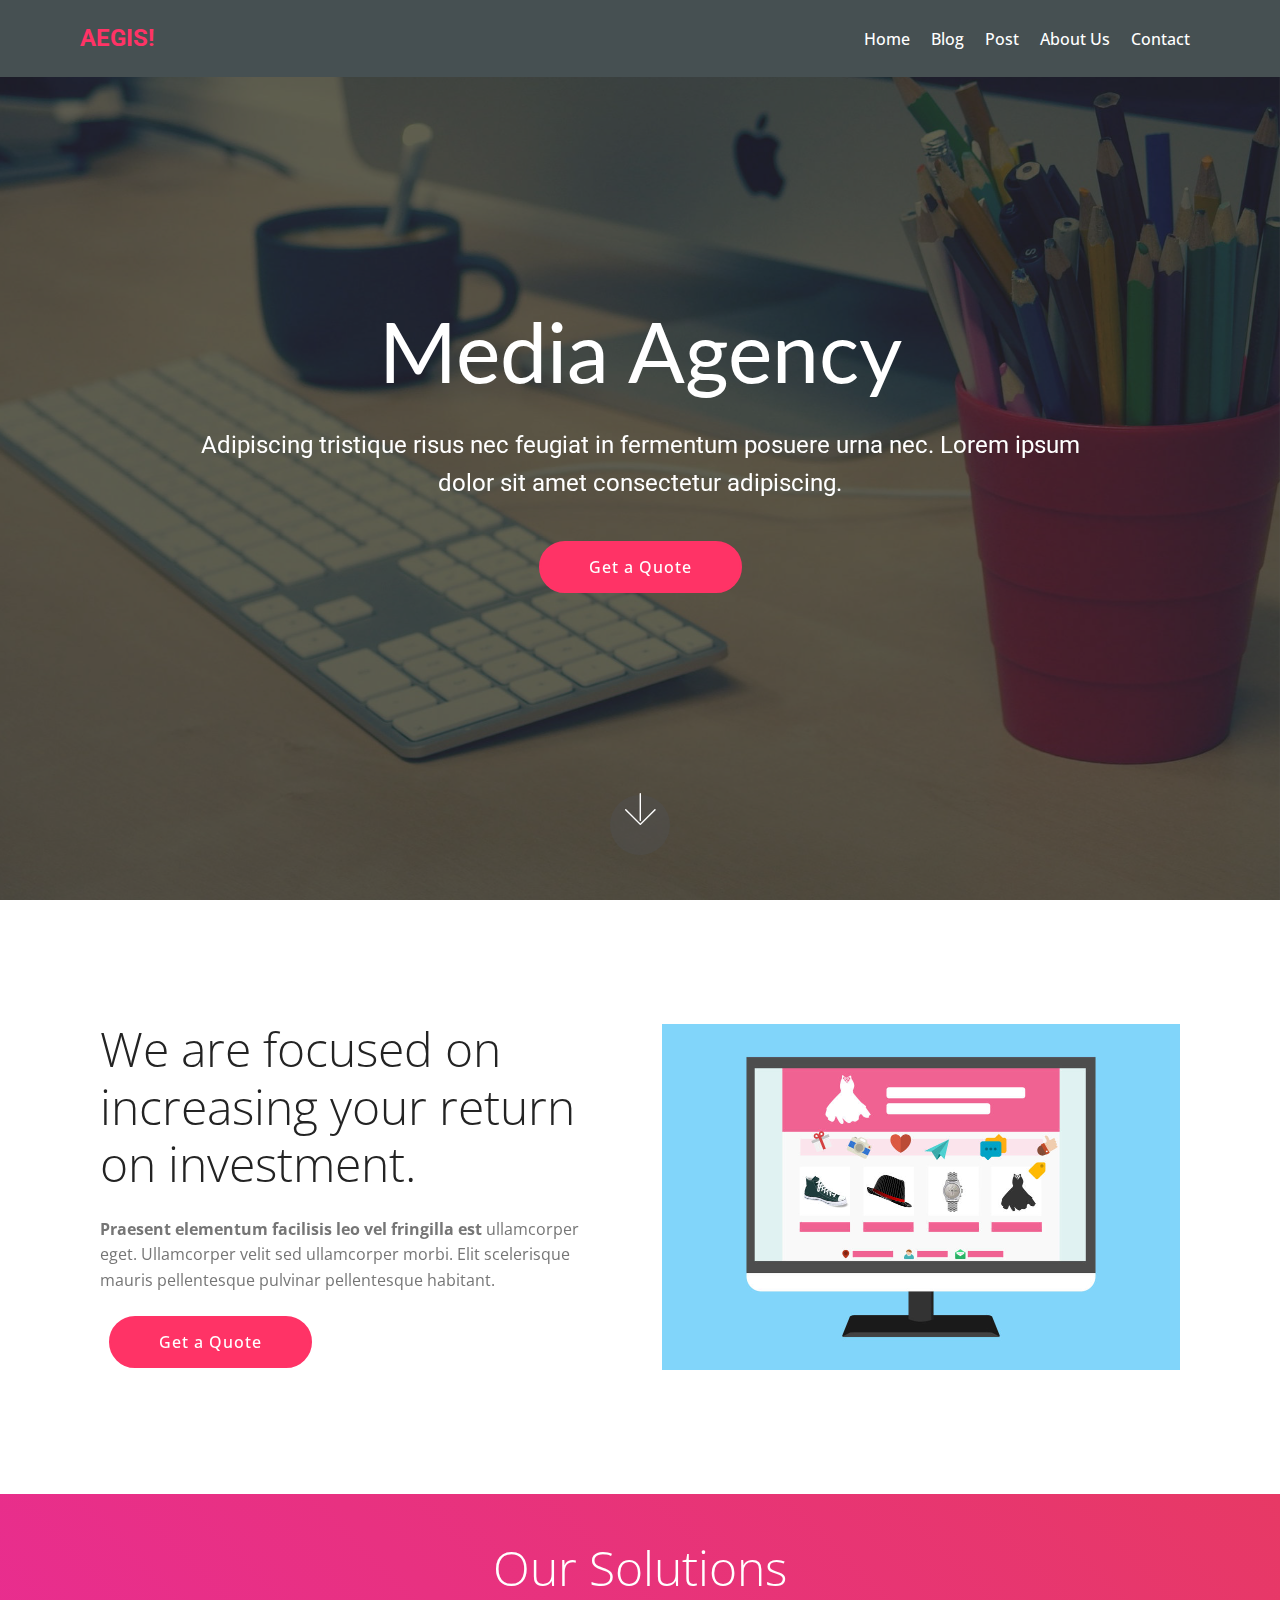
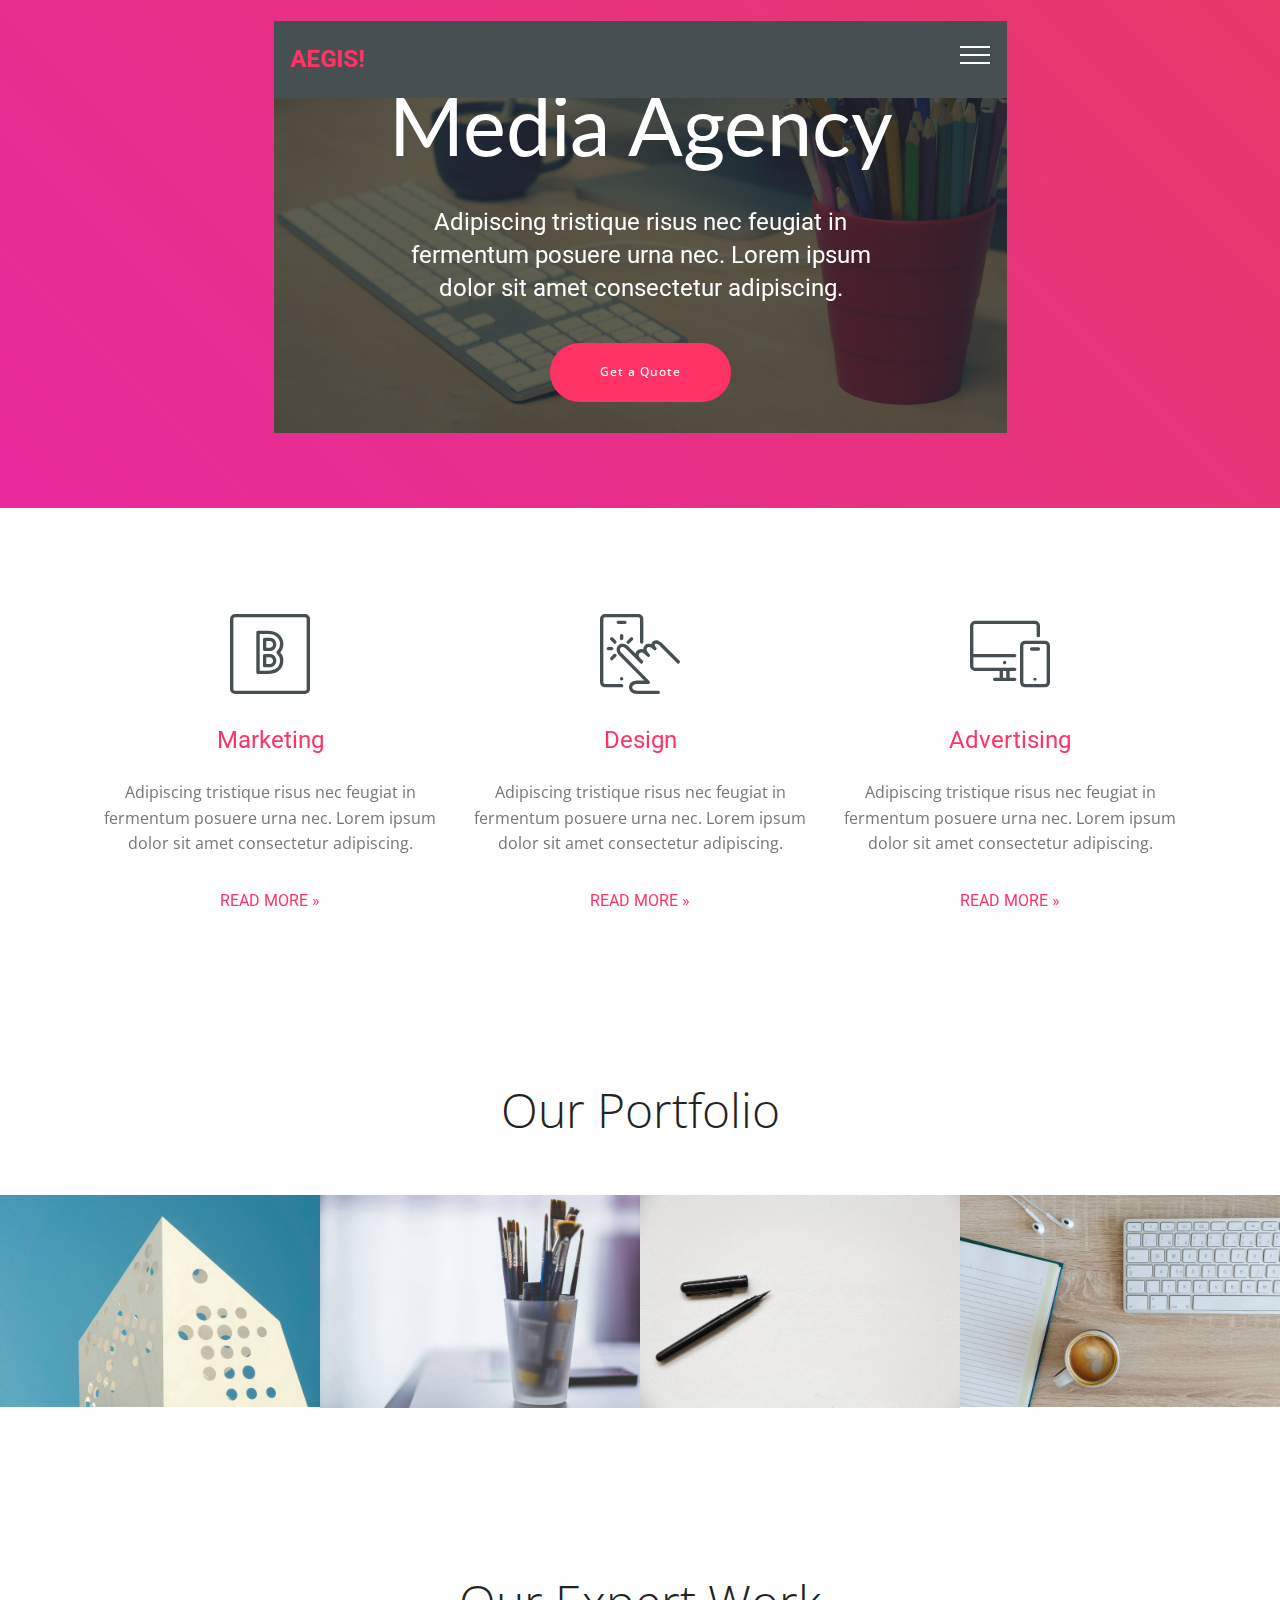
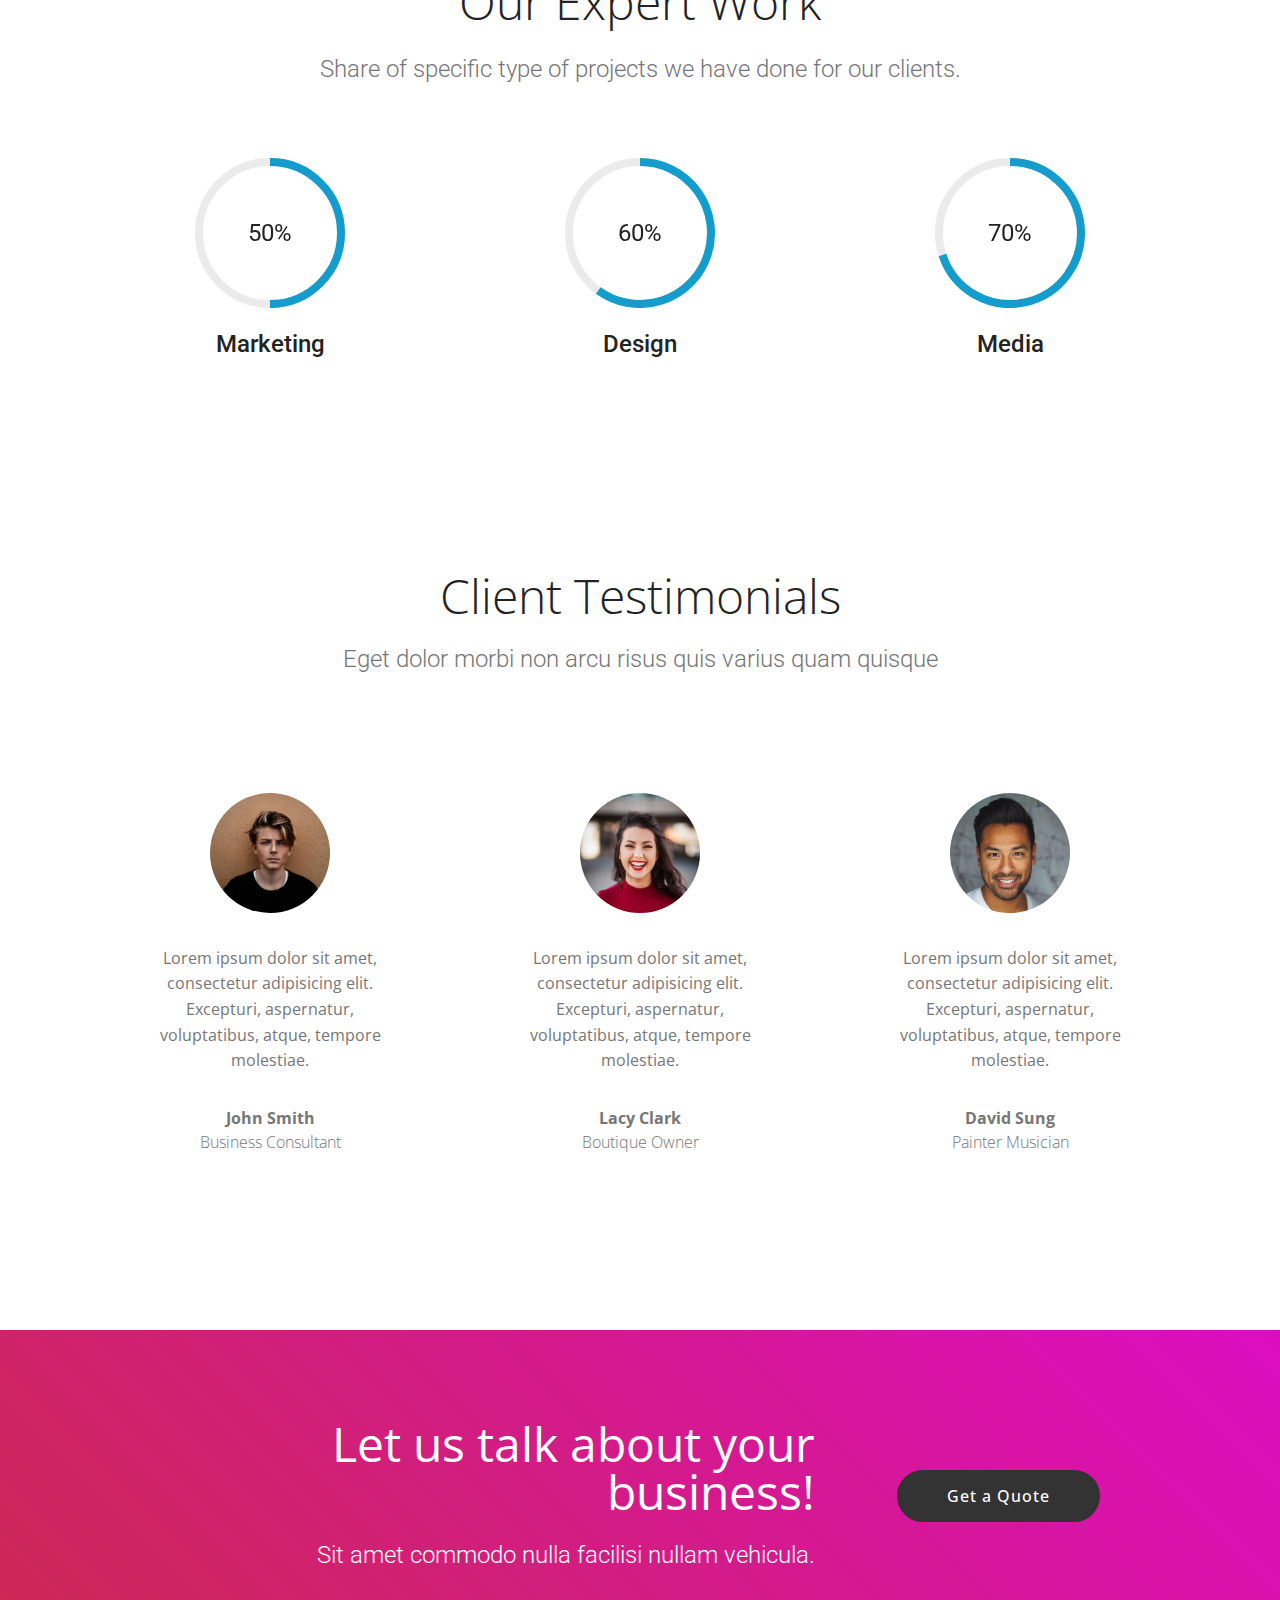
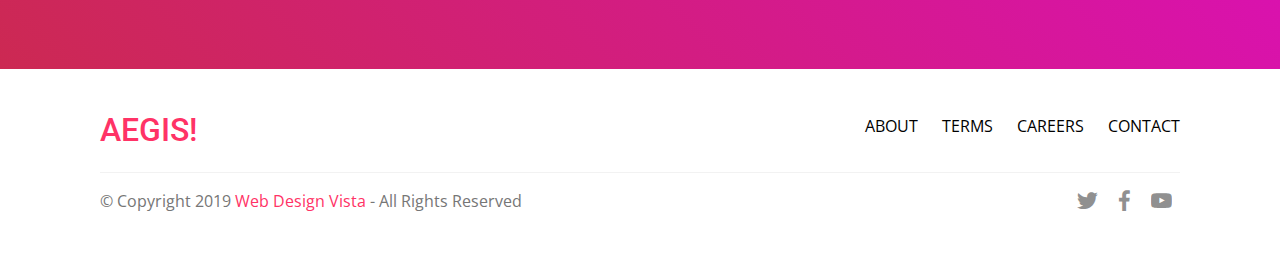
<file: index.html>
<!DOCTYPE html>
<html>
<head>
  <meta charset="UTF-8">
  <meta http-equiv="X-UA-Compatible" content="IE=edge">
  <meta name="viewport" content="width=device-width, initial-scale=1, minimum-scale=1">
  <link rel="shortcut icon" href="assets/images/logo2.png" type="image/x-icon">
  <meta name="description" content="">
  
  <title>Home</title>
  <link rel="stylesheet" href="assets/web/assets/mobirise-icons/mobirise-icons.css">
  <link rel="stylesheet" href="assets/tether/tether.min.css">
  <link rel="stylesheet" href="assets/bootstrap/css/bootstrap.min.css">
  <link rel="stylesheet" href="assets/bootstrap/css/bootstrap-grid.min.css">
  <link rel="stylesheet" href="assets/bootstrap/css/bootstrap-reboot.min.css">
  <link rel="stylesheet" href="assets/dropdown/css/style.css">
  <link rel="stylesheet" href="assets/socicon/css/styles.css">
  <link rel="stylesheet" href="assets/as-pie-progress/css/progress.min.css">
  <link rel="stylesheet" href="assets/theme/css/style.css">
  <link rel="stylesheet" href="assets/gallery/style.css">
  <link rel="stylesheet" href="assets/mobirise/css/mbr-additional.css" type="text/css">
  
  
  
</head>
<body>
  <section class="menu cid-ruNsw1yRec" once="menu" id="menu1-0">

    

    <nav class="navbar navbar-expand beta-menu navbar-dropdown align-items-center navbar-fixed-top navbar-toggleable-sm">
        <button class="navbar-toggler navbar-toggler-right" type="button" data-toggle="collapse" data-target="#navbarSupportedContent" aria-controls="navbarSupportedContent" aria-expanded="false" aria-label="Toggle navigation">
            <div class="hamburger">
                <span></span>
                <span></span>
                <span></span>
                <span></span>
            </div>
        </button>
        <div class="menu-logo">
            <div class="navbar-brand">
                
                <span class="navbar-caption-wrap"><a class="navbar-caption text-primary display-5" href="#">
                        AEGIS!</a></span>
            </div>
        </div>
        <div class="collapse navbar-collapse" id="navbarSupportedContent">
            <ul class="navbar-nav nav-dropdown nav-right" data-app-modern-menu="true"><li class="nav-item">
                    <a class="nav-link link text-white display-4" href="index.html">
                        
                        Home</a>
                </li><li class="nav-item"><a class="nav-link link text-white display-4" href="blog.html">Blog</a></li><li class="nav-item"><a class="nav-link link text-white display-4" href="post.html">Post</a></li>
                <li class="nav-item">
                    <a class="nav-link link text-white display-4" href="about.html">
                        
                        About Us
                    </a>
                </li><li class="nav-item"><a class="nav-link link text-white display-4" href="contact.html">Contact</a></li></ul>
            
        </div>
    </nav>
</section>

<section class="cid-ruNtyUeTOv mbr-fullscreen mbr-parallax-background" id="header2-1">

    

    <div class="mbr-overlay" style="opacity: 0.7; background-color: rgb(35, 35, 35);"></div>

    <div class="container align-center">
        <div class="row justify-content-md-center">
            <div class="mbr-white col-md-10">
                <h1 class="mbr-section-title mbr-bold pb-3 mbr-fonts-style display-1"><span style="font-weight: normal;">
                    Media Agency</span></h1>
                
                <p class="mbr-text pb-3 mbr-fonts-style display-5">
                    Adipiscing tristique risus nec feugiat in fermentum posuere urna nec. Lorem ipsum dolor sit amet consectetur adipiscing. </p>
                <div class="mbr-section-btn"><a class="btn btn-md btn-secondary display-4" href="#">Get a Quote</a></div>
            </div>
        </div>
    </div>
    <div class="mbr-arrow hidden-sm-down" aria-hidden="true">
        <a href="#next">
            <i class="mbri-down mbr-iconfont"></i>
        </a>
    </div>
</section>

<section class="mbr-section content7 cid-ruNvXuN71m" id="content7-2">
          
    

    <div class="container">
        <div class="media-container-row">
            <div class="col-12 col-md-12">
                <div class="media-container-row">
                    <div class="media-content">
                      
                      <h2 class="mbr-section-title pb-3 align-center mbr-fonts-style display-2">
         We are focused on increasing your return on investment.</h2>
                      
                      
                      	
                        <div class="mbr-section-text">
                            <p class="mbr-text align-right mb-0 mbr-fonts-style display-7">
                
                              <strong>Praesent elementum facilisis leo vel fringilla est </strong> ullamcorper 
                              eget. Ullamcorper velit sed ullamcorper morbi. Elit scelerisque 
                              mauris pellentesque pulvinar pellentesque habitant.
                           </p>                           
                        </div>
                      	<span class="vspacer"></span>
                      	<div class="mbr-section-btn"><a class="btn btn-md btn-secondary display-4" href="#">Get a Quote</a></div>
                    </div>
                    <div class="mbr-figure" style="width: 110%;">
                     <img src="assets/images/mbr-1036x691.jpg" alt="" title="">  
                    </div>
                </div>
            </div>
        </div>
    </div>
</section>

<section class="cid-ruNBfy09t6" id="video1-7">

    
    
    <figure class="mbr-figure align-center container">
      	<h2 class="mbr-section-title pb-3 align-center mbr-fonts-style display-2">
            Our Solutions</h2>
        <div class="video-block" style="width: 66%;">
            <div><iframe class="mbr-embedded-video" src="?loop=0&amp;autoplay=0" width="1280" height="720" frameborder="0" allowfullscreen=""></iframe></div>
        </div>
    </figure>
</section>

<section class="features1 cid-ruNBDZ0eEF" id="features1-8">
    
    

    
    <div class="container">
        <div class="media-container-row">

            <div class="card p-3 col-12 col-md-6 col-lg-4">
                <div class="card-img pb-3">
                    <span class="mbr-iconfont mbri-bootstrap" style="color: rgb(70, 80, 82); fill: rgb(70, 80, 82); font-size: 80px;"></span>
                </div>
                <div class="card-box">
                    <h4 class="card-title py-3 mbr-fonts-style display-5"><a href="#">Marketing</a></h4>
                    <p class="mbr-text mbr-fonts-style display-7">
                        Adipiscing tristique risus nec feugiat in fermentum posuere urna nec. Lorem ipsum dolor sit amet consectetur adipiscing. 
                    </p>
                  <span class="vspacer"></span>
                  <p class="py-3 mbr-fonts-style">
                    <a href="#">READ MORE » </a>
                  </p>
                </div>
            </div>

            <div class="card p-3 col-12 col-md-6 col-lg-4">
                <div class="card-img pb-3">
                    <span class="mbr-iconfont mbri-touch" style="color: rgb(70, 80, 82); fill: rgb(70, 80, 82); font-size: 80px;"></span>
                </div>
                <div class="card-box">
                    <h4 class="card-title py-3 mbr-fonts-style display-5"><a href="#">Design</a></h4>
                    <p class="mbr-text mbr-fonts-style display-7">
                        Adipiscing tristique risus nec feugiat in fermentum posuere urna nec. Lorem ipsum dolor sit amet consectetur adipiscing. 
                    </p>
                  <span class="vspacer"></span>
                  <p class="py-3 mbr-fonts-style">
                    <a href="#">READ MORE » </a>
                  </p>
                </div>
            </div>

            <div class="card p-3 col-12 col-md-6 col-lg-4">
                <div class="card-img pb-3">
                    <span class="mbr-iconfont mbri-responsive" style="color: rgb(70, 80, 82); fill: rgb(70, 80, 82); font-size: 80px;"></span>
                </div>
                <div class="card-box">
                    <h4 class="card-title py-3 mbr-fonts-style display-5"><a href="#">Advertising</a></h4>
                    <p class="mbr-text mbr-fonts-style display-7">
                        Adipiscing tristique risus nec feugiat in fermentum posuere urna nec. Lorem ipsum dolor sit amet consectetur adipiscing. 
                    </p>
                  <span class="vspacer"></span>
                  <p class="py-3 mbr-fonts-style">
                    <a href="#">READ MORE » </a>
                  </p>
                </div>
            </div>

            

        </div>

    </div>

</section>

<section class="mbr-gallery mbr-slider-carousel cid-ruNHv0xVFF" id="gallery3-9">

    

    <div>
       <h2 class="mbr-section-title pb-3 align-center mbr-fonts-style display-2">
            Our Portfolio</h2>
      <span class="vspacer"></span>
        <div><!-- Filter --><!-- Gallery --><div class="mbr-gallery-row"><div class="mbr-gallery-layout-default"><div><div><div class="mbr-gallery-item mbr-gallery-item--p0" data-video-url="false" data-tags="Creative"><div href="#lb-gallery3-9" data-slide-to="0" data-toggle="modal"><img src="assets/images/mbr-1920x1275-800x531.jpg" alt="" title=""><span class="icon-focus"></span></div></div><div class="mbr-gallery-item mbr-gallery-item--p0" data-video-url="false" data-tags="Animated"><div href="#lb-gallery3-9" data-slide-to="1" data-toggle="modal"><img src="assets/images/mbr-3-1920x1280-800x533.jpg" alt="" title=""><span class="icon-focus"></span></div></div><div class="mbr-gallery-item mbr-gallery-item--p0" data-video-url="false" data-tags="Awesome"><div href="#lb-gallery3-9" data-slide-to="2" data-toggle="modal"><img src="assets/images/mbr-4-1920x1280-800x533.jpg" alt="" title=""><span class="icon-focus"></span></div></div><div class="mbr-gallery-item mbr-gallery-item--p0" data-video-url="false" data-tags="Animated"><div href="#lb-gallery3-9" data-slide-to="3" data-toggle="modal"><img src="assets/images/mbr-1920x1271-800x530.jpg" alt="" title=""><span class="icon-focus"></span></div></div></div></div><div class="clearfix"></div></div></div><!-- Lightbox --><div data-app-prevent-settings="" class="mbr-slider modal fade carousel slide" tabindex="-1" data-keyboard="true" data-interval="false" id="lb-gallery3-9"><div class="modal-dialog"><div class="modal-content"><div class="modal-body"><div class="carousel-inner"><div class="carousel-item"><img src="assets/images/mbr-1920x1275.jpg" alt="" title=""></div><div class="carousel-item active"><img src="assets/images/mbr-3-1920x1280.jpg" alt="" title=""></div><div class="carousel-item"><img src="assets/images/mbr-4-1920x1280.jpg" alt="" title=""></div><div class="carousel-item"><img src="assets/images/mbr-1920x1271.jpg" alt="" title=""></div></div><a class="carousel-control carousel-control-prev" role="button" data-slide="prev" href="#lb-gallery3-9"><span class="mbri-left mbr-iconfont" aria-hidden="true"></span><span class="sr-only">Previous</span></a><a class="carousel-control carousel-control-next" role="button" data-slide="next" href="#lb-gallery3-9"><span class="mbri-right mbr-iconfont" aria-hidden="true"></span><span class="sr-only">Next</span></a><a class="close" href="#" role="button" data-dismiss="modal"><span class="sr-only">Close</span></a></div></div></div></div></div>
    </div>

</section>

<section class="progress-bars3 cid-ruOhs7rSPe" id="progress-bars3-b">
 
     

    
    
    <div class="container">
        <h2 class="mbr-section-title pb-3 align-center mbr-fonts-style display-2">
            Our Expert Work</h2>

        <h3 class="mbr-section-subtitle mbr-fonts-style display-5">Share of specific type of projects we have done for our clients.</h3>
    
        <div class="media-container-row pt-5 mt-2">
            <div class="card p-3 align-center">
                <div class="wrap">
                    <div class="pie_progress progress1" role="progressbar" data-goal="50">
                        <p class="pie_progress__number mbr-fonts-style display-5"></p>
                    </div>
                </div> 
                <div class="mbr-crt-title pt-3">
                    <h4 class="card-title py-2 mbr-fonts-style display-5">
                        Marketing</h4>
                </div>                 
            </div>

            <div class="card p-3 align-center">
                <div class="wrap">
                    <div class="pie_progress progress2" role="progressbar" data-goal="60">
                        <p class="pie_progress__number mbr-fonts-style display-5"></p>
                    </div>
                </div> 
                <div class="mbr-crt-title pt-3">
                    <h4 class="card-title py-2 mbr-fonts-style display-5">
                        Design</h4>
                </div>                 
            </div>

            <div class="card p-3 align-center">
                <div class="wrap">
                    <div class="pie_progress progress3" role="progressbar" data-goal="70">
                        <p class="pie_progress__number mbr-fonts-style display-5"></p>
                    </div>
                </div> 
                <div class="mbr-crt-title pt-3">
                    <h4 class="card-title py-2 mbr-fonts-style display-5">
                        Media</h4>
                </div>                 
            </div>

            

            

            
        </div>
</div></section>

<section class="testimonials1 cid-ruOjwYZkAk" id="testimonials1-c">

    

    
    <div class="container">
        <div class="media-container-row">
            <div class="title col-12 align-center">
                <h2 class="pb-3 mbr-fonts-style display-2">
                    Client Testimonials</h2>
                <h3 class="mbr-section-subtitle mbr-light pb-3 mbr-fonts-style display-5">Eget dolor morbi non arcu risus quis varius quam quisque</h3>
            </div>
        </div>
    </div>

    <div class="container pt-3 mt-2">
        <div class="media-container-row">
            <div class="mbr-testimonial p-3 align-center col-12 col-md-6 col-lg-4">
                <div class="panel-item p-3">
                    <div class="card-block">
                        <div class="testimonial-photo">
                            <img src="assets/images/face1.jpg">
                        </div>
                        <p class="mbr-text mbr-fonts-style display-7">
                           Lorem ipsum dolor sit amet, consectetur adipisicing elit. Excepturi, aspernatur, voluptatibus, atque, tempore molestiae.
                        </p>
                    </div>
                    <div class="card-footer">
                        <div class="mbr-author-name mbr-bold mbr-fonts-style display-7">
                             John Smith
                        </div>
                        <small class="mbr-author-desc mbr-italic mbr-light mbr-fonts-style display-7"><p>Business Consultant</p></small>
                    </div>
                </div>
            </div>

            <div class="mbr-testimonial p-3 align-center col-12 col-md-6 col-lg-4">
                <div class="panel-item p-3">
                    <div class="card-block">
                        <div class="testimonial-photo">
                            <img src="assets/images/face2.jpg">
                        </div>
                        <p class="mbr-text mbr-fonts-style display-7">
                           Lorem ipsum dolor sit amet, consectetur adipisicing elit. Excepturi, aspernatur, voluptatibus, atque, tempore molestiae.
                        </p>
                    </div>
                    <div class="card-footer">
                        <div class="mbr-author-name mbr-bold mbr-fonts-style display-7">Lacy Clark</div>
                        <small class="mbr-author-desc mbr-italic mbr-light mbr-fonts-style display-7">
                               Boutique Owner</small>
                    </div>
                </div>
            </div>

            <div class="mbr-testimonial p-3 align-center col-12 col-md-6 col-lg-4">
                <div class="panel-item p-3">
                    <div class="card-block">
                        <div class="testimonial-photo">
                            <img src="assets/images/face3.jpg">
                        </div>
                        <p class="mbr-text mbr-fonts-style display-7">
                           Lorem ipsum dolor sit amet, consectetur adipisicing elit. Excepturi, aspernatur, voluptatibus, atque, tempore molestiae.
                        </p>
                    </div>
                    <div class="card-footer">
                        <div class="mbr-author-name mbr-bold mbr-fonts-style display-7">
                             David Sung</div>
                        <small class="mbr-author-desc mbr-italic mbr-light mbr-fonts-style display-7">
                               Painter Musician</small>
                    </div>
                </div>
            </div>

            

            

            
        </div>
    </div>   
</section>

<section class="mbr-section info2 cid-ruOTHzyksn" id="info2-17">

    

    

    <div class="container">
        <div class="row main justify-content-center">
            <div class="media-container-column col-12 col-lg-3 col-md-4">
                <div class="mbr-section-btn align-left py-4"><a class="btn btn-black display-4" href="#">
                    Get a Quote</a></div>
            </div>
            <div class="media-container-column title col-12 col-lg-7 col-md-6">
                <h2 class="align-right mbr-bold mbr-white pb-3 mbr-fonts-style display-2"><span style="font-weight: normal;">
                    Let us talk about your business!</span></h2>
                <h3 class="mbr-section-subtitle align-right mbr-light mbr-white mbr-fonts-style display-5">Sit amet commodo nulla facilisi nullam vehicula.</h3>
            </div>
        </div>
    </div>
</section>

<section class="cid-ruOTxA2tiD" id="footer5-16">

    

    

    <div class="container">
        <div class="media-container-row">
            <div class="col-md-3">
                <div class="media-wrap">
                    <a href="#">
                      <h2>AEGIS!</h2>
                    </a>
                </div>
            </div>
            <div class="col-md-9">
                <p class="mbr-text align-right links mbr-fonts-style display-7">
                    <a href="#" class="text-black">ABOUT</a> &nbsp;&nbsp;&nbsp;&nbsp;
                    <a href="#" class="text-black">TERMS</a> &nbsp;&nbsp;&nbsp;&nbsp;
                    <a href="#" class="text-black">CAREERS</a> &nbsp;&nbsp;&nbsp;&nbsp;
                    <a href="#" class="text-black">CONTACT</a>
                </p>
            </div>
        </div>
        <div class="footer-lower">
            <div class="media-container-row">
                <div class="col-md-12">
                    <hr>
                </div>
            </div>
            <div class="media-container-row mbr-white">
                <div class="col-md-6 copyright">
                    <p class="mbr-text mbr-fonts-style display-7">
                        © Copyright 2019 <a href="https://webdesignvista.com">Web Design Vista</a> - All Rights Reserved
                    </p>
                </div>
                <div class="col-md-6">
                    <div class="social-list align-right">
                        <div class="soc-item">
                            <a href="https://webdesignvista.com/" target="_blank">
                                <span class="mbr-iconfont mbr-iconfont-social socicon-twitter socicon"></span>
                            </a>
                        </div>
                        <div class="soc-item">
                            <a href="https://webdesignvista.com/" target="_blank">
                                <span class="mbr-iconfont mbr-iconfont-social socicon-facebook socicon"></span>
                            </a>
                        </div>
                        <div class="soc-item">
                            <a href="https://webdesignvista.com/" target="_blank">
                                <span class="mbr-iconfont mbr-iconfont-social socicon-youtube socicon"></span>
                            </a>
                        </div>
                        
                        
                        
                    </div>
                </div>
            </div>
        </div>
    </div>
</section>


  <script src="assets/web/assets/jquery/jquery.min.js"></script>
  <script src="assets/popper/popper.min.js"></script>
  <script src="assets/tether/tether.min.js"></script>
  <script src="assets/bootstrap/js/bootstrap.min.js"></script>
  <script src="assets/smoothscroll/smooth-scroll.js"></script>
  <script src="assets/dropdown/js/nav-dropdown.js"></script>
  <script src="assets/dropdown/js/navbar-dropdown.js"></script>
  <script src="assets/touchswipe/jquery.touch-swipe.min.js"></script>
  <script src="assets/masonry/masonry.pkgd.min.js"></script>
  <script src="assets/imagesloaded/imagesloaded.pkgd.min.js"></script>
  <script src="assets/bootstrapcarouselswipe/bootstrap-carousel-swipe.js"></script>
  <script src="assets/as-pie-progress/jquery-as-pie-progress.min.js"></script>
  <script src="assets/vimeoplayer/jquery.mb.vimeo_player.js"></script>
  <script src="assets/parallax/jarallax.min.js"></script>
  <script src="assets/theme/js/script.js"></script>
  <script src="assets/slidervideo/script.js"></script>
  <script src="assets/gallery/player.min.js"></script>
  <script src="assets/gallery/script.js"></script>
  
  
 <div id="scrollToTop" class="scrollToTop mbr-arrow-up"><a style="text-align: center;"><i class="mbr-arrow-up-icon mbr-arrow-up-icon-cm cm-icon cm-icon-smallarrow-up"></i></a></div>
  </body>
</html>
</file>
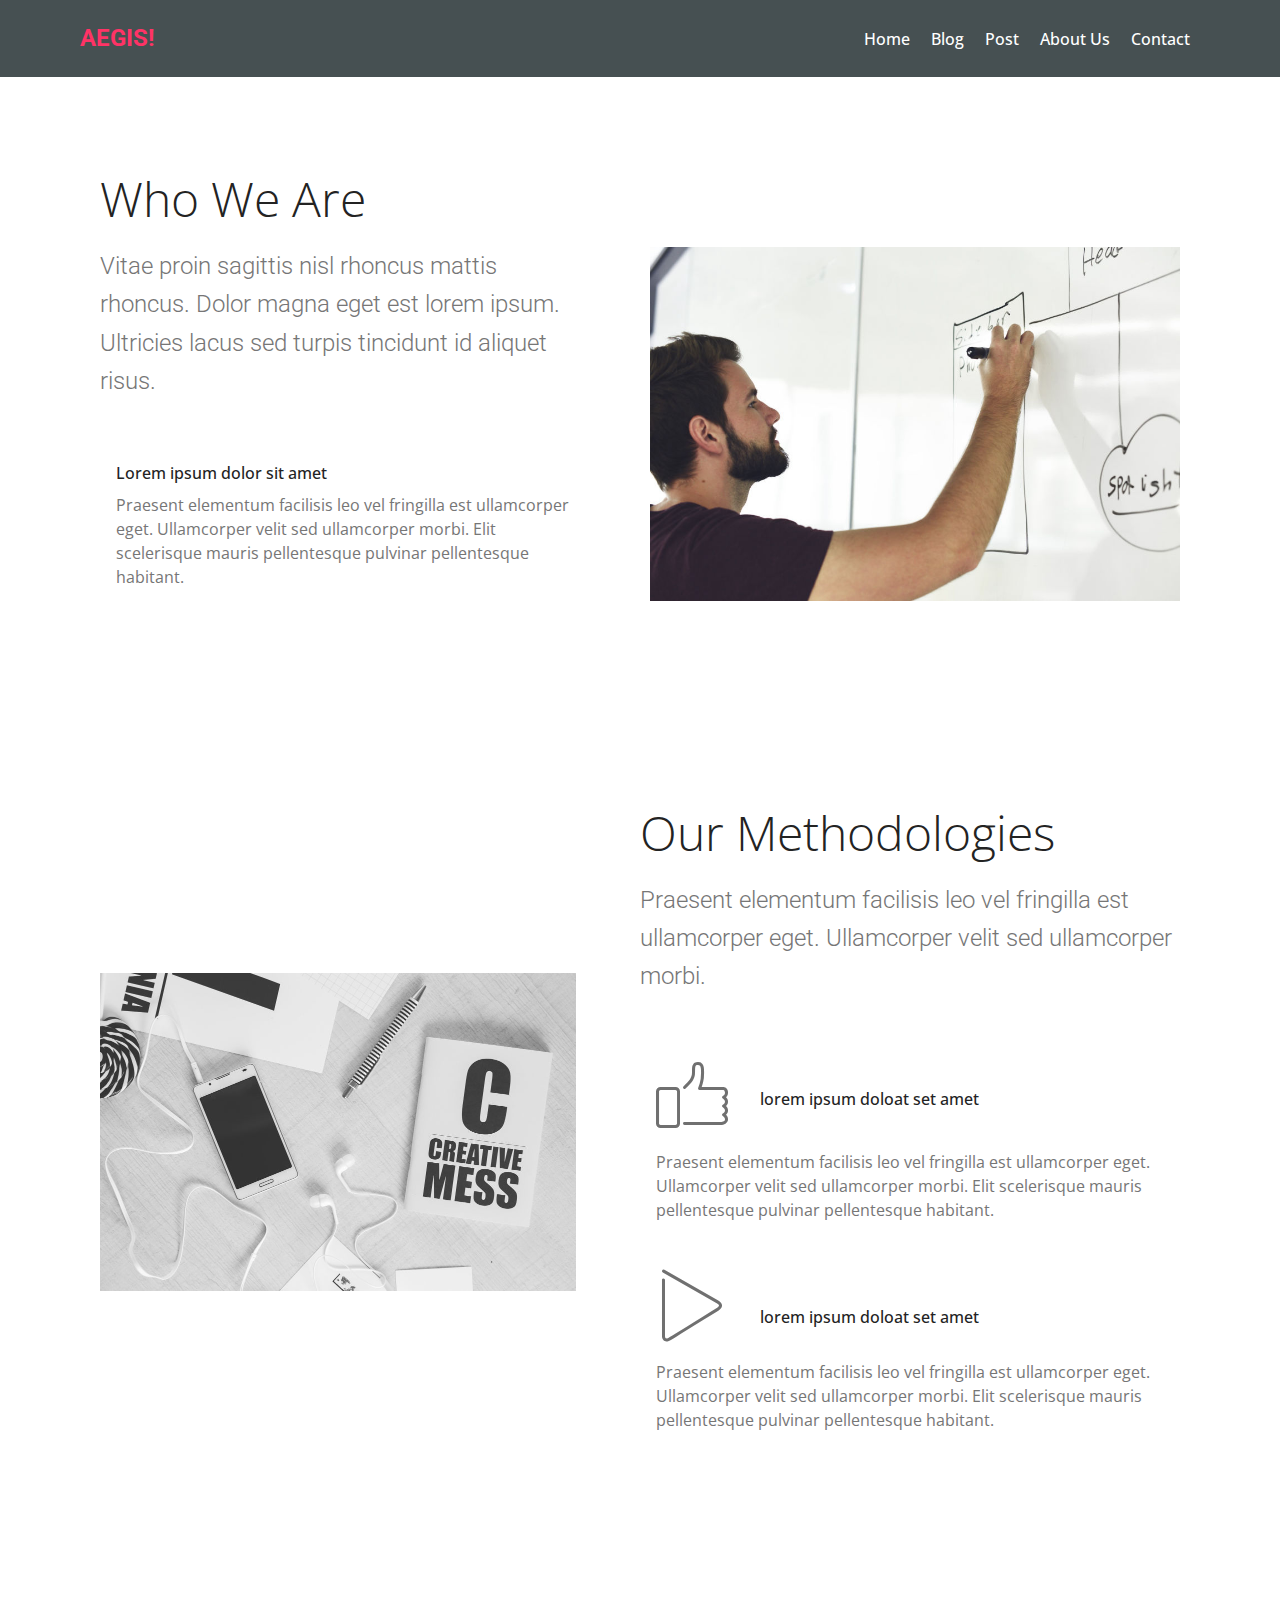
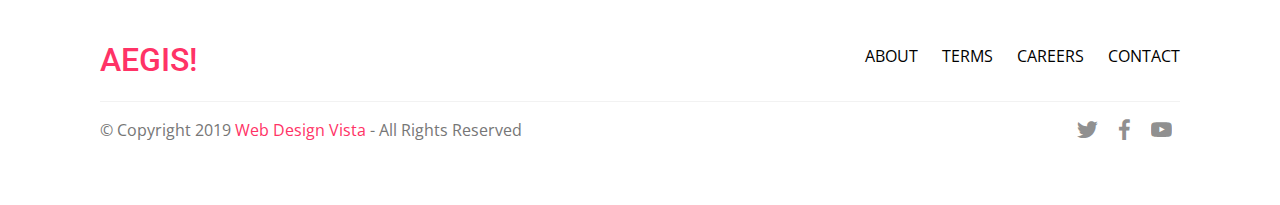
<file: about.html>
<!DOCTYPE html>
<html>
<head>
  <meta charset="UTF-8">
  <meta http-equiv="X-UA-Compatible" content="IE=edge">
  <meta name="viewport" content="width=device-width, initial-scale=1, minimum-scale=1">
  <link rel="shortcut icon" href="assets/images/logo2.png" type="image/x-icon">
  <meta name="description" content="About us page">
  
  <title>About</title>
  <link rel="stylesheet" href="assets/web/assets/mobirise-icons/mobirise-icons.css">
  <link rel="stylesheet" href="assets/tether/tether.min.css">
  <link rel="stylesheet" href="assets/bootstrap/css/bootstrap.min.css">
  <link rel="stylesheet" href="assets/bootstrap/css/bootstrap-grid.min.css">
  <link rel="stylesheet" href="assets/bootstrap/css/bootstrap-reboot.min.css">
  <link rel="stylesheet" href="assets/dropdown/css/style.css">
  <link rel="stylesheet" href="assets/socicon/css/styles.css">
  <link rel="stylesheet" href="assets/theme/css/style.css">
  <link rel="stylesheet" href="assets/mobirise/css/mbr-additional.css" type="text/css">
  
  
  
</head>
<body>
  <section class="menu cid-ruOMQmoi9r" once="menu" id="menu1-t">

    

    <nav class="navbar navbar-expand beta-menu navbar-dropdown align-items-center navbar-fixed-top navbar-toggleable-sm">
        <button class="navbar-toggler navbar-toggler-right" type="button" data-toggle="collapse" data-target="#navbarSupportedContent" aria-controls="navbarSupportedContent" aria-expanded="false" aria-label="Toggle navigation">
            <div class="hamburger">
                <span></span>
                <span></span>
                <span></span>
                <span></span>
            </div>
        </button>
        <div class="menu-logo">
            <div class="navbar-brand">
                
                <span class="navbar-caption-wrap"><a class="navbar-caption text-primary display-5" href="#">
                        AEGIS!</a></span>
            </div>
        </div>
        <div class="collapse navbar-collapse" id="navbarSupportedContent">
            <ul class="navbar-nav nav-dropdown nav-right" data-app-modern-menu="true"><li class="nav-item">
                    <a class="nav-link link text-white display-4" href="index.html">
                        
                        Home</a>
                </li><li class="nav-item"><a class="nav-link link text-white display-4" href="blog.html">Blog</a></li><li class="nav-item"><a class="nav-link link text-white display-4" href="post.html">Post</a></li>
                <li class="nav-item">
                    <a class="nav-link link text-white display-4" href="about.html">
                        
                        About Us
                    </a>
                </li><li class="nav-item"><a class="nav-link link text-white display-4" href="contact.html">Contact</a></li></ul>
            
        </div>
    </nav>
</section>

<section class="mbr-section" id="witsec-custom-html-block-15" data-rv-view="1199" style="background-color: rgb(255, 255, 255);">
 
    <div class="witsec-custom-html-container elements-content" style="padding-top: 1rem; padding-bottom: 1rem;">
        
       <div class="mbr-section__container block" style="width: 100%;"></div>
    </div>
   
   </section>

<section class="features11 cid-ruOO7pFfJD" id="features11-u">

    

    

    <div class="container">   
        <div class="col-md-12">
            <div class="media-container-row">
                <div class="mbr-figure m-auto" style="width: 55%;">
                    <img src="assets/images/mbr-3-952x635.jpg" alt="" title="">
                </div>
                <div class=" align-left aside-content">
                    <h2 class="mbr-title pt-2 mbr-fonts-style display-2">
                        Who We Are</h2>
                    <div class="mbr-section-text">
                        <p class="mbr-text mb-5 pt-3 mbr-light mbr-fonts-style display-5">
                        Vitae proin sagittis nisl rhoncus mattis rhoncus. Dolor magna eget est lorem ipsum. Ultricies lacus sed turpis tincidunt id aliquet risus.&nbsp;</p>
                    </div>

                    <div class="block-content">
                        <div class="card p-3 pr-3">
                            <div class="media">
                                     
                                <div class="media-body">
                                    <h4 class="card-title mbr-fonts-style display-7">Lorem ipsum dolor sit amet</h4>
                                </div>
                            </div>                

                            <div class="card-box">
                                <p class="block-text mbr-fonts-style display-7">
                                   Praesent elementum facilisis leo vel fringilla est ullamcorper eget. Ullamcorper velit sed ullamcorper morbi. Elit scelerisque mauris pellentesque pulvinar pellentesque habitant. 
                                </p>
                            </div>
                        </div>

                        <div class="card p-3 pr-3">
                            <div class="media">
                                     
                                <div class="media-body">
                                    <h4 class="card-title mbr-fonts-style display-7"></h4>
                                </div>
                            </div>                

                            <div class="card-box">
                                <p class="block-text mbr-fonts-style display-7"></p>
                            </div>
                        </div>
                    </div>
                </div>
            </div>
        </div> 
    </div>          
</section>

<section class="features11 cid-ruOQ8gWDfa" id="features11-v">

    

    

    <div class="container">   
        <div class="col-md-12">
            <div class="media-container-row">
                <div class="mbr-figure m-auto" style="width: 50%;">
                    <img src="assets/images/mbr-4-952x635.jpg" alt="" title="">
                </div>
                <div class=" align-left aside-content">
                    <h2 class="mbr-title pt-2 mbr-fonts-style display-2">
                        Our Methodologies</h2>
                    <div class="mbr-section-text">
                        <p class="mbr-text mb-5 pt-3 mbr-light mbr-fonts-style display-5">
                        Praesent elementum facilisis leo vel fringilla est ullamcorper eget. Ullamcorper velit sed ullamcorper morbi.&nbsp;</p>
                    </div>

                    <div class="block-content">
                        <div class="card p-3 pr-3">
                            <div class="media">
                                <div class=" align-self-center card-img pb-3">
                                    <span class="mbr-iconfont mbri-like"></span>
                                </div>     
                                <div class="media-body">
                                    <h4 class="card-title mbr-fonts-style display-7">
                                        lorem ipsum doloat set amet</h4>
                                </div>
                            </div>                

                            <div class="card-box">
                                <p class="block-text mbr-fonts-style display-7">
                                   Praesent elementum facilisis leo vel fringilla est ullamcorper eget. Ullamcorper velit sed ullamcorper morbi. Elit scelerisque mauris pellentesque pulvinar pellentesque habitant. 
                                </p>
                            </div>
                        </div>

                        <div class="card p-3 pr-3">
                            <div class="media">
                                <div class="align-self-center card-img pb-3">
                                    <span class="mbr-iconfont mbri-play"></span>
                                </div>     
                                <div class="media-body">
                                    <h4 class="card-title mbr-fonts-style display-7">
                                        
                                    <div><br></div><div>lorem ipsum doloat set amet</div></h4>
                                </div>
                            </div>                

                            <div class="card-box">
                                <p class="block-text mbr-fonts-style display-7">
                                    Praesent elementum facilisis leo vel fringilla est ullamcorper eget. Ullamcorper velit sed ullamcorper morbi. Elit scelerisque mauris pellentesque pulvinar pellentesque habitant.
                                </p>
                            </div>
                        </div>
                    </div>
                </div>
            </div>
        </div> 
    </div>          
</section>

<section class="cid-ruOQWZUvF9" id="footer5-w">

    

    

    <div class="container">
        <div class="media-container-row">
            <div class="col-md-3">
                <div class="media-wrap">
                    <a href="#">
                      <h2>AEGIS!</h2>
                    </a>
                </div>
            </div>
            <div class="col-md-9">
                <p class="mbr-text align-right links mbr-fonts-style display-7">
                    <a href="#" class="text-black">ABOUT</a> &nbsp;&nbsp;&nbsp;&nbsp;
                    <a href="#" class="text-black">TERMS</a> &nbsp;&nbsp;&nbsp;&nbsp;
                    <a href="#" class="text-black">CAREERS</a> &nbsp;&nbsp;&nbsp;&nbsp;
                    <a href="#" class="text-black">CONTACT</a>
                </p>
            </div>
        </div>
        <div class="footer-lower">
            <div class="media-container-row">
                <div class="col-md-12">
                    <hr>
                </div>
            </div>
            <div class="media-container-row mbr-white">
                <div class="col-md-6 copyright">
                    <p class="mbr-text mbr-fonts-style display-7">
                        © Copyright 2019 <a href="https://webdesignvista.com">Web Design Vista</a> - All Rights Reserved
                    </p>
                </div>
                <div class="col-md-6">
                    <div class="social-list align-right">
                        <div class="soc-item">
                            <a href="https://webdesignvista.com/" target="_blank">
                                <span class="mbr-iconfont mbr-iconfont-social socicon-twitter socicon"></span>
                            </a>
                        </div>
                        <div class="soc-item">
                            <a href="https://webdesignvista.com/" target="_blank">
                                <span class="mbr-iconfont mbr-iconfont-social socicon-facebook socicon"></span>
                            </a>
                        </div>
                        <div class="soc-item">
                            <a href="https://webdesignvista.com/" target="_blank">
                                <span class="mbr-iconfont mbr-iconfont-social socicon-youtube socicon"></span>
                            </a>
                        </div>
                        
                        
                        
                    </div>
                </div>
            </div>
        </div>
    </div>
</section>


  <script src="assets/web/assets/jquery/jquery.min.js"></script>
  <script src="assets/popper/popper.min.js"></script>
  <script src="assets/tether/tether.min.js"></script>
  <script src="assets/bootstrap/js/bootstrap.min.js"></script>
  <script src="assets/smoothscroll/smooth-scroll.js"></script>
  <script src="assets/dropdown/js/nav-dropdown.js"></script>
  <script src="assets/dropdown/js/navbar-dropdown.js"></script>
  <script src="assets/touchswipe/jquery.touch-swipe.min.js"></script>
  <script src="assets/theme/js/script.js"></script>
  
  
 <div id="scrollToTop" class="scrollToTop mbr-arrow-up"><a style="text-align: center;"><i class="mbr-arrow-up-icon mbr-arrow-up-icon-cm cm-icon cm-icon-smallarrow-up"></i></a></div>
  </body>
</html>
</file>
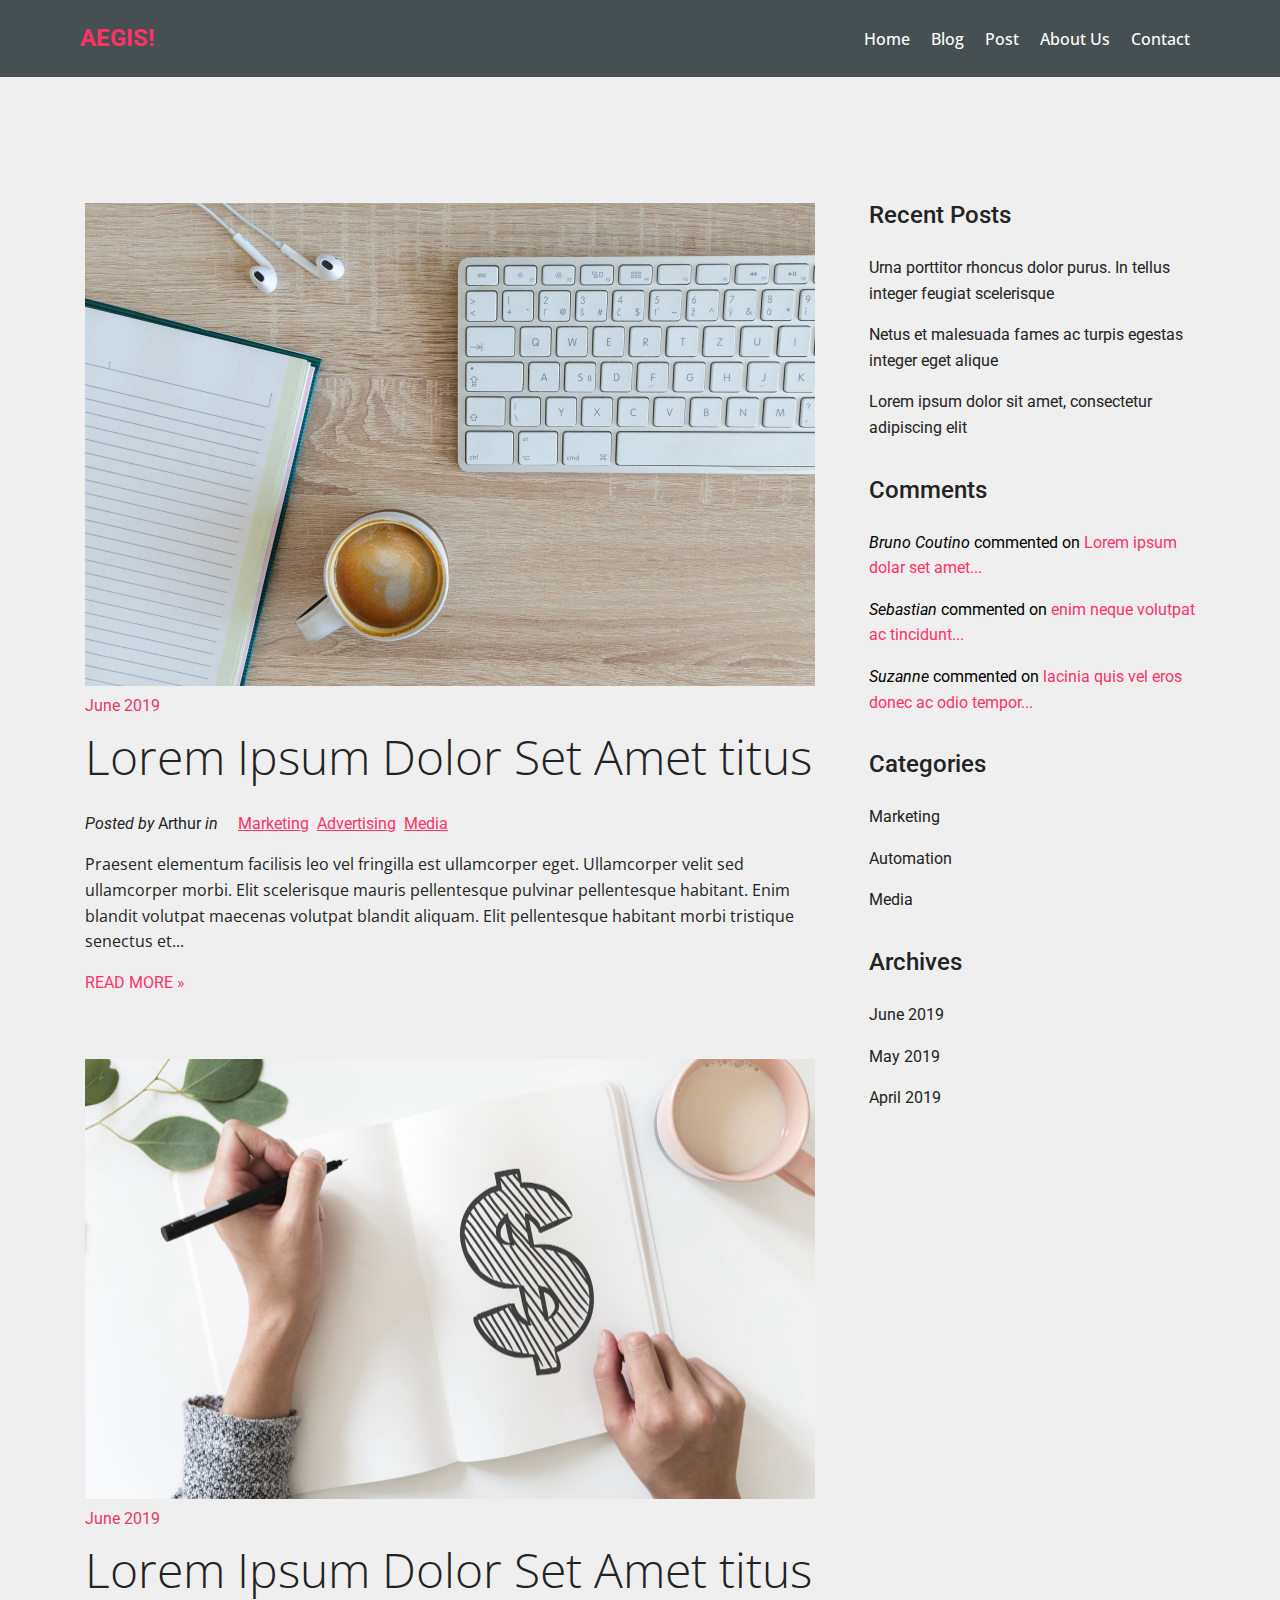
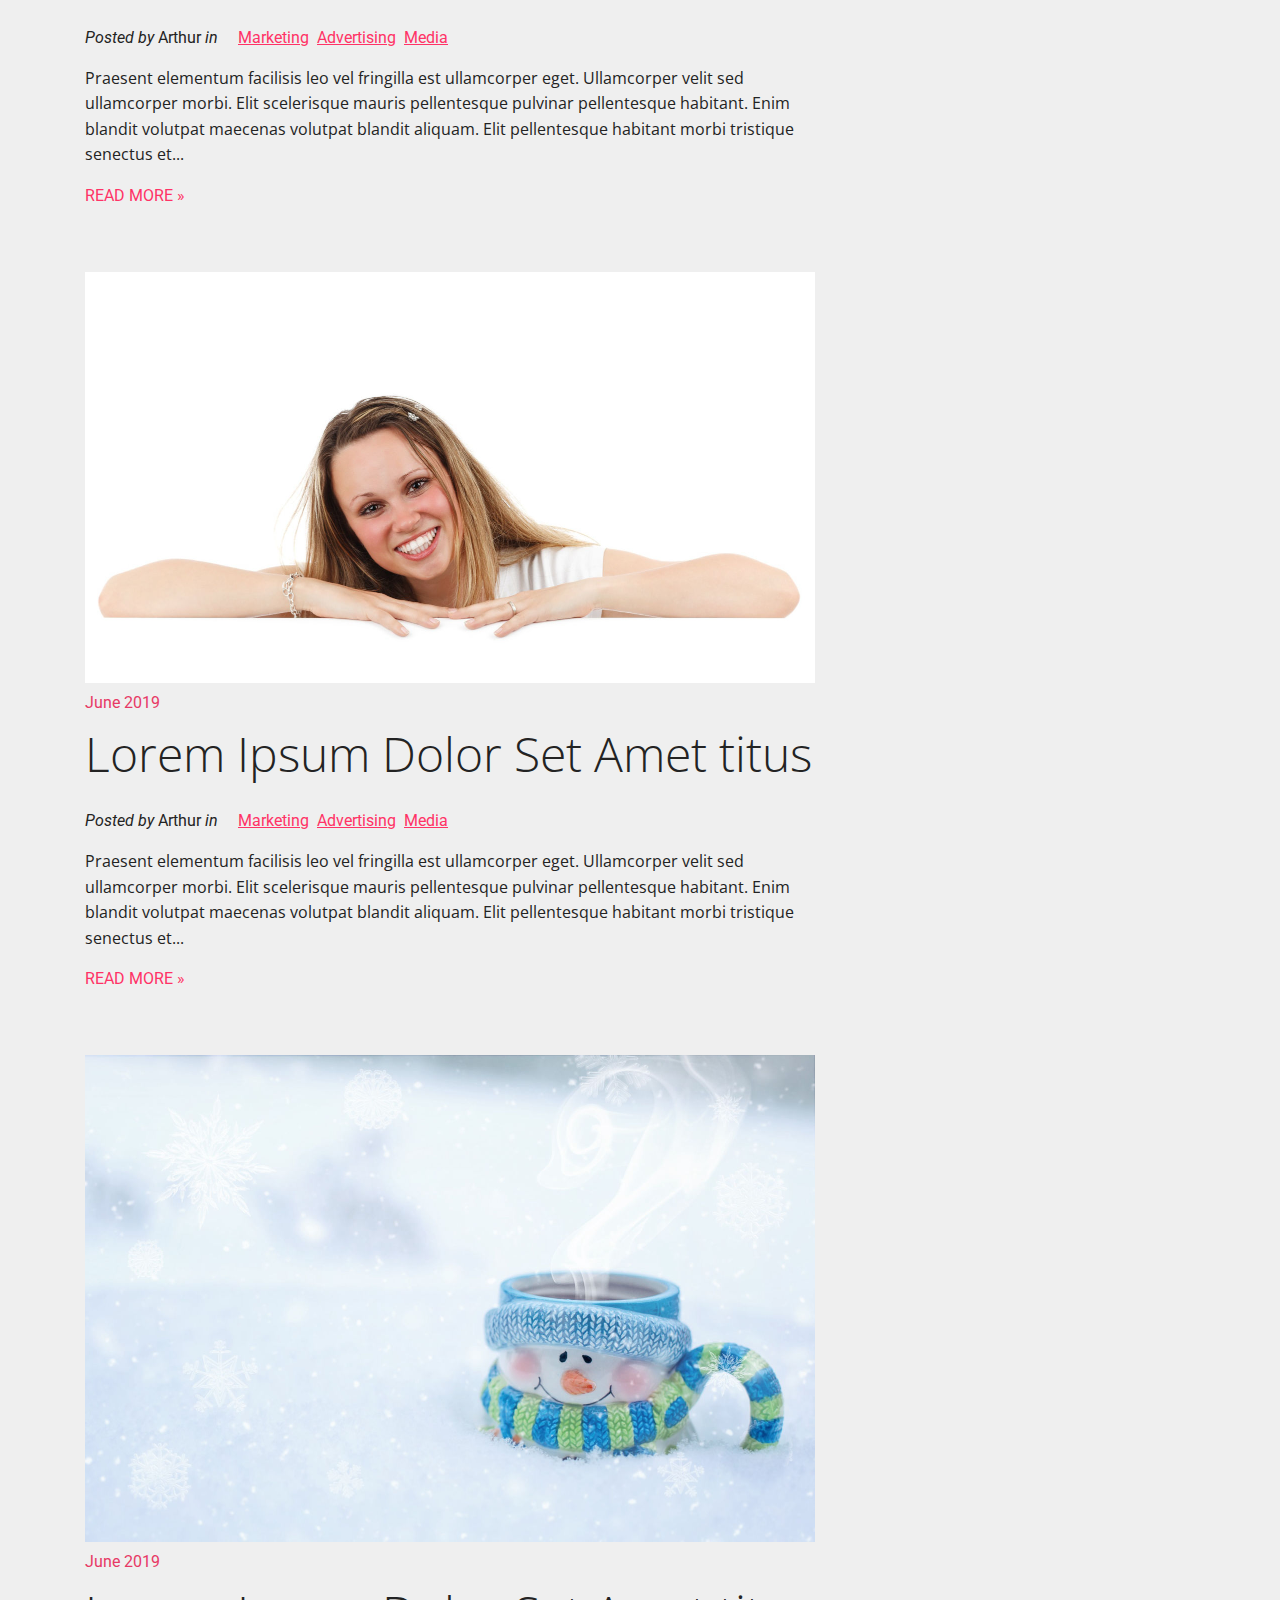
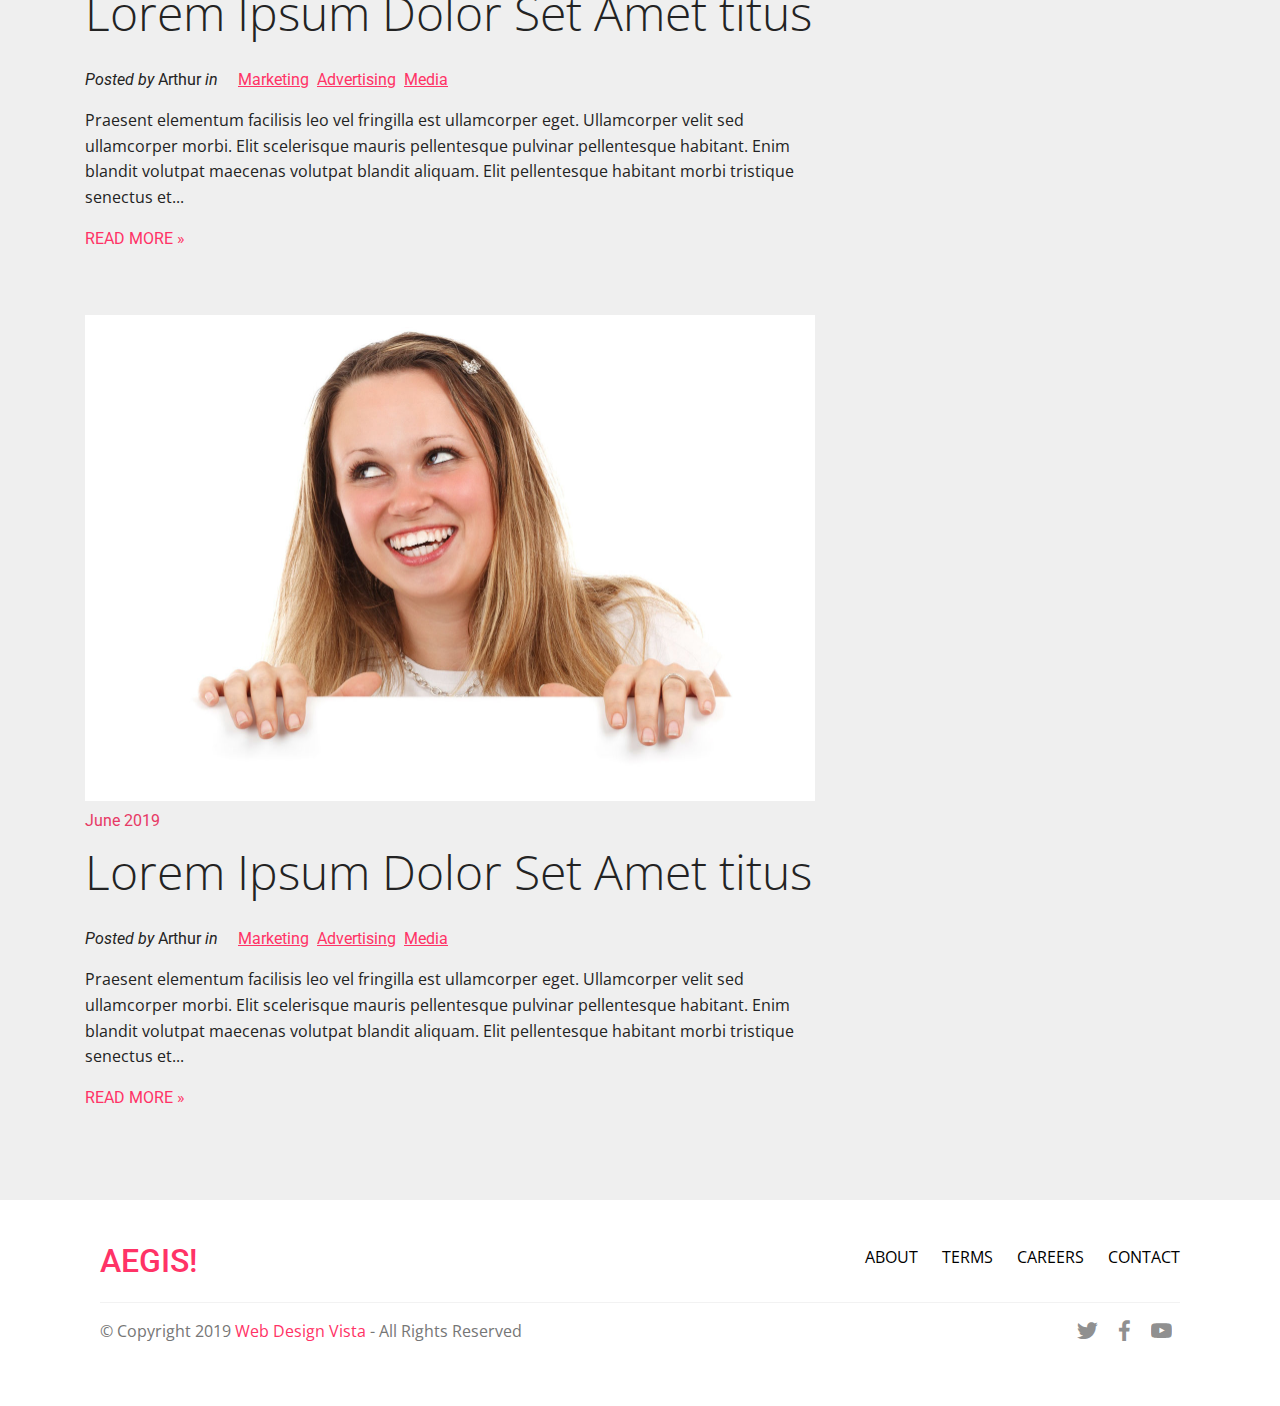
<file: blog.html>
<!DOCTYPE html>
<html>
<head>
  <meta charset="UTF-8">
  <meta http-equiv="X-UA-Compatible" content="IE=edge">
  <meta name="viewport" content="width=device-width, initial-scale=1, minimum-scale=1">
  <link rel="shortcut icon" href="assets/images/logo2.png" type="image/x-icon">
  <meta name="description" content="Blog">
  
  <title>Blog</title>
  <link rel="stylesheet" href="assets/web/assets/mobirise-icons/mobirise-icons.css">
  <link rel="stylesheet" href="assets/tether/tether.min.css">
  <link rel="stylesheet" href="assets/bootstrap/css/bootstrap.min.css">
  <link rel="stylesheet" href="assets/bootstrap/css/bootstrap-grid.min.css">
  <link rel="stylesheet" href="assets/bootstrap/css/bootstrap-reboot.min.css">
  <link rel="stylesheet" href="assets/dropdown/css/style.css">
  <link rel="stylesheet" href="assets/socicon/css/styles.css">
  <link rel="stylesheet" href="assets/theme/css/style.css">
  <link rel="stylesheet" href="assets/mobirise/css/mbr-additional.css" type="text/css">
  
  
  
</head>
<body>
  <section class="menu cid-ruNsw1yRec" once="menu" id="menu1-e">

    

    <nav class="navbar navbar-expand beta-menu navbar-dropdown align-items-center navbar-fixed-top navbar-toggleable-sm">
        <button class="navbar-toggler navbar-toggler-right" type="button" data-toggle="collapse" data-target="#navbarSupportedContent" aria-controls="navbarSupportedContent" aria-expanded="false" aria-label="Toggle navigation">
            <div class="hamburger">
                <span></span>
                <span></span>
                <span></span>
                <span></span>
            </div>
        </button>
        <div class="menu-logo">
            <div class="navbar-brand">
                
                <span class="navbar-caption-wrap"><a class="navbar-caption text-primary display-5" href="#">
                        AEGIS!</a></span>
            </div>
        </div>
        <div class="collapse navbar-collapse" id="navbarSupportedContent">
            <ul class="navbar-nav nav-dropdown nav-right" data-app-modern-menu="true"><li class="nav-item">
                    <a class="nav-link link text-white display-4" href="index.html">
                        
                        Home</a>
                </li><li class="nav-item"><a class="nav-link link text-white display-4" href="blog.html">Blog</a></li><li class="nav-item"><a class="nav-link link text-white display-4" href="post.html">Post</a></li>
                <li class="nav-item">
                    <a class="nav-link link text-white display-4" href="about.html">
                        
                        About Us
                    </a>
                </li><li class="nav-item"><a class="nav-link link text-white display-4" href="contact.html">Contact</a></li></ul>
            
        </div>
    </nav>
</section>


<section class="mbr-section" id="witsec-custom-html-block-15" data-rv-view="1199" style="background-color: rgb(255, 255, 255);">
 
  <div class="witsec-custom-html-container elements-content" style="padding-top: 2rem; padding-bottom: 2rem;">
      
     <div class="mbr-section__container block" style="width: 100%;"></div>
  </div>
 
 </section>

<section class="header1 cid-ruOlZGAdii" id="header16-f">

    

    

    <div class="container">
        <div class="row ">
          
            <div class="col-md-8">
              
              <div class="content-column">
                
                <div class="blog-entry">
                  <div class="card-img">
                     <img src="assets/images/mbr-1460x966.jpg" alt="" title="">
                  </div>
                  <span class="post-meta-date">June 2019</span>
                  <h3 class="mbr-section-subtitle mbr-light pb-3 mbr-fonts-style display-2">
                      Lorem Ipsum Dolor Set Amet titus</h3>
                  <div class="post-meta">
                    <span class="meta-sub author-card">
                      <em>Posted by</em> 
                      Arthur <em>in</em> 
                    </span>
                    <span class="meta-sub">
                      <ul class="ul-post-meta">
                        <li><a href="#">Marketing</a></li>
                        <li><a href="#">Advertising</a></li>
                        <li><a href="#">Media</a></li>
                      </ul>
                    </span>
                    <span class="clear-all"></span>
                  </div> 
                  <p class="mbr-text pb-3 mbr-fonts-style display-7">
                      Praesent elementum facilisis leo vel fringilla est ullamcorper eget. Ullamcorper velit sed ullamcorper morbi. Elit scelerisque mauris pellentesque pulvinar pellentesque habitant. Enim blandit volutpat maecenas volutpat blandit aliquam. Elit pellentesque habitant morbi tristique senectus et...</p>
                  <span class="read-more"><a href="#">READ MORE »</a></span>
                </div>
                
                <div class="blog-entry">
                  <div class="card-img">
                     <img src="assets/images/mbr-1460x881.jpg" alt="" title="">
                  </div>
                  <span class="post-meta-date">June 2019</span>
                  <h3 class="mbr-section-subtitle mbr-light pb-3 mbr-fonts-style display-2">
                      Lorem Ipsum Dolor Set Amet titus</h3>
                  <div class="post-meta">
                    <span class="meta-sub author-card">
                      <em>Posted by</em> 
                      Arthur <em>in</em> 
                    </span>
                    <span class="meta-sub">
                      <ul class="ul-post-meta">
                        <li><a href="#">Marketing</a></li>
                        <li><a href="#">Advertising</a></li>
                        <li><a href="#">Media</a></li>
                      </ul>
                    </span>
                    <span class="clear-all"></span>
                  </div> 
                  <p class="mbr-text pb-3 mbr-fonts-style display-7">
                      Praesent elementum facilisis leo vel fringilla est ullamcorper eget. Ullamcorper velit sed ullamcorper morbi. Elit scelerisque mauris pellentesque pulvinar pellentesque habitant. Enim blandit volutpat maecenas volutpat blandit aliquam. Elit pellentesque habitant morbi tristique senectus et...</p>
                  <span class="read-more"><a href="#">READ MORE »</a></span>
                </div>
                
                <div class="blog-entry">
                  <div class="card-img">
                     <img src="assets/images/mbr-1460x821.jpg" alt="" title="">
                  </div>
                  <span class="post-meta-date">June 2019</span>
                  <h3 class="mbr-section-subtitle mbr-light pb-3 mbr-fonts-style display-2">
                      Lorem Ipsum Dolor Set Amet titus</h3>
                  <div class="post-meta">
                    <span class="meta-sub author-card">
                      <em>Posted by</em> 
                      Arthur <em>in</em> 
                    </span>
                    <span class="meta-sub">
                      <ul class="ul-post-meta">
                        <li><a href="#">Marketing</a></li>
                        <li><a href="#">Advertising</a></li>
                        <li><a href="#">Media</a></li>
                      </ul>
                    </span>
                    <span class="clear-all"></span>
                  </div> 
                  <p class="mbr-text pb-3 mbr-fonts-style display-7">
                      Praesent elementum facilisis leo vel fringilla est ullamcorper eget. Ullamcorper velit sed ullamcorper morbi. Elit scelerisque mauris pellentesque pulvinar pellentesque habitant. Enim blandit volutpat maecenas volutpat blandit aliquam. Elit pellentesque habitant morbi tristique senectus et...</p>
                  <span class="read-more"><a href="#">READ MORE »</a></span>
                </div>
                
                <div class="blog-entry">
                  <div class="card-img">
                     <img src="assets/images/mbr-1-1460x973.jpg" alt="" title="">
                  </div>
                  <span class="post-meta-date">June 2019</span>
                  <h3 class="mbr-section-subtitle mbr-light pb-3 mbr-fonts-style display-2">
                      Lorem Ipsum Dolor Set Amet titus</h3>
                  <div class="post-meta">
                    <span class="meta-sub author-card">
                      <em>Posted by</em> 
                      Arthur <em>in</em> 
                    </span>
                    <span class="meta-sub">
                      <ul class="ul-post-meta">
                        <li><a href="#">Marketing</a></li>
                        <li><a href="#">Advertising</a></li>
                        <li><a href="#">Media</a></li>
                      </ul>
                    </span>
                    <span class="clear-all"></span>
                  </div> 
                  <p class="mbr-text pb-3 mbr-fonts-style display-7">
                      Praesent elementum facilisis leo vel fringilla est ullamcorper eget. Ullamcorper velit sed ullamcorper morbi. Elit scelerisque mauris pellentesque pulvinar pellentesque habitant. Enim blandit volutpat maecenas volutpat blandit aliquam. Elit pellentesque habitant morbi tristique senectus et...</p>
                  <span class="read-more"><a href="#">READ MORE »</a></span>
                </div>
                
                <div class="blog-entry">
                  <div class="card-img">
                     <img src="assets/images/mbr-2-1460x973.jpg" alt="" title="">
                  </div>
                  <span class="post-meta-date">June 2019</span>
                  <h3 class="mbr-section-subtitle mbr-light pb-3 mbr-fonts-style display-2">
                      Lorem Ipsum Dolor Set Amet titus</h3>
                  <div class="post-meta">
                    <span class="meta-sub author-card">
                      <em>Posted by</em> 
                      Arthur <em>in</em> 
                    </span>
                    <span class="meta-sub">
                      <ul class="ul-post-meta">
                        <li><a href="#">Marketing</a></li>
                        <li><a href="#">Advertising</a></li>
                        <li><a href="#">Media</a></li>
                      </ul>
                    </span>
                    <span class="clear-all"></span>
                  </div> 
                  <p class="mbr-text pb-3 mbr-fonts-style display-7">
                      Praesent elementum facilisis leo vel fringilla est ullamcorper eget. Ullamcorper velit sed ullamcorper morbi. Elit scelerisque mauris pellentesque pulvinar pellentesque habitant. Enim blandit volutpat maecenas volutpat blandit aliquam. Elit pellentesque habitant morbi tristique senectus et...</p>
                  <span class="read-more"><a href="#">READ MORE »</a></span>
                </div>
                
                
              </div>
              
              
            </div>
          
          	<!-- Right Column -->
             <div class="col-md-4">
               <span class="sidebar-top"></span>
                <div class="sidebar">
                  
                  <div class="sidebar-block">
                  	<h3 class="card-title pb-3 mbr-fonts-style display-5">
                      Recent Posts
                  	</h3>
                 	<ul>
                     <li>
                       <a href="#">
                         <p class="mbr-text">
                       		Urna porttitor rhoncus dolor purus. In tellus integer feugiat scelerisque
                       	 </p>
                       </a>
                      </li>
                    
                     <li>
                       <a href="#">
                         <p class="mbr-text">
                       		Netus et malesuada fames ac turpis egestas integer eget alique</p>
                       </a>
                      </li>
                     <li>
                       <a href="#">
                         <p class="mbr-text">
                       		Lorem ipsum dolor sit amet, consectetur adipiscing elit
                       	 </p>
                       </a>
                      </li>
                   </ul>  
                  </div>
                  
                                    <div class="sidebar-block">
                  	<h3 class="card-title pb-3 mbr-fonts-style display-5">
                      Comments</h3>
                 	<ul>
                     <li>
                       <a href="#">
                         </a><p class="mbr-text"><a href="#" class="text-black"><em>
                       		Bruno Coutino</em> commented on </a><a href="#">Lorem ipsum dolar set amet...</a></p>
                       
                      </li>
                     <li>
                       <a href="#">
                         </a><p class="mbr-text"><a href="#" class="text-black"><em>
                       		Sebastian</em><strong> </strong>commented on </a><a href="#">enim neque volutpat ac tincidunt...</a></p>
                       
                      </li>
                     <li>
                       <a href="#">
                         </a><p class="mbr-text"><a href="#" class="text-black"><em>
                       		Suzanne</em><strong> </strong>commented on </a><a href="#">lacinia quis vel eros donec ac odio tempor...</a></p>
                       
                      </li>
                    
                   </ul>  
                  </div>
                  
                  <div class="sidebar-block">
                  	<h3 class="card-title pb-3 mbr-fonts-style display-5">
                      Categories</h3>
                 	<ul>
                     <li>
                       <a href="#">
                         <p class="mbr-text">
                       		Marketing</p>
                       </a>
                      </li>
                     <li>
                       <a href="#">
                         <p class="mbr-text">
                       		Automation</p>
                       </a>
                      </li>
                     <li>
                       <a href="#">
                         <p class="mbr-text">
                       		Media</p>
                       </a>
                      </li>
                     
                   </ul>  
                  </div>
                  
                                    <div class="sidebar-block">
                  	<h3 class="card-title pb-3 mbr-fonts-style display-5">
                      Archives</h3>
                 	<ul>
                     <li>
                       <a href="#">
                         <p class="mbr-text">
                       		June 2019</p>
                       </a>
                      </li>
                     <li>
                       <a href="#">
                         <p class="mbr-text">
                       		May 2019</p>
                       </a>
                      </li>
                     <li>
                       <a href="#">
                         <p class="mbr-text">
                       		April 2019</p>
                       </a>
                      </li>
                    
                   </ul>  
                  </div>
                  
                  
               </div>
            </div>
          <!-- end of right column -->
        </div>
    </div>

</section>

<section class="cid-ruOL3ZXM6Q" id="footer5-o">

    

    

    <div class="container">
        <div class="media-container-row">
            <div class="col-md-3">
                <div class="media-wrap">
                    <a href="#">
                      <h2>AEGIS!</h2>
                    </a>
                </div>
            </div>
            <div class="col-md-9">
                <p class="mbr-text align-right links mbr-fonts-style display-7">
                    <a href="#" class="text-black">ABOUT</a> &nbsp;&nbsp;&nbsp;&nbsp;
                    <a href="#" class="text-black">TERMS</a> &nbsp;&nbsp;&nbsp;&nbsp;
                    <a href="#" class="text-black">CAREERS</a> &nbsp;&nbsp;&nbsp;&nbsp;
                    <a href="#" class="text-black">CONTACT</a>
                </p>
            </div>
        </div>
        <div class="footer-lower">
            <div class="media-container-row">
                <div class="col-md-12">
                    <hr>
                </div>
            </div>
            <div class="media-container-row mbr-white">
                <div class="col-md-6 copyright">
                    <p class="mbr-text mbr-fonts-style display-7">
                        © Copyright 2019 <a href="https://webdesignvista.com">Web Design Vista</a> - All Rights Reserved
                    </p>
                </div>
                <div class="col-md-6">
                    <div class="social-list align-right">
                        <div class="soc-item">
                            <a href="https://webdesignvista.com/" target="_blank">
                                <span class="mbr-iconfont mbr-iconfont-social socicon-twitter socicon"></span>
                            </a>
                        </div>
                        <div class="soc-item">
                            <a href="https://webdesignvista.com/" target="_blank">
                                <span class="mbr-iconfont mbr-iconfont-social socicon-facebook socicon"></span>
                            </a>
                        </div>
                        <div class="soc-item">
                            <a href="https://webdesignvista.com/" target="_blank">
                                <span class="mbr-iconfont mbr-iconfont-social socicon-youtube socicon"></span>
                            </a>
                        </div>
                        
                        
                        
                    </div>
                </div>
            </div>
        </div>
    </div>
</section>


  <script src="assets/web/assets/jquery/jquery.min.js"></script>
  <script src="assets/popper/popper.min.js"></script>
  <script src="assets/tether/tether.min.js"></script>
  <script src="assets/bootstrap/js/bootstrap.min.js"></script>
  <script src="assets/smoothscroll/smooth-scroll.js"></script>
  <script src="assets/dropdown/js/nav-dropdown.js"></script>
  <script src="assets/dropdown/js/navbar-dropdown.js"></script>
  <script src="assets/touchswipe/jquery.touch-swipe.min.js"></script>
  <script src="assets/theme/js/script.js"></script>
  
  
 <div id="scrollToTop" class="scrollToTop mbr-arrow-up"><a style="text-align: center;"><i class="mbr-arrow-up-icon mbr-arrow-up-icon-cm cm-icon cm-icon-smallarrow-up"></i></a></div>
  </body>
</html>
</file>
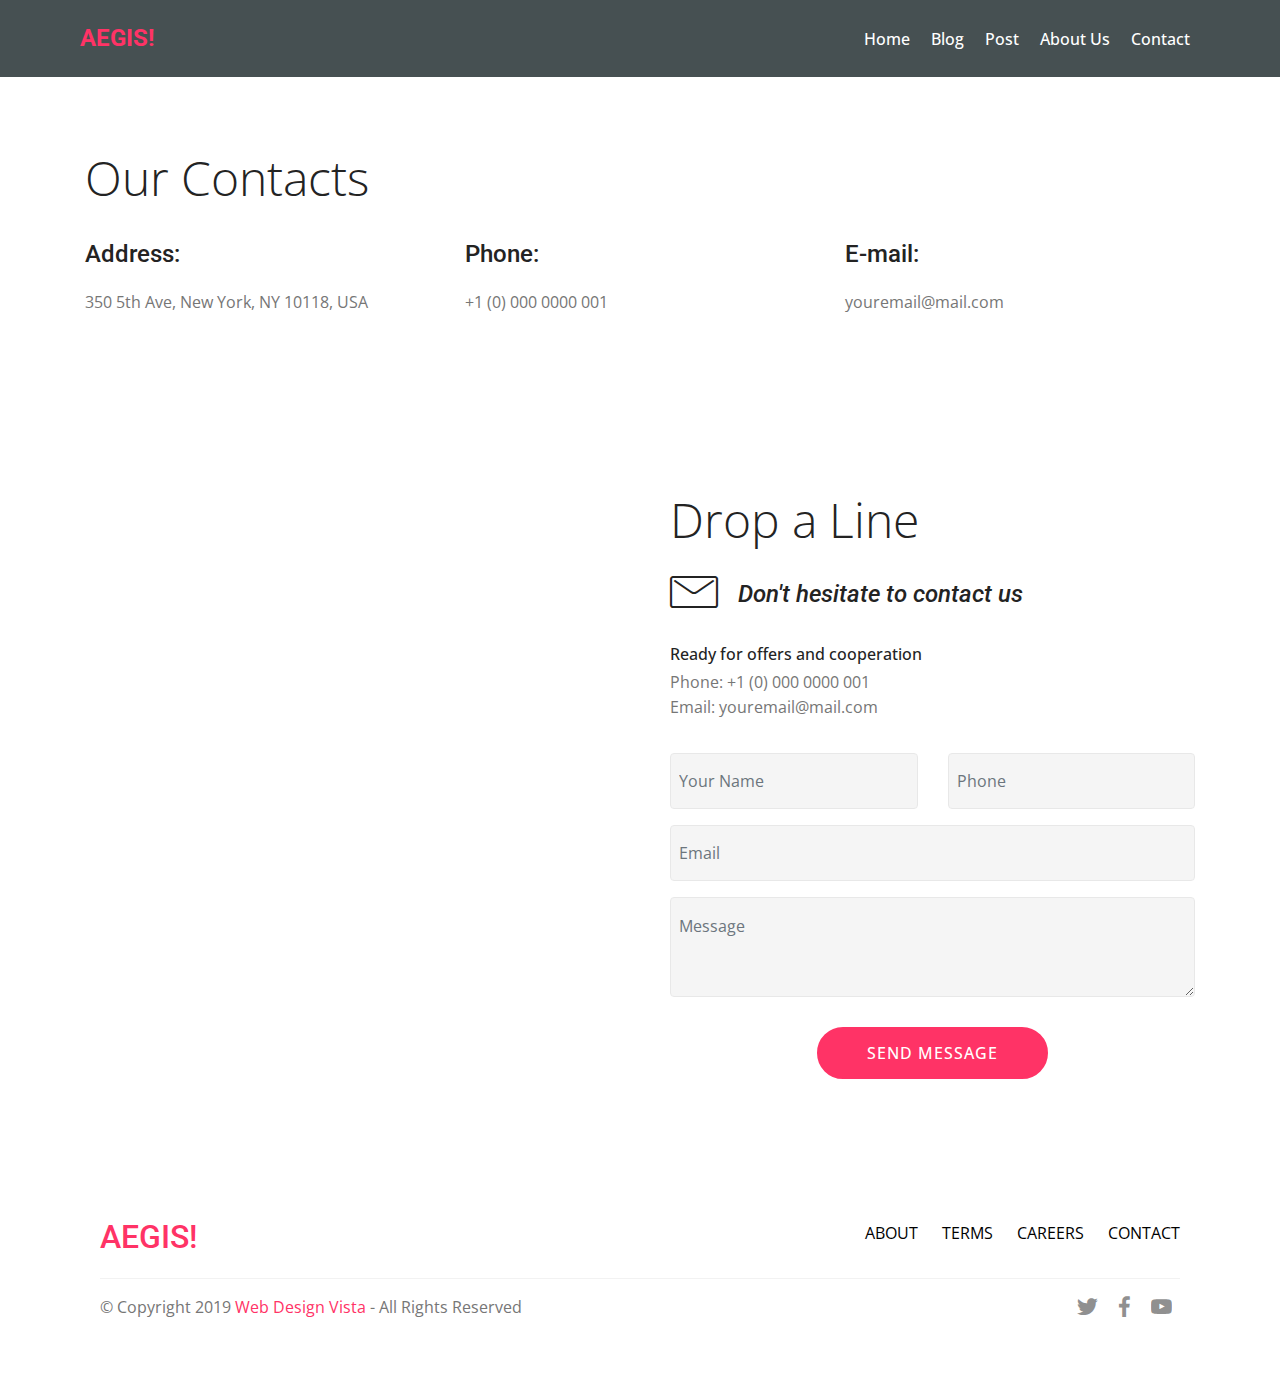
<file: contact.html>
<!DOCTYPE html>
<html>
<head>
  <meta charset="UTF-8">
  <meta http-equiv="X-UA-Compatible" content="IE=edge">
  <meta name="viewport" content="width=device-width, initial-scale=1, minimum-scale=1">
  <link rel="shortcut icon" href="assets/images/logo2.png" type="image/x-icon">
  <meta name="description" content="Contact us page">
  
  <title>Contact us</title>
  <link rel="stylesheet" href="assets/web/assets/mobirise-icons/mobirise-icons.css">
  <link rel="stylesheet" href="assets/tether/tether.min.css">
  <link rel="stylesheet" href="assets/bootstrap/css/bootstrap.min.css">
  <link rel="stylesheet" href="assets/bootstrap/css/bootstrap-grid.min.css">
  <link rel="stylesheet" href="assets/bootstrap/css/bootstrap-reboot.min.css">
  <link rel="stylesheet" href="assets/dropdown/css/style.css">
  <link rel="stylesheet" href="assets/socicon/css/styles.css">
  <link rel="stylesheet" href="assets/theme/css/style.css">
  <link rel="stylesheet" href="assets/mobirise/css/mbr-additional.css" type="text/css">
  
  
  
</head>
<body>
  <section class="menu cid-ruOMQmoi9r" once="menu" id="menu1-z">

    

    <nav class="navbar navbar-expand beta-menu navbar-dropdown align-items-center navbar-fixed-top navbar-toggleable-sm">
        <button class="navbar-toggler navbar-toggler-right" type="button" data-toggle="collapse" data-target="#navbarSupportedContent" aria-controls="navbarSupportedContent" aria-expanded="false" aria-label="Toggle navigation">
            <div class="hamburger">
                <span></span>
                <span></span>
                <span></span>
                <span></span>
            </div>
        </button>
        <div class="menu-logo">
            <div class="navbar-brand">
                
                <span class="navbar-caption-wrap"><a class="navbar-caption text-primary display-5" href="#">
                        AEGIS!</a></span>
            </div>
        </div>
        <div class="collapse navbar-collapse" id="navbarSupportedContent">
            <ul class="navbar-nav nav-dropdown nav-right" data-app-modern-menu="true"><li class="nav-item">
                    <a class="nav-link link text-white display-4" href="index.html">
                        
                        Home</a>
                </li><li class="nav-item"><a class="nav-link link text-white display-4" href="blog.html">Blog</a></li><li class="nav-item"><a class="nav-link link text-white display-4" href="post.html">Post</a></li>
                <li class="nav-item">
                    <a class="nav-link link text-white display-4" href="about.html">
                        
                        About Us
                    </a>
                </li><li class="nav-item"><a class="nav-link link text-white display-4" href="contact.html">Contact</a></li></ul>
            
        </div>
    </nav>
</section>
<section class="mbr-section" id="witsec-custom-html-block-15" data-rv-view="1199" style="background-color: rgb(255, 255, 255);">
 
    <div class="witsec-custom-html-container elements-content" style="padding-top: 2rem; padding-bottom: 2rem;">
        
       <div class="mbr-section__container block" style="width: 100%;"></div>
    </div>
   
   </section>

<section class="mbr-section contacts2 cid-ruOSFMRcwn" id="contacts2-12">
    <!---->
    
    <!---->
    <!--Overlay-->
    
    <!--Container-->
    <div class="container">
        <div class="row">
            <!--Titles-->
            <div class="title col-12">
                <h2 class="align-left mbr-fonts-style display-2">
                    Our Contacts
                </h2>
                
            </div>
            <div class="col-12">
                <div class="row justify-content-center">
                    <div class="col-12 col-md-4">
                        <div class="b b-adress">
                            <h5 class="align-left mbr-fonts-style m-0 display-5">
                                Address:
                            </h5>
                            <p class="mbr-text align-left mbr-fonts-style display-7">
                                350 5th Ave, New York, NY 10118, USA
                            </p>
                        </div>
                    </div>
                    <div class="col-12 col-md-4">
                        <div class="b b-phone">
                            <h5 class="align-left mbr-fonts-style m-0 display-5">
                                Phone:
                            </h5>
                            <p class="mbr-text align-left mbr-fonts-style display-7">
                                +1 (0) 000 0000 001
                            </p>
                        </div>
                    </div>
                    <div class="col-12 col-md-4">
                        <div class="b b-mail">
                            <h5 class="align-left mbr-fonts-style m-0 display-5">
                                E-mail:
                            </h5>
                            <p class="mbr-text align-left mbr-fonts-style display-7">
                                youremail@mail.com
                            </p>
                        </div>
                    </div>
                </div>
            </div>
        </div>
    </div>
</section>

<section class="mbr-section form4 cid-ruOSWCqLJZ" id="form4-13">

    

    
    <div class="container">
        <div class="row">
            <div class="col-md-6">
                <div class="google-map"><iframe frameborder="0" style="border:0" src="https://www.google.com/maps/embed/v1/place?key=AIzaSyAEIpgj38KyLFELm2bK9Y7krBkz1K-cMq8&amp;q=place_id:ChIJn6wOs6lZwokRLKy1iqRcoKw" allowfullscreen=""></iframe></div>
            </div>
            <div class="col-md-6">
                <h2 class="pb-3 align-left mbr-fonts-style display-2">
                    Drop a Line
                </h2>
                <div>
                    <div class="icon-block pb-3 align-left">
                        <span class="icon-block__icon">
                            <span class="mbri-letter mbr-iconfont"></span>
                        </span>
                        <h4 class="icon-block__title align-left mbr-fonts-style display-5">
                            Don't hesitate to contact us
                        </h4>
                    </div>
                    <div class="icon-contacts pb-3">
                        <h5 class="align-left mbr-fonts-style display-7">
                            Ready for offers and cooperation
                        </h5>
                        <p class="mbr-text align-left mbr-fonts-style display-7">
                            Phone: +1 (0) 000 0000 001 <br>
                            Email: youremail@mail.com
                        </p>
                    </div>
                </div>
                <div data-form-type="formoid">
                    <!---Formbuilder Form--->
                    <form action="#" method="POST" class="mbr-form form-with-styler" data-form-title=" Form"><input type="hidden" name="email" data-form-email="true" value="3VRpDKTJMdZToT+X9hx5MVSGdA2fbuJrKE9qxrbiwkAXFtOdycX+ubzBUKGpR6upT0SGr04Z1iuv8JMogCLU6Uz10LuIFYzddWYNuNiGAPrYCm/hm0VE4/7TWFxHaPWt">
                        <div class="row">
                            <div hidden="hidden" data-form-alert="" class="alert alert-success col-12">Thanks for filling out the form!</div>
                            <div hidden="hidden" data-form-alert-danger="" class="alert alert-danger col-12">
                            </div>
                        </div>
                        <div class="dragArea row">
                            <div class="col-md-6  form-group" data-for="name">
                                <input type="text" name="name" placeholder="Your Name" data-form-field="Name" required="required" class="form-control input display-7" id="name-form4-13">
                            </div>
                            <div class="col-md-6  form-group" data-for="phone">
                                <input type="text" name="phone" placeholder="Phone" data-form-field="Phone" required="required" class="form-control input display-7" id="phone-form4-13">
                            </div>
                            <div data-for="email" class="col-md-12  form-group">
                                <input type="text" name="email" placeholder="Email" data-form-field="Email" class="form-control input display-7" required="required" id="email-form4-13">
                            </div>
                            <div data-for="message" class="col-md-12  form-group">
                                <textarea name="message" placeholder="Message" data-form-field="Message" class="form-control input display-7" id="message-form4-13"></textarea>
                            </div>
                            <div class="col-md-12 input-group-btn  mt-2 align-center">
                                <button type="submit" class="btn btn-primary btn-form display-4">SEND MESSAGE</button>
                            </div>
                        </div>
                    </form><!---Formbuilder Form--->
                </div>
            </div>
        </div>
    </div>
</section>

<section class="cid-ruOT0L6rL9" id="footer5-14">

    

    

    <div class="container">
        <div class="media-container-row">
            <div class="col-md-3">
                <div class="media-wrap">
                    <a href="#">
                      <h2>AEGIS!</h2>
                    </a>
                </div>
            </div>
            <div class="col-md-9">
                <p class="mbr-text align-right links mbr-fonts-style display-7">
                    <a href="#" class="text-black">ABOUT</a> &nbsp;&nbsp;&nbsp;&nbsp;
                    <a href="#" class="text-black">TERMS</a> &nbsp;&nbsp;&nbsp;&nbsp;
                    <a href="#" class="text-black">CAREERS</a> &nbsp;&nbsp;&nbsp;&nbsp;
                    <a href="#" class="text-black">CONTACT</a>
                </p>
            </div>
        </div>
        <div class="footer-lower">
            <div class="media-container-row">
                <div class="col-md-12">
                    <hr>
                </div>
            </div>
            <div class="media-container-row mbr-white">
                <div class="col-md-6 copyright">
                    <p class="mbr-text mbr-fonts-style display-7">
                        © Copyright 2019 <a href="https://webdesignvista.com">Web Design Vista</a> - All Rights Reserved
                    </p>
                </div>
                <div class="col-md-6">
                    <div class="social-list align-right">
                        <div class="soc-item">
                            <a href="https://webdesignvista.com/" target="_blank">
                                <span class="mbr-iconfont mbr-iconfont-social socicon-twitter socicon"></span>
                            </a>
                        </div>
                        <div class="soc-item">
                            <a href="https://webdesignvista.com/" target="_blank">
                                <span class="mbr-iconfont mbr-iconfont-social socicon-facebook socicon"></span>
                            </a>
                        </div>
                        <div class="soc-item">
                            <a href="https://webdesignvista.com/" target="_blank">
                                <span class="mbr-iconfont mbr-iconfont-social socicon-youtube socicon"></span>
                            </a>
                        </div>
                        
                        
                        
                    </div>
                </div>
            </div>
        </div>
    </div>
</section>


  <script src="assets/web/assets/jquery/jquery.min.js"></script>
  <script src="assets/popper/popper.min.js"></script>
  <script src="assets/tether/tether.min.js"></script>
  <script src="assets/bootstrap/js/bootstrap.min.js"></script>
  <script src="assets/smoothscroll/smooth-scroll.js"></script>
  <script src="assets/dropdown/js/nav-dropdown.js"></script>
  <script src="assets/dropdown/js/navbar-dropdown.js"></script>
  <script src="assets/touchswipe/jquery.touch-swipe.min.js"></script>
  <script src="assets/theme/js/script.js"></script>
  <script src="assets/formoid/formoid.min.js"></script>
  
  
 <div id="scrollToTop" class="scrollToTop mbr-arrow-up"><a style="text-align: center;"><i class="mbr-arrow-up-icon mbr-arrow-up-icon-cm cm-icon cm-icon-smallarrow-up"></i></a></div>
  </body>
</html>
</file>
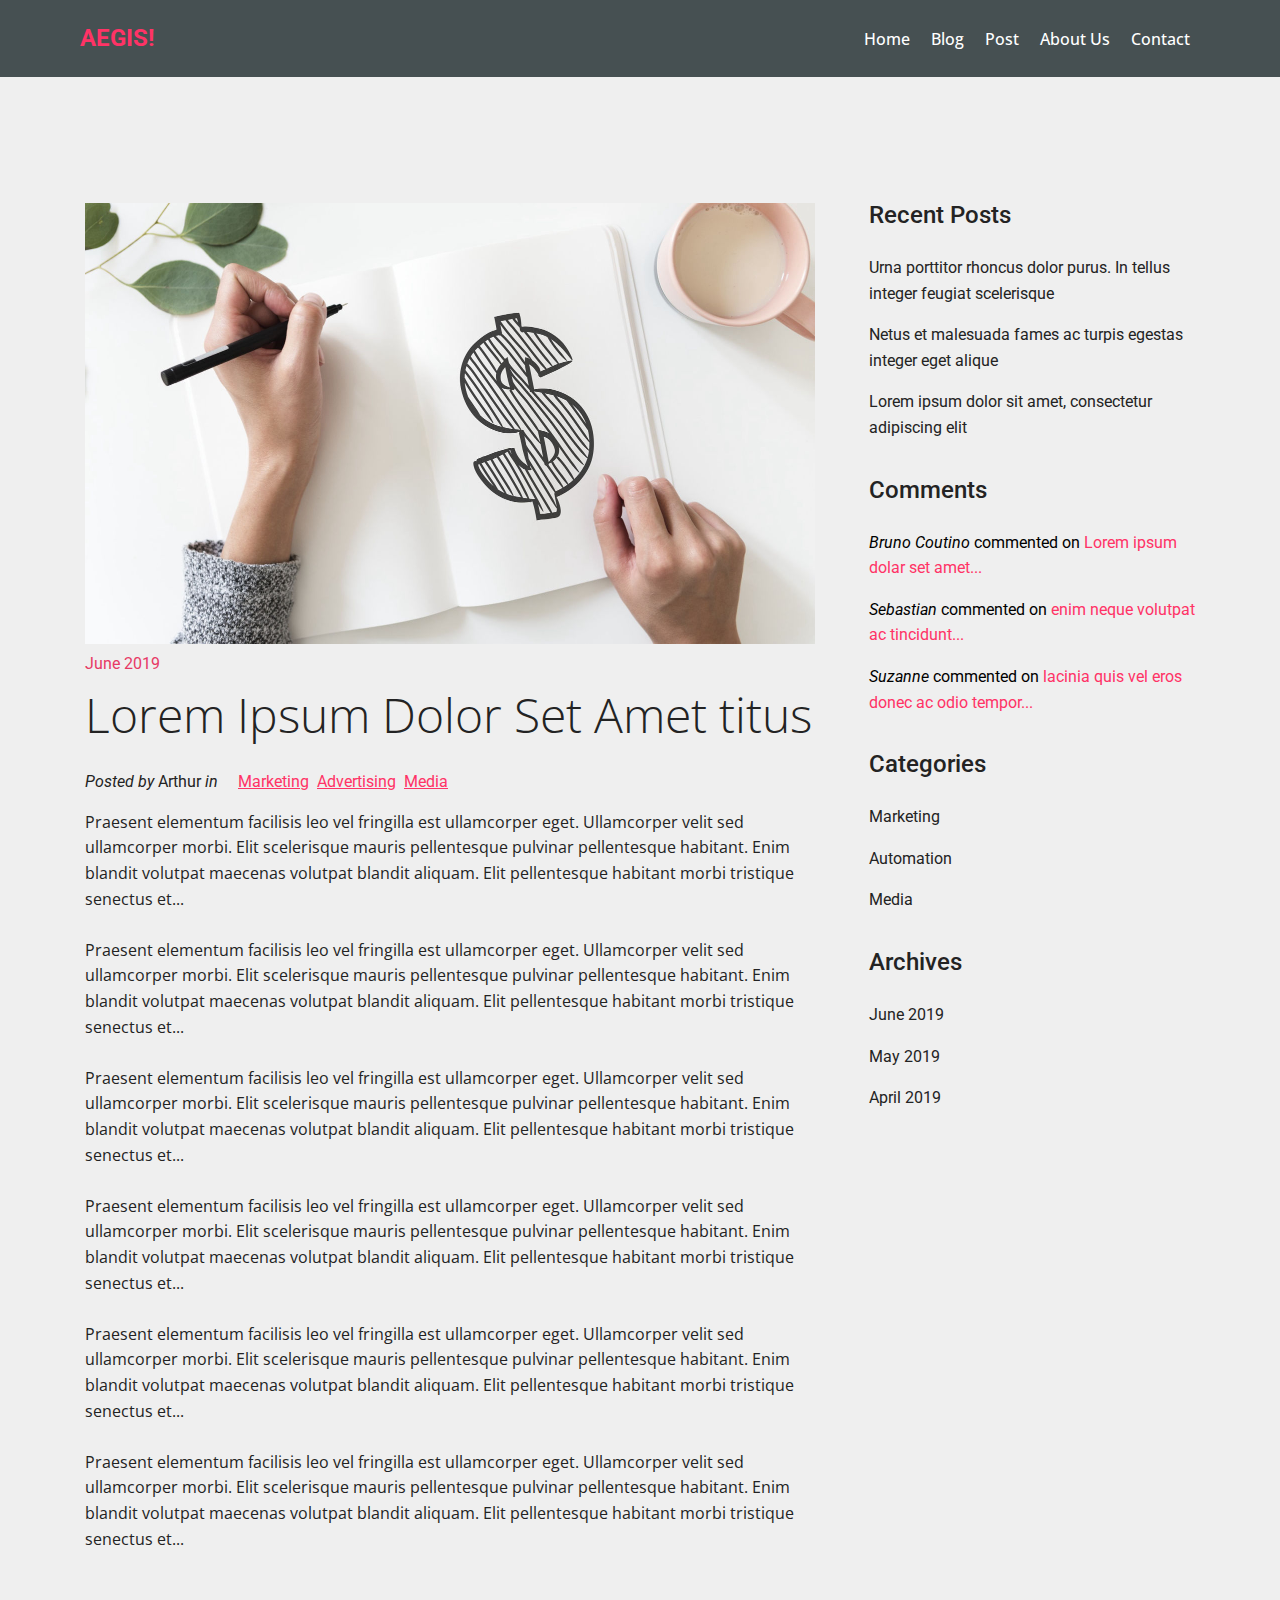
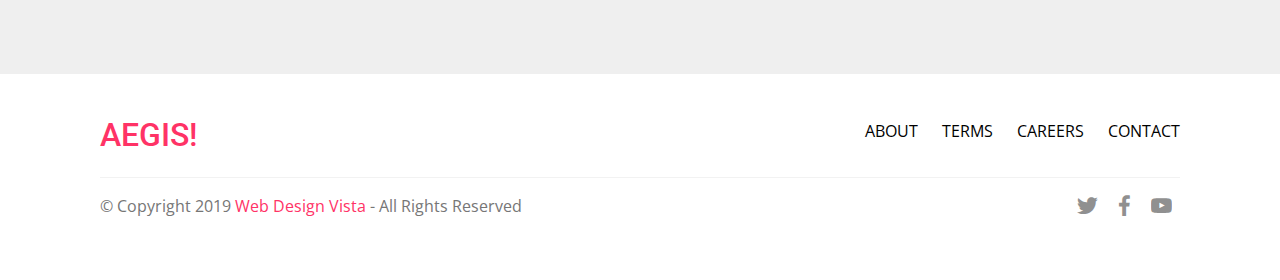
<file: post.html>
<!DOCTYPE html>
<html>
<head>
  <meta charset="UTF-8">
  <meta http-equiv="X-UA-Compatible" content="IE=edge">
  <meta name="viewport" content="width=device-width, initial-scale=1, minimum-scale=1">
  <link rel="shortcut icon" href="assets/images/logo2.png" type="image/x-icon">
  <meta name="description" content="Blog post">
  
  <title>Post</title>
  <link rel="stylesheet" href="assets/web/assets/mobirise-icons/mobirise-icons.css">
  <link rel="stylesheet" href="assets/tether/tether.min.css">
  <link rel="stylesheet" href="assets/bootstrap/css/bootstrap.min.css">
  <link rel="stylesheet" href="assets/bootstrap/css/bootstrap-grid.min.css">
  <link rel="stylesheet" href="assets/bootstrap/css/bootstrap-reboot.min.css">
  <link rel="stylesheet" href="assets/dropdown/css/style.css">
  <link rel="stylesheet" href="assets/socicon/css/styles.css">
  <link rel="stylesheet" href="assets/theme/css/style.css">
  <link rel="stylesheet" href="assets/mobirise/css/mbr-additional.css" type="text/css">
  
  
  
</head>
<body>
  <section class="menu cid-ruOMQmoi9r" once="menu" id="menu1-q">

    

    <nav class="navbar navbar-expand beta-menu navbar-dropdown align-items-center navbar-fixed-top navbar-toggleable-sm">
        <button class="navbar-toggler navbar-toggler-right" type="button" data-toggle="collapse" data-target="#navbarSupportedContent" aria-controls="navbarSupportedContent" aria-expanded="false" aria-label="Toggle navigation">
            <div class="hamburger">
                <span></span>
                <span></span>
                <span></span>
                <span></span>
            </div>
        </button>
        <div class="menu-logo">
            <div class="navbar-brand">
                
                <span class="navbar-caption-wrap"><a class="navbar-caption text-primary display-5" href="#">
                        AEGIS!</a></span>
            </div>
        </div>
        <div class="collapse navbar-collapse" id="navbarSupportedContent">
            <ul class="navbar-nav nav-dropdown nav-right" data-app-modern-menu="true"><li class="nav-item">
                    <a class="nav-link link text-white display-4" href="index.html">
                        
                        Home</a>
                </li><li class="nav-item"><a class="nav-link link text-white display-4" href="blog.html">Blog</a></li><li class="nav-item"><a class="nav-link link text-white display-4" href="post.html">Post</a></li>
                <li class="nav-item">
                    <a class="nav-link link text-white display-4" href="about.html">
                        
                        About Us
                    </a>
                </li><li class="nav-item"><a class="nav-link link text-white display-4" href="contact.html">Contact</a></li></ul>
            
        </div>
    </nav>
</section>

<section class="mbr-section" id="witsec-custom-html-block-15" data-rv-view="1199" style="background-color: rgb(255, 255, 255);">
 
  <div class="witsec-custom-html-container elements-content" style="padding-top: 2rem; padding-bottom: 2rem;">
      
     <div class="mbr-section__container block" style="width: 100%;"></div>
  </div>
 
 </section>

<section class="header1 cid-ruOMQoC0xJ" id="header16-r">

    

    

    <div class="container">
        <div class="row ">
          
            <div class="col-md-8">
              
              <div class="content-column">
                
                              
                <div class="blog-entry">
                  <div class="card-img">
                     <img src="assets/images/mbr-1460x881.jpg" alt="" title="">
                  </div>
                  <span class="post-meta-date">June 2019</span>
                  <h3 class="mbr-section-subtitle mbr-light pb-3 mbr-fonts-style display-2">
                      Lorem Ipsum Dolor Set Amet titus</h3>
                  <div class="post-meta">
                    <span class="meta-sub author-card">
                      <em>Posted by</em> 
                      Arthur <em>in</em> 
                    </span>
                    <span class="meta-sub">
                      <ul class="ul-post-meta">
                        <li><a href="#">Marketing</a></li>
                        <li><a href="#">Advertising</a></li>
                        <li><a href="#">Media</a></li>
                      </ul>
                    </span>
                    <span class="clear-all"></span>
                  </div> 
                  <p class="mbr-text pb-3 mbr-fonts-style display-7">
                      Praesent elementum facilisis leo vel fringilla est ullamcorper eget. Ullamcorper velit sed ullamcorper morbi. Elit scelerisque mauris pellentesque pulvinar pellentesque habitant. Enim blandit volutpat maecenas volutpat blandit aliquam. Elit pellentesque habitant morbi tristique senectus et...<br><br>Praesent elementum facilisis leo vel fringilla est ullamcorper eget. Ullamcorper velit sed ullamcorper morbi. Elit scelerisque mauris pellentesque pulvinar pellentesque habitant. Enim blandit volutpat maecenas volutpat blandit aliquam. Elit pellentesque habitant morbi tristique senectus et...<br><br>Praesent elementum facilisis leo vel fringilla est ullamcorper eget. Ullamcorper velit sed ullamcorper morbi. Elit scelerisque mauris pellentesque pulvinar pellentesque habitant. Enim blandit volutpat maecenas volutpat blandit aliquam. Elit pellentesque habitant morbi tristique senectus et...<br><br>Praesent elementum facilisis leo vel fringilla est ullamcorper eget. Ullamcorper velit sed ullamcorper morbi. Elit scelerisque mauris pellentesque pulvinar pellentesque habitant. Enim blandit volutpat maecenas volutpat blandit aliquam. Elit pellentesque habitant morbi tristique senectus et...<br><br>Praesent elementum facilisis leo vel fringilla est ullamcorper eget. Ullamcorper velit sed ullamcorper morbi. Elit scelerisque mauris pellentesque pulvinar pellentesque habitant. Enim blandit volutpat maecenas volutpat blandit aliquam. Elit pellentesque habitant morbi tristique senectus et...<br><br>Praesent elementum facilisis leo vel fringilla est ullamcorper eget. Ullamcorper velit sed ullamcorper morbi. Elit scelerisque mauris pellentesque pulvinar pellentesque habitant. Enim blandit volutpat maecenas volutpat blandit aliquam. Elit pellentesque habitant morbi tristique senectus et...<br></p>
                 
                </div>
                            
                
              </div>
              
              
            </div>
          
          	<!-- Right Column -->
             <div class="col-md-4">
               <span class="sidebar-top"></span>
                <div class="sidebar">
                  
                  <div class="sidebar-block">
                  	<h3 class="card-title pb-3 mbr-fonts-style display-5">
                      Recent Posts
                  	</h3>
                 	<ul>
                     <li>
                       <a href="#">
                         <p class="mbr-text">
                       		Urna porttitor rhoncus dolor purus. In tellus integer feugiat scelerisque
                       	 </p>
                       </a>
                      </li>
                    
                     <li>
                       <a href="#">
                         <p class="mbr-text">
                       		Netus et malesuada fames ac turpis egestas integer eget alique</p>
                       </a>
                      </li>
                     <li>
                       <a href="#">
                         <p class="mbr-text">
                       		Lorem ipsum dolor sit amet, consectetur adipiscing elit
                       	 </p>
                       </a>
                      </li>
                   </ul>  
                  </div>
                  
                                    <div class="sidebar-block">
                  	<h3 class="card-title pb-3 mbr-fonts-style display-5">
                      Comments</h3>
                 	<ul>
                     <li>
                       <a href="#">
                         </a><p class="mbr-text"><a href="#" class="text-black"><em>
                       		Bruno Coutino</em> commented on </a><a href="#">Lorem ipsum dolar set amet...</a></p>
                       
                      </li>
                     <li>
                       <a href="#">
                         </a><p class="mbr-text"><a href="#" class="text-black"><em>
                       		Sebastian</em><strong> </strong>commented on </a><a href="#">enim neque volutpat ac tincidunt...</a></p>
                       
                      </li>
                     <li>
                       <a href="#">
                         </a><p class="mbr-text"><a href="#" class="text-black"><em>
                       		Suzanne</em><strong> </strong>commented on </a><a href="#">lacinia quis vel eros donec ac odio tempor...</a></p>
                       
                      </li>
                    
                   </ul>  
                  </div>
                  
                  <div class="sidebar-block">
                  	<h3 class="card-title pb-3 mbr-fonts-style display-5">
                      Categories</h3>
                 	<ul>
                     <li>
                       <a href="#">
                         <p class="mbr-text">
                       		Marketing</p>
                       </a>
                      </li>
                     <li>
                       <a href="#">
                         <p class="mbr-text">
                       		Automation</p>
                       </a>
                      </li>
                     <li>
                       <a href="#">
                         <p class="mbr-text">
                       		Media</p>
                       </a>
                      </li>
                     
                   </ul>  
                  </div>
                  
                                    <div class="sidebar-block">
                  	<h3 class="card-title pb-3 mbr-fonts-style display-5">
                      Archives</h3>
                 	<ul>
                     <li>
                       <a href="#">
                         <p class="mbr-text">
                       		June 2019</p>
                       </a>
                      </li>
                     <li>
                       <a href="#">
                         <p class="mbr-text">
                       		May 2019</p>
                       </a>
                      </li>
                     <li>
                       <a href="#">
                         <p class="mbr-text">
                       		April 2019</p>
                       </a>
                      </li>
                    
                   </ul>  
                  </div>
                  
                  
               </div>
            </div>
          <!-- end of right column -->
        </div>
    </div>

</section>

<section class="cid-ruOMQrt17C" id="footer5-s">

    

    

    <div class="container">
        <div class="media-container-row">
            <div class="col-md-3">
                <div class="media-wrap">
                    <a href="#">
                      <h2>AEGIS!</h2>
                    </a>
                </div>
            </div>
            <div class="col-md-9">
                <p class="mbr-text align-right links mbr-fonts-style display-7">
                    <a href="#" class="text-black">ABOUT</a> &nbsp;&nbsp;&nbsp;&nbsp;
                    <a href="#" class="text-black">TERMS</a> &nbsp;&nbsp;&nbsp;&nbsp;
                    <a href="#" class="text-black">CAREERS</a> &nbsp;&nbsp;&nbsp;&nbsp;
                    <a href="#" class="text-black">CONTACT</a>
                </p>
            </div>
        </div>
        <div class="footer-lower">
            <div class="media-container-row">
                <div class="col-md-12">
                    <hr>
                </div>
            </div>
            <div class="media-container-row mbr-white">
                <div class="col-md-6 copyright">
                    <p class="mbr-text mbr-fonts-style display-7">
                        © Copyright 2019 <a href="https://webdesignvista.com">Web Design Vista</a> - All Rights Reserved
                    </p>
                </div>
                <div class="col-md-6">
                    <div class="social-list align-right">
                        <div class="soc-item">
                            <a href="https://webdesignvista.com/" target="_blank">
                                <span class="mbr-iconfont mbr-iconfont-social socicon-twitter socicon"></span>
                            </a>
                        </div>
                        <div class="soc-item">
                            <a href="https://webdesignvista.com/" target="_blank">
                                <span class="mbr-iconfont mbr-iconfont-social socicon-facebook socicon"></span>
                            </a>
                        </div>
                        <div class="soc-item">
                            <a href="https://webdesignvista.com/" target="_blank">
                                <span class="mbr-iconfont mbr-iconfont-social socicon-youtube socicon"></span>
                            </a>
                        </div>
                        
                        
                        
                    </div>
                </div>
            </div>
        </div>
    </div>
</section>


  <script src="assets/web/assets/jquery/jquery.min.js"></script>
  <script src="assets/popper/popper.min.js"></script>
  <script src="assets/tether/tether.min.js"></script>
  <script src="assets/bootstrap/js/bootstrap.min.js"></script>
  <script src="assets/smoothscroll/smooth-scroll.js"></script>
  <script src="assets/dropdown/js/nav-dropdown.js"></script>
  <script src="assets/dropdown/js/navbar-dropdown.js"></script>
  <script src="assets/touchswipe/jquery.touch-swipe.min.js"></script>
  <script src="assets/theme/js/script.js"></script>
  
  
 <div id="scrollToTop" class="scrollToTop mbr-arrow-up"><a style="text-align: center;"><i class="mbr-arrow-up-icon mbr-arrow-up-icon-cm cm-icon cm-icon-smallarrow-up"></i></a></div>
  </body>
</html>
</file>
<file: assets/web/assets/mobirise-icons/mobirise-icons.css>
@font-face {
  font-family: 'MobiriseIcons';
  src:  url('mobirise-icons.eot?spat4u');
  src:  url('mobirise-icons.eot?spat4u#iefix') format('embedded-opentype'),
    url('mobirise-icons.ttf?spat4u') format('truetype'),
    url('mobirise-icons.woff?spat4u') format('woff'),
    url('mobirise-icons.svg?spat4u#MobiriseIcons') format('svg');
  font-weight: normal;
  font-style: normal;
}

[class^="mbri-"], [class*=" mbri-"] {
  /* use !important to prevent issues with browser extensions that change fonts */
  font-family: MobiriseIcons !important;
  speak: none;
  font-style: normal;
  font-weight: normal;
  font-variant: normal;
  text-transform: none;
  line-height: 1;

  /* Better Font Rendering =========== */
  -webkit-font-smoothing: antialiased;
  -moz-osx-font-smoothing: grayscale;
}

.mbri-add-submenu:before {
  content: "\e900";
}
.mbri-alert:before {
  content: "\e901";
}
.mbri-align-center:before {
  content: "\e902";
}
.mbri-align-justify:before {
  content: "\e903";
}
.mbri-align-left:before {
  content: "\e904";
}
.mbri-align-right:before {
  content: "\e905";
}
.mbri-android:before {
  content: "\e906";
}
.mbri-apple:before {
  content: "\e907";
}
.mbri-arrow-down:before {
  content: "\e908";
}
.mbri-arrow-next:before {
  content: "\e909";
}
.mbri-arrow-prev:before {
  content: "\e90a";
}
.mbri-arrow-up:before {
  content: "\e90b";
}
.mbri-bold:before {
  content: "\e90c";
}
.mbri-bookmark:before {
  content: "\e90d";
}
.mbri-bootstrap:before {
  content: "\e90e";
}
.mbri-briefcase:before {
  content: "\e90f";
}
.mbri-browse:before {
  content: "\e910";
}
.mbri-bulleted-list:before {
  content: "\e911";
}
.mbri-calendar:before {
  content: "\e912";
}
.mbri-camera:before {
  content: "\e913";
}
.mbri-cart-add:before {
  content: "\e914";
}
.mbri-cart-full:before {
  content: "\e915";
}
.mbri-cash:before {
  content: "\e916";
}
.mbri-change-style:before {
  content: "\e917";
}
.mbri-chat:before {
  content: "\e918";
}
.mbri-clock:before {
  content: "\e919";
}
.mbri-close:before {
  content: "\e91a";
}
.mbri-cloud:before {
  content: "\e91b";
}
.mbri-code:before {
  content: "\e91c";
}
.mbri-contact-form:before {
  content: "\e91d";
}
.mbri-credit-card:before {
  content: "\e91e";
}
.mbri-cursor-click:before {
  content: "\e91f";
}
.mbri-cust-feedback:before {
  content: "\e920";
}
.mbri-database:before {
  content: "\e921";
}
.mbri-delivery:before {
  content: "\e922";
}
.mbri-desktop:before {
  content: "\e923";
}
.mbri-devices:before {
  content: "\e924";
}
.mbri-down:before {
  content: "\e925";
}
.mbri-download:before {
  content: "\e989";
}
.mbri-drag-n-drop:before {
  content: "\e927";
}
.mbri-drag-n-drop2:before {
  content: "\e928";
}
.mbri-edit:before {
  content: "\e929";
}
.mbri-edit2:before {
  content: "\e92a";
}
.mbri-error:before {
  content: "\e92b";
}
.mbri-extension:before {
  content: "\e92c";
}
.mbri-features:before {
  content: "\e92d";
}
.mbri-file:before {
  content: "\e92e";
}
.mbri-flag:before {
  content: "\e92f";
}
.mbri-folder:before {
  content: "\e930";
}
.mbri-gift:before {
  content: "\e931";
}
.mbri-github:before {
  content: "\e932";
}
.mbri-globe:before {
  content: "\e933";
}
.mbri-globe-2:before {
  content: "\e934";
}
.mbri-growing-chart:before {
  content: "\e935";
}
.mbri-hearth:before {
  content: "\e936";
}
.mbri-help:before {
  content: "\e937";
}
.mbri-home:before {
  content: "\e938";
}
.mbri-hot-cup:before {
  content: "\e939";
}
.mbri-idea:before {
  content: "\e93a";
}
.mbri-image-gallery:before {
  content: "\e93b";
}
.mbri-image-slider:before {
  content: "\e93c";
}
.mbri-info:before {
  content: "\e93d";
}
.mbri-italic:before {
  content: "\e93e";
}
.mbri-key:before {
  content: "\e93f";
}
.mbri-laptop:before {
  content: "\e940";
}
.mbri-layers:before {
  content: "\e941";
}
.mbri-left-right:before {
  content: "\e942";
}
.mbri-left:before {
  content: "\e943";
}
.mbri-letter:before {
  content: "\e944";
}
.mbri-like:before {
  content: "\e945";
}
.mbri-link:before {
  content: "\e946";
}
.mbri-lock:before {
  content: "\e947";
}
.mbri-login:before {
  content: "\e948";
}
.mbri-logout:before {
  content: "\e949";
}
.mbri-magic-stick:before {
  content: "\e94a";
}
.mbri-map-pin:before {
  content: "\e94b";
}
.mbri-menu:before {
  content: "\e94c";
}
.mbri-mobile:before {
  content: "\e94d";
}
.mbri-mobile2:before {
  content: "\e94e";
}
.mbri-mobirise:before {
  content: "\e94f";
}
.mbri-more-horizontal:before {
  content: "\e950";
}
.mbri-more-vertical:before {
  content: "\e951";
}
.mbri-music:before {
  content: "\e952";
}
.mbri-new-file:before {
  content: "\e953";
}
.mbri-numbered-list:before {
  content: "\e954";
}
.mbri-opened-folder:before {
  content: "\e955";
}
.mbri-pages:before {
  content: "\e956";
}
.mbri-paper-plane:before {
  content: "\e957";
}
.mbri-paperclip:before {
  content: "\e958";
}
.mbri-photo:before {
  content: "\e959";
}
.mbri-photos:before {
  content: "\e95a";
}
.mbri-pin:before {
  content: "\e95b";
}
.mbri-play:before {
  content: "\e95c";
}
.mbri-plus:before {
  content: "\e95d";
}
.mbri-preview:before {
  content: "\e95e";
}
.mbri-print:before {
  content: "\e95f";
}
.mbri-protect:before {
  content: "\e960";
}
.mbri-question:before {
  content: "\e961";
}
.mbri-quote-left:before {
  content: "\e962";
}
.mbri-quote-right:before {
  content: "\e963";
}
.mbri-refresh:before {
  content: "\e964";
}
.mbri-responsive:before {
  content: "\e965";
}
.mbri-right:before {
  content: "\e966";
}
.mbri-rocket:before {
  content: "\e967";
}
.mbri-sad-face:before {
  content: "\e968";
}
.mbri-sale:before {
  content: "\e969";
}
.mbri-save:before {
  content: "\e96a";
}
.mbri-search:before {
  content: "\e96b";
}
.mbri-setting:before {
  content: "\e96c";
}
.mbri-setting2:before {
  content: "\e96d";
}
.mbri-setting3:before {
  content: "\e96e";
}
.mbri-share:before {
  content: "\e96f";
}
.mbri-shopping-bag:before {
  content: "\e970";
}
.mbri-shopping-basket:before {
  content: "\e971";
}
.mbri-shopping-cart:before {
  content: "\e972";
}
.mbri-sites:before {
  content: "\e973";
}
.mbri-smile-face:before {
  content: "\e974";
}
.mbri-speed:before {
  content: "\e975";
}
.mbri-star:before {
  content: "\e976";
}
.mbri-success:before {
  content: "\e977";
}
.mbri-sun:before {
  content: "\e978";
}
.mbri-sun2:before {
  content: "\e979";
}
.mbri-tablet:before {
  content: "\e97a";
}
.mbri-tablet-vertical:before {
  content: "\e97b";
}
.mbri-target:before {
  content: "\e97c";
}
.mbri-timer:before {
  content: "\e97d";
}
.mbri-to-ftp:before {
  content: "\e97e";
}
.mbri-to-local-drive:before {
  content: "\e97f";
}
.mbri-touch-swipe:before {
  content: "\e980";
}
.mbri-touch:before {
  content: "\e981";
}
.mbri-trash:before {
  content: "\e982";
}
.mbri-underline:before {
  content: "\e983";
}
.mbri-unlink:before {
  content: "\e984";
}
.mbri-unlock:before {
  content: "\e985";
}
.mbri-up-down:before {
  content: "\e986";
}
.mbri-up:before {
  content: "\e987";
}
.mbri-update:before {
  content: "\e988";
}
.mbri-upload:before {
 content: "\e926"; 
}
.mbri-user:before {
  content: "\e98a";
}
.mbri-user2:before {
  content: "\e98b";
}
.mbri-users:before {
  content: "\e98c";
}
.mbri-video:before {
  content: "\e98d";
}
.mbri-video-play:before {
  content: "\e98e";
}
.mbri-watch:before {
  content: "\e98f";
}
.mbri-website-theme:before {
  content: "\e990";
}
.mbri-wifi:before {
  content: "\e991";
}
.mbri-windows:before {
  content: "\e992";
}
.mbri-zoom-out:before {
  content: "\e993";
}
.mbri-redo:before {
  content: "\e994";
}
.mbri-undo:before {
  content: "\e995";
}
</file>
<file: assets/dropdown/css/style.css>
.navbar-dropdown {
  left: 0;
  padding: 0;
  position: absolute;
  right: 0;
  top: 0;
  transition: all 0.45s ease;
  z-index: 1030;
  background: #282828; }
  .navbar-dropdown .navbar-logo {
    margin-right: 0.8rem;
    transition: margin 0.3s ease-in-out;
    vertical-align: middle; }
    .navbar-dropdown .navbar-logo img {
      height: 3.125rem;
      transition: all 0.3s ease-in-out; }
    .navbar-dropdown .navbar-logo.mbr-iconfont {
      font-size: 3.125rem;
      line-height: 3.125rem; }
  .navbar-dropdown .navbar-caption {
    font-weight: 700;
    white-space: normal;
    vertical-align: -4px;
    line-height: 3.125rem !important; }
    .navbar-dropdown .navbar-caption, .navbar-dropdown .navbar-caption:hover {
      color: inherit;
      text-decoration: none; }
  .navbar-dropdown .mbr-iconfont + .navbar-caption {
    vertical-align: -1px; }
  .navbar-dropdown.navbar-fixed-top {
    position: fixed; }
  .navbar-dropdown .navbar-brand span {
    vertical-align: -4px; }
  .navbar-dropdown.bg-color.transparent {
    background: none; }
  .navbar-dropdown.navbar-short .navbar-brand {
    padding: 0.625rem 0; }
    .navbar-dropdown.navbar-short .navbar-brand span {
      vertical-align: -1px; }
  .navbar-dropdown.navbar-short .navbar-caption {
    line-height: 2.375rem !important;
    vertical-align: -2px; }
  .navbar-dropdown.navbar-short .navbar-logo {
    margin-right: 0.5rem; }
    .navbar-dropdown.navbar-short .navbar-logo img {
      height: 2.375rem; }
    .navbar-dropdown.navbar-short .navbar-logo.mbr-iconfont {
      font-size: 2.375rem;
      line-height: 2.375rem; }
  .navbar-dropdown.navbar-short .mbr-table-cell {
    height: 3.625rem; }
  .navbar-dropdown .navbar-close {
    left: 0.6875rem;
    position: fixed;
    top: 0.75rem;
    z-index: 1000; }
  .navbar-dropdown .hamburger-icon {
    content: "";
    display: inline-block;
    vertical-align: middle;
    width: 16px;
    -webkit-box-shadow: 0 -6px 0 1px #282828,0 0 0 1px #282828,0 6px 0 1px #282828;
    -moz-box-shadow: 0 -6px 0 1px #282828,0 0 0 1px #282828,0 6px 0 1px #282828;
    box-shadow: 0 -6px 0 1px #282828,0 0 0 1px #282828,0 6px 0 1px #282828; }

.dropdown-menu .dropdown-toggle[data-toggle="dropdown-submenu"]::after {
  border-bottom: 0.35em solid transparent;
  border-left: 0.35em solid;
  border-right: 0;
  border-top: 0.35em solid transparent;
  margin-left: 0.3rem; }

.dropdown-menu .dropdown-item:focus {
  outline: 0; }

.nav-dropdown {
  font-size: 0.75rem;
  font-weight: 500;
  height: auto !important; }
  .nav-dropdown .nav-btn {
    padding-left: 1rem; }
  .nav-dropdown .link {
    margin: .667em 1.667em;
    font-weight: 500;
    padding: 0;
    transition: color .2s ease-in-out; }
    .nav-dropdown .link.dropdown-toggle {
      margin-right: 2.583em; }
      .nav-dropdown .link.dropdown-toggle::after {
        margin-left: .25rem;
        border-top: 0.35em solid;
        border-right: 0.35em solid transparent;
        border-left: 0.35em solid transparent;
        border-bottom: 0; }
      .nav-dropdown .link.dropdown-toggle[aria-expanded="true"] {
        margin: 0;
        padding: 0.667em 3.263em  0.667em 1.667em; }
  .nav-dropdown .link::after,
  .nav-dropdown .dropdown-item::after {
    color: inherit; }
  .nav-dropdown .btn {
    font-size: 0.75rem;
    font-weight: 700;
    letter-spacing: 0;
    margin-bottom: 0;
    padding-left: 1.25rem;
    padding-right: 1.25rem; }
  .nav-dropdown .dropdown-menu {
    border-radius: 0;
    border: 0;
    left: 0;
    margin: 0;
    padding-bottom: 1.25rem;
    padding-top: 1.25rem;
    position: relative; }
  .nav-dropdown .dropdown-submenu {
    margin-left: 0.125rem;
    top: 0; }
  .nav-dropdown .dropdown-item {
    font-weight: 500;
    line-height: 2;
    padding: 0.3846em 4.615em 0.3846em 1.5385em;
    position: relative;
    transition: color .2s ease-in-out, background-color .2s ease-in-out; }
    .nav-dropdown .dropdown-item::after {
      margin-top: -0.3077em;
      position: absolute;
      right: 1.1538em;
      top: 50%; }
    .nav-dropdown .dropdown-item:focus, .nav-dropdown .dropdown-item:hover {
      background: none; }

@media (max-width: 767px) {
  .nav-dropdown.navbar-toggleable-sm {
    bottom: 0;
    display: none;
    left: 0;
    overflow-x: hidden;
    position: fixed;
    top: 0;
    transform: translateX(-100%);
    -ms-transform: translateX(-100%);
    -webkit-transform: translateX(-100%);
    width: 18.75rem;
    z-index: 999; } }
.nav-dropdown.navbar-toggleable-xl {
  bottom: 0;
  display: none;
  left: 0;
  overflow-x: hidden;
  position: fixed;
  top: 0;
  transform: translateX(-100%);
  -ms-transform: translateX(-100%);
  -webkit-transform: translateX(-100%);
  width: 18.75rem;
  z-index: 999; }

.nav-dropdown-sm {
  display: block !important;
  overflow-x: hidden;
  overflow: auto;
  padding-top: 3.875rem; }
  .nav-dropdown-sm::after {
    content: "";
    display: block;
    height: 3rem;
    width: 100%; }
  .nav-dropdown-sm.collapse.in ~ .navbar-close {
    display: block !important; }
  .nav-dropdown-sm.collapsing, .nav-dropdown-sm.collapse.in {
    transform: translateX(0);
    -ms-transform: translateX(0);
    -webkit-transform: translateX(0);
    transition: all 0.25s ease-out;
    -webkit-transition: all 0.25s ease-out;
    background: #282828; }
  .nav-dropdown-sm.collapsing[aria-expanded="false"] {
    transform: translateX(-100%);
    -ms-transform: translateX(-100%);
    -webkit-transform: translateX(-100%); }
  .nav-dropdown-sm .nav-item {
    display: block;
    margin-left: 0 !important;
    padding-left: 0; }
  .nav-dropdown-sm .link,
  .nav-dropdown-sm .dropdown-item {
    border-top: 1px dotted rgba(255, 255, 255, 0.1);
    font-size: 0.8125rem;
    line-height: 1.6;
    margin: 0 !important;
    padding: 0.875rem 2.4rem 0.875rem 1.5625rem !important;
    position: relative;
    white-space: normal; }
    .nav-dropdown-sm .link:focus, .nav-dropdown-sm .link:hover,
    .nav-dropdown-sm .dropdown-item:focus,
    .nav-dropdown-sm .dropdown-item:hover {
      background: rgba(0, 0, 0, 0.2) !important;
      color: #c0a375; }
  .nav-dropdown-sm .nav-btn {
    position: relative;
    padding: 1.5625rem 1.5625rem 0 1.5625rem; }
    .nav-dropdown-sm .nav-btn::before {
      border-top: 1px dotted rgba(255, 255, 255, 0.1);
      content: "";
      left: 0;
      position: absolute;
      top: 0;
      width: 100%; }
    .nav-dropdown-sm .nav-btn + .nav-btn {
      padding-top: 0.625rem; }
      .nav-dropdown-sm .nav-btn + .nav-btn::before {
        display: none; }
  .nav-dropdown-sm .btn {
    padding: 0.625rem 0; }
  .nav-dropdown-sm .dropdown-toggle[data-toggle="dropdown-submenu"]::after {
    margin-left: .25rem;
    border-top: 0.35em solid;
    border-right: 0.35em solid transparent;
    border-left: 0.35em solid transparent;
    border-bottom: 0; }
  .nav-dropdown-sm .dropdown-toggle[data-toggle="dropdown-submenu"][aria-expanded="true"]::after {
    border-top: 0;
    border-right: 0.35em solid transparent;
    border-left: 0.35em solid transparent;
    border-bottom: 0.35em solid; }
  .nav-dropdown-sm .dropdown-menu {
    margin: 0;
    padding: 0;
    position: relative;
    top: 0;
    left: 0;
    width: 100%;
    border: 0;
    float: none;
    border-radius: 0;
    background: none; }
  .nav-dropdown-sm .dropdown-submenu {
    left: 100%;
    margin-left: 0.125rem;
    margin-top: -1.25rem;
    top: 0; }

.navbar-toggleable-sm .nav-dropdown .dropdown-menu {
  position: absolute; }

.navbar-toggleable-sm .nav-dropdown .dropdown-submenu {
  left: 100%;
  margin-left: 0.125rem;
  margin-top: -1.25rem;
  top: 0; }

.navbar-toggleable-sm.opened .nav-dropdown .dropdown-menu {
  position: relative; }

.navbar-toggleable-sm.opened .nav-dropdown .dropdown-submenu {
  left: 0;
  margin-left: 00rem;
  margin-top: 0rem;
  top: 0; }

.is-builder .nav-dropdown.collapsing {
  transition: none !important; }

/*# sourceMappingURL=style.css.map */
</file>
<file: assets/socicon/css/styles.css>
@charset "UTF-8";

@font-face {
  font-family: "socicon";
  src:url("../fonts/socicon.eot");
  src:url("../fonts/socicon.eot?#iefix") format("embedded-opentype"),
    url("../fonts/socicon.woff") format("woff"),
    url("../fonts/socicon.ttf") format("truetype"),
    url("../fonts/socicon.svg#socicon") format("svg");
  font-weight: normal;
  font-style: normal;

}

[data-icon]:before {
  font-family: "socicon" !important;
  content: attr(data-icon);
  font-style: normal !important;
  font-weight: normal !important;
  font-variant: normal !important;
  text-transform: none !important;
  speak: none;
  line-height: 1;
  -webkit-font-smoothing: antialiased;
  -moz-osx-font-smoothing: grayscale;
}

[class^="socicon-"]:before,
[class*=" socicon-"]:before {
  font-family: "socicon" !important;
  font-style: normal !important;
  font-weight: normal !important;
  font-variant: normal !important;
  text-transform: none !important;
  speak: none;
  line-height: 1;
  -webkit-font-smoothing: antialiased;
  -moz-osx-font-smoothing: grayscale;
}

.socicon-modelmayhem:before {
  content: "\e000";
}
.socicon-mixcloud:before {
  content: "\e001";
}
.socicon-drupal:before {
  content: "\e002";
}
.socicon-swarm:before {
  content: "\e003";
}
.socicon-istock:before {
  content: "\e004";
}
.socicon-yammer:before {
  content: "\e005";
}
.socicon-ello:before {
  content: "\e006";
}
.socicon-stackoverflow:before {
  content: "\e007";
}
.socicon-persona:before {
  content: "\e008";
}
.socicon-triplej:before {
  content: "\e009";
}
.socicon-houzz:before {
  content: "\e00a";
}
.socicon-rss:before {
  content: "\e00b";
}
.socicon-paypal:before {
  content: "\e00c";
}
.socicon-odnoklassniki:before {
  content: "\e00d";
}
.socicon-airbnb:before {
  content: "\e00e";
}
.socicon-periscope:before {
  content: "\e00f";
}
.socicon-outlook:before {
  content: "\e010";
}
.socicon-coderwall:before {
  content: "\e011";
}
.socicon-tripadvisor:before {
  content: "\e012";
}
.socicon-appnet:before {
  content: "\e013";
}
.socicon-goodreads:before {
  content: "\e014";
}
.socicon-tripit:before {
  content: "\e015";
}
.socicon-lanyrd:before {
  content: "\e016";
}
.socicon-slideshare:before {
  content: "\e017";
}
.socicon-buffer:before {
  content: "\e018";
}
.socicon-disqus:before {
  content: "\e019";
}
.socicon-vkontakte:before {
  content: "\e01a";
}
.socicon-whatsapp:before {
  content: "\e01b";
}
.socicon-patreon:before {
  content: "\e01c";
}
.socicon-storehouse:before {
  content: "\e01d";
}
.socicon-pocket:before {
  content: "\e01e";
}
.socicon-mail:before {
  content: "\e01f";
}
.socicon-blogger:before {
  content: "\e020";
}
.socicon-technorati:before {
  content: "\e021";
}
.socicon-reddit:before {
  content: "\e022";
}
.socicon-dribbble:before {
  content: "\e023";
}
.socicon-stumbleupon:before {
  content: "\e024";
}
.socicon-digg:before {
  content: "\e025";
}
.socicon-envato:before {
  content: "\e026";
}
.socicon-behance:before {
  content: "\e027";
}
.socicon-delicious:before {
  content: "\e028";
}
.socicon-deviantart:before {
  content: "\e029";
}
.socicon-forrst:before {
  content: "\e02a";
}
.socicon-play:before {
  content: "\e02b";
}
.socicon-zerply:before {
  content: "\e02c";
}
.socicon-wikipedia:before {
  content: "\e02d";
}
.socicon-apple:before {
  content: "\e02e";
}
.socicon-flattr:before {
  content: "\e02f";
}
.socicon-github:before {
  content: "\e030";
}
.socicon-renren:before {
  content: "\e031";
}
.socicon-friendfeed:before {
  content: "\e032";
}
.socicon-newsvine:before {
  content: "\e033";
}
.socicon-identica:before {
  content: "\e034";
}
.socicon-bebo:before {
  content: "\e035";
}
.socicon-zynga:before {
  content: "\e036";
}
.socicon-steam:before {
  content: "\e037";
}
.socicon-xbox:before {
  content: "\e038";
}
.socicon-windows:before {
  content: "\e039";
}
.socicon-qq:before {
  content: "\e03a";
}
.socicon-douban:before {
  content: "\e03b";
}
.socicon-meetup:before {
  content: "\e03c";
}
.socicon-playstation:before {
  content: "\e03d";
}
.socicon-android:before {
  content: "\e03e";
}
.socicon-snapchat:before {
  content: "\e03f";
}
.socicon-twitter:before {
  content: "\e040";
}
.socicon-facebook:before {
  content: "\e041";
}
.socicon-googleplus:before {
  content: "\e042";
}
.socicon-pinterest:before {
  content: "\e043";
}
.socicon-foursquare:before {
  content: "\e044";
}
.socicon-yahoo:before {
  content: "\e045";
}
.socicon-skype:before {
  content: "\e046";
}
.socicon-yelp:before {
  content: "\e047";
}
.socicon-feedburner:before {
  content: "\e048";
}
.socicon-linkedin:before {
  content: "\e049";
}
.socicon-viadeo:before {
  content: "\e04a";
}
.socicon-xing:before {
  content: "\e04b";
}
.socicon-myspace:before {
  content: "\e04c";
}
.socicon-soundcloud:before {
  content: "\e04d";
}
.socicon-spotify:before {
  content: "\e04e";
}
.socicon-grooveshark:before {
  content: "\e04f";
}
.socicon-lastfm:before {
  content: "\e050";
}
.socicon-youtube:before {
  content: "\e051";
}
.socicon-vimeo:before {
  content: "\e052";
}
.socicon-dailymotion:before {
  content: "\e053";
}
.socicon-vine:before {
  content: "\e054";
}
.socicon-flickr:before {
  content: "\e055";
}
.socicon-500px:before {
  content: "\e056";
}
.socicon-wordpress:before {
  content: "\e058";
}
.socicon-tumblr:before {
  content: "\e059";
}
.socicon-twitch:before {
  content: "\e05a";
}
.socicon-8tracks:before {
  content: "\e05b";
}
.socicon-amazon:before {
  content: "\e05c";
}
.socicon-icq:before {
  content: "\e05d";
}
.socicon-smugmug:before {
  content: "\e05e";
}
.socicon-ravelry:before {
  content: "\e05f";
}
.socicon-weibo:before {
  content: "\e060";
}
.socicon-baidu:before {
  content: "\e061";
}
.socicon-angellist:before {
  content: "\e062";
}
.socicon-ebay:before {
  content: "\e063";
}
.socicon-imdb:before {
  content: "\e064";
}
.socicon-stayfriends:before {
  content: "\e065";
}
.socicon-residentadvisor:before {
  content: "\e066";
}
.socicon-google:before {
  content: "\e067";
}
.socicon-yandex:before {
  content: "\e068";
}
.socicon-sharethis:before {
  content: "\e069";
}
.socicon-bandcamp:before {
  content: "\e06a";
}
.socicon-itunes:before {
  content: "\e06b";
}
.socicon-deezer:before {
  content: "\e06c";
}
.socicon-telegram:before {
  content: "\e06e";
}
.socicon-openid:before {
  content: "\e06f";
}
.socicon-amplement:before {
  content: "\e070";
}
.socicon-viber:before {
  content: "\e071";
}
.socicon-zomato:before {
  content: "\e072";
}
.socicon-draugiem:before {
  content: "\e074";
}
.socicon-endomodo:before {
  content: "\e075";
}
.socicon-filmweb:before {
  content: "\e076";
}
.socicon-stackexchange:before {
  content: "\e077";
}
.socicon-wykop:before {
  content: "\e078";
}
.socicon-teamspeak:before {
  content: "\e079";
}
.socicon-teamviewer:before {
  content: "\e07a";
}
.socicon-ventrilo:before {
  content: "\e07b";
}
.socicon-younow:before {
  content: "\e07c";
}
.socicon-raidcall:before {
  content: "\e07d";
}
.socicon-mumble:before {
  content: "\e07e";
}
.socicon-medium:before {
  content: "\e06d";
}
.socicon-bebee:before {
  content: "\e07f";
}
.socicon-hitbox:before {
  content: "\e080";
}
.socicon-reverbnation:before {
  content: "\e081";
}
.socicon-formulr:before {
  content: "\e082";
}
.socicon-instagram:before {
  content: "\e057";
}
.socicon-battlenet:before {
  content: "\e083";
}
.socicon-chrome:before {
  content: "\e084";
}
.socicon-discord:before {
  content: "\e086";
}
.socicon-issuu:before {
  content: "\e087";
}
.socicon-macos:before {
  content: "\e088";
}
.socicon-firefox:before {
  content: "\e089";
}
.socicon-opera:before {
  content: "\e08d";
}
.socicon-keybase:before {
  content: "\e090";
}
.socicon-alliance:before {
  content: "\e091";
}
.socicon-livejournal:before {
  content: "\e092";
}
.socicon-googlephotos:before {
  content: "\e093";
}
.socicon-horde:before {
  content: "\e094";
}
.socicon-etsy:before {
  content: "\e095";
}
.socicon-zapier:before {
  content: "\e096";
}
.socicon-google-scholar:before {
  content: "\e097";
}
.socicon-researchgate:before {
  content: "\e098";
}
.socicon-wechat:before {
  content: "\e099";
}
.socicon-strava:before {
  content: "\e09a";
}
.socicon-line:before {
  content: "\e09b";
}
.socicon-lyft:before {
  content: "\e09c";
}
.socicon-uber:before {
  content: "\e09d";
}
.socicon-songkick:before {
  content: "\e09e";
}
.socicon-viewbug:before {
  content: "\e09f";
}
.socicon-googlegroups:before {
  content: "\e0a0";
}
.socicon-quora:before {
  content: "\e073";
}
.socicon-diablo:before {
  content: "\e085";
}
.socicon-blizzard:before {
  content: "\e0a1";
}
.socicon-hearthstone:before {
  content: "\e08b";
}
.socicon-heroes:before {
  content: "\e08a";
}
.socicon-overwatch:before {
  content: "\e08c";
}
.socicon-warcraft:before {
  content: "\e08e";
}
.socicon-starcraft:before {
  content: "\e08f";
}
.socicon-beam:before {
  content: "\e0a2";
}
.socicon-curse:before {
  content: "\e0a3";
}
.socicon-player:before {
  content: "\e0a4";
}
.socicon-streamjar:before {
  content: "\e0a5";
}
.socicon-nintendo:before {
  content: "\e0a6";
}
.socicon-hellocoton:before {
  content: "\e0a7";
}
</file>
<file: assets/theme/css/style.css>
/*!
 */
section {
  background-color: #eeeeee; }

section,
.container,
.container-fluid {
  position: relative;
  word-wrap: break-word; }

a.mbr-iconfont:hover {
  text-decoration: none; }

.article .lead p, .article .lead ul, .article .lead ol, .article .lead pre, .article .lead blockquote {
  margin-bottom: 0; }

a {
  font-style: normal;
  font-weight: 400;
  cursor: pointer; }
  a, a:hover {
    text-decoration: none; }

figure {
  margin-bottom: 0; }

body {
  color: #232323; }

h1, h2, h3, h4, h5, h6,
.h1, .h2, .h3, .h4, .h5, .h6,
.display-1, .display-2, .display-3, .display-4 {
  line-height: 1;
  word-break: break-word;
  word-wrap: break-word; }

b, strong {
  font-weight: bold; }

blockquote {
  padding: 10px 0 10px 20px;
  position: relative;
  border-left: 2px solid;
  border-color: #ff3366; }

input:-webkit-autofill, input:-webkit-autofill:hover, input:-webkit-autofill:focus, input:-webkit-autofill:active {
  transition-delay: 9999s;
  transition-property: background-color, color; }

textarea[type="hidden"] {
  display: none; }

body {
  position: relative; }

section {
  background-position: 50% 50%;
  background-repeat: no-repeat;
  background-size: cover; }
  section .mbr-background-video,
  section .mbr-background-video-preview {
    position: absolute;
    bottom: 0;
    left: 0;
    right: 0;
    top: 0; }

.hidden {
  visibility: hidden; }

.mbr-z-index20 {
  z-index: 20; }

/*! Base colors */
.mbr-white {
  color: #ffffff; }

.mbr-black {
  color: #000000; }

.mbr-bg-white {
  background-color: #ffffff; }

.mbr-bg-black {
  background-color: #000000; }

/*! Text-aligns */
.align-left {
  text-align: left; }

.align-center {
  text-align: center; }

.align-right {
  text-align: right; }

@media (max-width: 767px) {
  .align-left, .align-center, .align-right, .mbr-section-btn, .mbr-section-title {
    text-align: center; } }
/*! Font-weight  */
.mbr-light {
  font-weight: 300; }

.mbr-regular {
  font-weight: 400; }

.mbr-semibold {
  font-weight: 500; }

.mbr-bold {
  font-weight: 700; }

/*! Media  */
.media-size-item {
  -webkit-flex: 1 1 auto;
  -moz-flex: 1 1 auto;
  -ms-flex: 1 1 auto;
  -o-flex: 1 1 auto;
  flex: 1 1 auto; }

.media-content {
  -webkit-flex-basis: 100%;
  flex-basis: 100%; }

.media-container-row {
  display: -ms-flexbox;
  display: -webkit-flex;
  display: flex;
  -webkit-flex-direction: row;
  -ms-flex-direction: row;
  flex-direction: row;
  -webkit-flex-wrap: wrap;
  -ms-flex-wrap: wrap;
  flex-wrap: wrap;
  -webkit-justify-content: center;
  -ms-flex-pack: center;
  justify-content: center;
  -webkit-align-content: center;
  -ms-flex-line-pack: center;
  align-content: center;
  -webkit-align-items: start;
  -ms-flex-align: start;
  align-items: start; }
  .media-container-row .media-size-item {
    width: 400px; }

.media-container-column {
  display: -ms-flexbox;
  display: -webkit-flex;
  display: flex;
  -webkit-flex-direction: column;
  -ms-flex-direction: column;
  flex-direction: column;
  -webkit-flex-wrap: wrap;
  -ms-flex-wrap: wrap;
  flex-wrap: wrap;
  -webkit-justify-content: center;
  -ms-flex-pack: center;
  justify-content: center;
  -webkit-align-content: center;
  -ms-flex-line-pack: center;
  align-content: center;
  -webkit-align-items: stretch;
  -ms-flex-align: stretch;
  align-items: stretch; }
  .media-container-column > * {
    width: 100%; }

@media (min-width: 992px) {
  .media-container-row {
    -webkit-flex-wrap: nowrap;
    -ms-flex-wrap: nowrap;
    flex-wrap: nowrap; } }
figure {
  overflow: hidden; }

figure[mbr-media-size] {
  transition: width 0.1s; }

.mbr-figure img, .mbr-figure iframe {
  display: block;
  width: 100%; }

.card {
  background-color: transparent;
  border: none; }

.card-box {
  width: 100%; }

.card-img {
  text-align: center;
  flex-shrink: 0;
  -webkit-flex-shrink: 0; }

.media {
  max-width: 100%;
  margin: 0 auto; }

.mbr-figure {
  -ms-flex-item-align: center;
  -ms-grid-row-align: center;
  -webkit-align-self: center;
  align-self: center; }

.media-container > div {
  max-width: 100%; }

.mbr-figure img, .card-img img {
  width: 100%; }

@media (max-width: 991px) {
  .media-size-item {
    width: auto !important; }

  .media {
    width: auto; }

  .mbr-figure {
    width: 100% !important; } }
/*! Buttons */
.mbr-section-btn {
  margin-left: -.25rem;
  margin-right: -.25rem;
  font-size: 0; }

nav .mbr-section-btn {
  margin-left: 0rem;
  margin-right: 0rem; }

/*! Btn icon margin */
.btn .mbr-iconfont, .btn.btn-sm .mbr-iconfont {
  cursor: pointer;
  margin-right: 0.5rem; }

.btn.btn-md .mbr-iconfont, .btn.btn-md .mbr-iconfont {
  margin-right: 0.8rem; }

.mbr-regular {
  font-weight: 400; }

.mbr-semibold {
  font-weight: 500; }

.mbr-bold {
  font-weight: 700; }

[type="submit"] {
  -webkit-appearance: none; }

/*! Full-screen */
.mbr-fullscreen .mbr-overlay {
  min-height: 100vh; }

.mbr-fullscreen {
  display: flex;
  display: -webkit-flex;
  display: -moz-flex;
  display: -ms-flex;
  display: -o-flex;
  align-items: center;
  -webkit-align-items: center;
  min-height: 100vh;
  padding-top: 3rem;
  padding-bottom: 3rem; }

/*! Map */
.map {
  height: 25rem;
  position: relative; }
  .map iframe {
    width: 100%;
    height: 100%; }

/* Form */
.form-asterisk {
  font-family: initial;
  position: absolute;
  top: -2px;
  font-weight: normal; }

/*! Scroll to top arrow */
.mbr-arrow-up {
  bottom: 25px;
  right: 90px;
  position: fixed;
  text-align: right;
  z-index: 5000;
  color: #ffffff;
  font-size: 32px;
  transform: rotate(180deg);
  -webkit-transform: rotate(180deg); }

.mbr-arrow-up a {
  background: rgba(0, 0, 0, 0.2);
  border-radius: 3px;
  color: #fff;
  display: inline-block;
  height: 60px;
  width: 60px;
  outline-style: none !important;
  position: relative;
  text-decoration: none;
  transition: all .3s ease-in-out;
  cursor: pointer;
  text-align: center; }
  .mbr-arrow-up a:hover {
    background-color: rgba(0, 0, 0, 0.4); }
  .mbr-arrow-up a i {
    line-height: 60px; }

.mbr-arrow-up-icon {
  display: block;
  color: #fff; }

.mbr-arrow-up-icon::before {
  content: "\203a";
  display: inline-block;
  font-family: serif;
  font-size: 32px;
  line-height: 1;
  font-style: normal;
  position: relative;
  top: 6px;
  left: -4px;
  -webkit-transform: rotate(-90deg);
  transform: rotate(-90deg); }

/*! Arrow Down */
.mbr-arrow {
  position: absolute;
  bottom: 45px;
  left: 50%;
  width: 60px;
  height: 60px;
  cursor: pointer;
  background-color: rgba(80, 80, 80, 0.5);
  border-radius: 50%;
  -webkit-transform: translateX(-50%);
  transform: translateX(-50%); }
  .mbr-arrow > a {
    display: inline-block;
    text-decoration: none;
    outline-style: none;
    -webkit-animation: arrowdown 1.7s ease-in-out infinite;
    animation: arrowdown 1.7s ease-in-out infinite; }
    .mbr-arrow > a > i {
      position: absolute;
      top: -2px;
      left: 15px;
      font-size: 2rem; }

@keyframes arrowdown {
  0% {
    transform: translateY(0px);
    -webkit-transform: translateY(0px); }
  50% {
    transform: translateY(-5px);
    -webkit-transform: translateY(-5px); }
  100% {
    transform: translateY(0px);
    -webkit-transform: translateY(0px); } }
@-webkit-keyframes arrowdown {
  0% {
    transform: translateY(0px);
    -webkit-transform: translateY(0px); }
  50% {
    transform: translateY(-5px);
    -webkit-transform: translateY(-5px); }
  100% {
    transform: translateY(0px);
    -webkit-transform: translateY(0px); } }
@media (max-width: 500px) {
  .mbr-arrow-up {
    left: 50%;
    right: auto;
    transform: translateX(-50%) rotate(180deg);
    -webkit-transform: translateX(-50%) rotate(180deg); } }
/*Gradients animation*/
@keyframes gradient-animation {
  from {
    background-position: 0% 100%;
    animation-timing-function: ease-in-out; }
  to {
    background-position: 100% 0%;
    animation-timing-function: ease-in-out; } }
@-webkit-keyframes gradient-animation {
  from {
    background-position: 0% 100%;
    animation-timing-function: ease-in-out; }
  to {
    background-position: 100% 0%;
    animation-timing-function: ease-in-out; } }
.bg-gradient {
  background-size: 200% 200%;
  animation: gradient-animation 5s infinite alternate;
  -webkit-animation: gradient-animation 5s infinite alternate; }

.menu .navbar-brand {
  display: -webkit-flex; }
  .menu .navbar-brand span {
    display: flex;
    display: -webkit-flex; }
  .menu .navbar-brand .navbar-caption-wrap {
    display: -webkit-flex; }
  .menu .navbar-brand .navbar-logo img {
    display: -webkit-flex; }
@media (min-width: 768px) and (max-width: 991px) {
  .menu .navbar-toggleable-sm .navbar-nav {
    display: -webkit-box;
    display: -webkit-flex;
    display: -ms-flexbox; } }
@media (max-width: 991px) {
  .menu .navbar-collapse {
    max-height: 93.5vh; }
    .menu .navbar-collapse.show {
      overflow: auto; } }
@media (min-width: 992px) {
  .menu .navbar-nav.nav-dropdown {
    display: -webkit-flex; }
  .menu .navbar-toggleable-sm .navbar-collapse {
    display: -webkit-flex !important; } }
@media (max-width: 767px) {
  .menu .navbar-collapse {
    max-height: 80vh; } }

.navbar {
  display: -webkit-flex;
  -webkit-flex-wrap: wrap;
  -webkit-align-items: center;
  -webkit-justify-content: space-between; }

.navbar-collapse {
  -webkit-flex-basis: 100%;
  -webkit-flex-grow: 1;
  -webkit-align-items: center; }

.nav-dropdown .link {
  padding: .667em 1.667em !important;
  margin: 0 !important; }

.nav {
  display: -webkit-flex;
  -webkit-flex-wrap: wrap; }

.row {
  display: -webkit-flex;
  -webkit-flex-wrap: wrap; }

.justify-content-center {
  -webkit-justify-content: center; }

.form-inline {
  display: -webkit-flex;
  -webkit-flex-flow: row wrap;
  -webkit-align-items: center; }

.card-wrapper {
  -webkit-flex: 1; }

.carousel-control {
  z-index: 10;
  display: -webkit-flex;
  -webkit-align-items: center;
  -webkit-justify-content: center; }

.carousel-controls {
  display: -webkit-flex; }

.media {
  display: -webkit-flex; }

.form-group:focus {
  outline: none; }

.jq-selectbox__select {
  padding: 1.07em .5em;
  position: absolute;
  top: 0;
  left: 0;
  width: 100%; }

.jq-selectbox__dropdown {
  position: absolute;
  top: 100% !important;
  left: 0 !important;
  width: 100% !important; }

.jq-selectbox__trigger-arrow {
  transform: translateY(-50%); }

.jq-selectbox li {
  padding: 1.07em .5em; }

div[data-for^="input-range"] input {
  padding-left: 0;
  padding-right: 0; }

.modal-dialog, .modal-content {
  height: 100%; }

.modal-dialog .carousel-inner {
  height: 100%;
  height: -webkit-fill-available;
  height: fill-available; }

.carousel-item {
  text-align: center; }

.carousel-item img {
  margin: auto; }
.engine {
	position: absolute;
	text-indent: -2400px;
	text-align: center;
	padding: 0;
	top: 0;
	left: -2400px;
}
</file>
<file: assets/gallery/style.css>
/*-------

   Gallery

-------*/
.mbr-gallery .mbr-gallery-item {
  position: relative;
  display: inline-block;
  width: 25%;
  cursor: pointer; }

@media (max-width: 768px) {
  .mbr-gallery .mbr-gallery-item {
    width: 50%; } }
@media (max-width: 400px) {
  .mbr-gallery .mbr-gallery-item {
    width: 100%; } }
.mbr-gallery .icon-focus,
.mbr-gallery .icon-video {
  position: absolute;
  top: calc(50% - 32px);
  left: calc(50% - 24px);
  font-family: 'MobiriseIcons' !important;
  font-size: 3rem !important;
  color: #fff;
  opacity: 0;
  transition: .2s opacity ease-in-out;
  z-index: 5; }

.mbr-gallery .icon-focus::before {
  content: '\e96b'; }

.mbr-gallery .icon-video::before {
  content: '\e95c'; }

.mbr-gallery .mbr-gallery-item > div:hover .icon-focus,
.mbr-gallery .mbr-gallery-item > div:hover .icon-video {
  opacity: 1; }

.mbr-gallery .mbr-gallery-item img {
  width: 100%;
  opacity: 1;
  -webkit-transition: .2s opacity ease-in-out;
  transition: .2s opacity ease-in-out; }

.mbr-gallery .mbr-gallery-item > div:hover img {
  opacity: 1; }

.mbr-gallery .mbr-gallery-item > div {
  background: #fff;
  display: block;
  outline: none;
  position: relative; }

.mbr-gallery .mbr-gallery-item .icon {
  -webkit-transform: translateX(-50%) translateY(-50%);
  -webkit-transition: .2s opacity ease-in-out;
  color: #000;
  font-size: 30px;
  height: 69px;
  left: 50%;
  opacity: 0;
  position: absolute;
  top: 50%;
  transform: translateX(-50%) translateY(-50%);
  transition: .2s opacity ease-in-out;
  width: 69px; }

.mbr-gallery .mbr-gallery-item .icon::after,
.mbr-gallery .mbr-gallery-item .icon::before {
  content: '';
  display: block;
  position: absolute;
  height: 69px;
  width: 1px;
  margin-left: 34.5px;
  background-color: #fff; }

.mbr-gallery .mbr-gallery-item .icon::after {
  width: 69px;
  height: 1px;
  margin-left: 0;
  margin-top: 34.5px; }

.mbr-gallery .mbr-gallery-item > div:hover .icon {
  opacity: 1; }

.mbr-gallery .mbr-gallery-item > div:hover::before {
  opacity: .9; }

.mbr-gallery .mbr-gallery-item > div:hover .mbr-gallery-title {
  background: transparent !important; }

/* remove spacing */
.mbr-gallery .mbr-gallery-row.no-gutter {
  margin: 0; }

.mbr-gallery .mbr-gallery-row.no-gutter .mbr-gallery-item {
  padding: 0; }

/* container */
.mbr-gallery .container.mbr-gallery-layout-default {
  padding: 93px 0; }

/* fix horizontal scrollbar */
.mbr-gallery .mbr-gallery-layout-article,
.mbr-gallery .mbr-gallery-layout-default {
  overflow: hidden; }

/* lightbox */
.mbr-gallery .modal {
  position: fixed;
  overflow: hidden;
  padding-right: 0 !important; }

.mbr-gallery .modal-content {
  border-radius: 0;
  border: none;
  background: transparent; }

.mbr-gallery .modal-body {
  padding: 0; }

.mbr-gallery .modal-body img {
  width: 100%; }

.mbr-gallery .modal .close {
  position: fixed;
  background: #1b1b1b;
  opacity: .5;
  font-size: 35px;
  font-weight: 300;
  width: 70px;
  height: 70px;
  border-radius: 50%;
  color: #fff;
  top: 2.5rem;
  right: 2.5rem;
  line-height: 70px;
  border: none;
  text-align: center;
  text-shadow: none;
  z-index: 5;
  -webkit-transition: opacity .3s ease;
  -moz-transition: opacity .3s ease;
  -o-transition: opacity .3s ease;
  transition: opacity .3s ease;
  font-family: 'MobiriseIcons'; }
  .mbr-gallery .modal .close::before {
    content: '\e91a'; }

.mbr-gallery .modal .close:hover {
  opacity: 1;
  background: #000;
  color: #fff; }

.mbr-gallery .modal-dialog {
  max-width: 100% !important; }

.mbr-gallery .modal.in .modal-dialog {
  margin: 0 auto; }

/* modal back color opacity */
.modal-backdrop.in {
  opacity: .8;
  filter: alpha(opacity=80); }

@media (max-width: 768px) {
  .mbr-gallery .carousel-control,
  .mbr-gallery .carousel-indicators,
  .mbr-gallery .modal .close {
    position: fixed; } }
/* fix fade in effect */
.mbr-gallery .modal.fade .modal-dialog {
  -webkit-transition: margin-top .3s ease-out;
  -moz-transition: margin-top .3s ease-out;
  -o-transition: margin-top .3s ease-out;
  transition: margin-top .3s ease-out; }

.mbr-gallery .modal.fade .modal-dialog,
.mbr-gallery .modal.in .modal-dialog {
  -webkit-transform: none;
  -ms-transform: none;
  -o-transform: none;
  transform: none; }

/*-------

   Slider

-------*/
.mbr-slider .carousel-inner > .active,
.mbr-slider .carousel-inner > .next,
.mbr-slider .carousel-inner > .prev {
  display: table; }

.mbr-slider .carousel-control {
  position: absolute;
  width: 70px;
  height: 70px;
  top: 50%;
  margin-top: -35px;
  line-height: 70px;
  border-radius: 50%;
  font-size: 35px;
  border: 0;
  opacity: .5;
  text-shadow: none;
  z-index: 5;
  color: #fff;
  -webkit-transition: all .2s ease-in-out 0s;
  -o-transition: all .2s ease-in-out 0s;
  transition: all .2s ease-in-out 0s; }

.mbr-gallery .mbr-slider .carousel-control {
  position: fixed; }

@media (max-width: 991px) {
  .mbr-gallery .mbr-slider .carousel-control {
    bottom: 2.5rem;
    margin-top: 0;
    top: auto;
    z-index: 17; } }
.mbr-gallery .mbr-slider .carousel-inner > .active {
  display: block; }

.mbr-slider .carousel-control.left {
  left: 0;
  margin-left: 2.5rem; }

.mbr-slider .carousel-control.right {
  right: 0;
  margin-right: 2.5rem; }

.mbr-slider .carousel-control .icon-next,
.mbr-slider .carousel-control .icon-prev {
  margin-top: -18px;
  font-size: 40px;
  line-height: 27px; }

.mbr-slider .carousel-control:hover {
  background: #1b1b1b;
  color: #fff;
  opacity: 1; }

.mbr-slider .carousel-indicators {
  position: absolute;
  bottom: 0;
  margin-bottom: 1.5rem !important; }

@media (max-width: 543px) {
  .mbr-slider .carousel-indicators {
    display: none; } }
.carousel-indicators .active,
.carousel-indicators li {
  width: 15px;
  height: 15px;
  margin: 3px;
  background: #1b1b1b;
  opacity: .5; }

.carousel-indicators .active {
  background: #fff; }

.carousel-indicators li {
  max-width: 15px;
  max-height: 15px;
  border-radius: 50%; }

.container .carousel-indicators {
  margin-bottom: 3px; }

.mbr-gallery .mbr-slider .carousel-indicators {
  position: fixed;
  margin-bottom: 2.5rem !important; }

@media (max-width: 991px) {
  .mbr-gallery .mbr-slider .carousel-indicators {
    margin-bottom: 3.625rem !important;
    padding-left: 2.5rem;
    padding-right: 2.5rem; } }
.mbr-slider .carousel-indicators .active,
.mbr-slider .carousel-indicators li {
  width: 7px;
  height: 7px;
  margin: 3px;
  background: #1b1b1b;
  border: 4px solid #1b1b1b;
  opacity: .5; }

.mbr-slider .carousel-indicators .active {
  background: #fff; }

@media (max-width: 767px) {
  .mbr-slider .carousel-control {
    top: auto;
    bottom: 20px; }

  .mbr-slider > .container .carousel-control {
    margin-bottom: 0; } }
/* boxed slider */
.mbr-slider > .boxed-slider {
  position: relative;
  padding: 93px 0; }

.mbr-slider > .boxed-slider > div {
  position: relative; }

.mbr-slider > .container img {
  width: 100%; }

.mbr-slider > .container img + .row {
  position: absolute;
  top: 50%;
  left: 0;
  right: 0;
  -webkit-transform: translateY(-50%);
  -moz-transform: translateY(-50%);
  transform: translateY(-50%);
  z-index: 2; }

.mbr-slider .mbr-section {
  padding: 0;
  background-attachment: scroll; }

.mbr-slider .mbr-table-cell {
  padding: 0; }

.mbr-slider > .container .carousel-indicators {
  margin-bottom: 3px; }

/* article slider */
.mbr-slider > .article-slider .mbr-section,
.mbr-slider > .article-slider .mbr-section .mbr-table-cell {
  padding-top: 0;
  padding-bottom: 0; }

.modal-backdrop.show {
  opacity: .7; }

.video-container .mbr-background-video iframe {
  width: 100%;
  height: 100%; }

.mbr-gallery-item__hided {
  position: absolute !important;
  left: 0 !important;
  width: 0 !important;
  height: 0;
  padding: 0 !important; }

.mbr-gallery-item__hided img {
  display: none !important; }

.mbr-gallery-item__hided span {
  display: none !important; }

.mbr-gallery-filter {
  padding-top: 30px;
  padding-bottom: 30px;
  text-align: center; }
  .mbr-gallery-filter li {
    display: inline-block;
    padding: 5px 0;
    transition: all .3s ease-out; }
    .mbr-gallery-filter li .btn {
      cursor: pointer; }
  .mbr-gallery-filter.gallery-filter__bg li {
    color: #fff; }
  .mbr-gallery-filter.gallery-filter__bg .active {
    color: #000;
    background-color: #fff; }
  .mbr-gallery-filter ul {
    display: inline-block;
    width: 100%;
    padding-left: 0;
    margin-bottom: 0;
    list-style: none; }

.mbr-gallery-item > div {
  position: relative; }

.mbr-gallery-item--p1 {
  padding: 0.5rem; }

.mbr-gallery-item--p2 {
  padding: 1rem; }

.mbr-gallery-item--p3 {
  padding: 1.5rem; }

.mbr-gallery-item--p4 {
  padding: 2rem; }

.mbr-gallery-item--p5 {
  padding: 2.5rem; }

.mbr-gallery-item--p6 {
  padding: 3rem; }

.mbr-gallery .mbr-gallery-item--p4 {
  width: 33.333%; }

.mbr-gallery .mbr-gallery-item--p6, .mbr-gallery .mbr-gallery-item--p5 {
  width: 50%; }

@media (max-width: 992px) {
  .mbr-gallery-item--p1 {
    padding: 0.5rem; }

  .mbr-gallery-item--p2 {
    padding: 0.8rem; }

  .mbr-gallery-item--p3 {
    padding: 1rem; }

  .mbr-gallery-item--p4 {
    padding: 1.5rem; }

  .mbr-gallery-item--p5 {
    padding: 1.8rem; }

  .mbr-gallery-item--p6 {
    padding: 2rem; }

  .mbr-gallery .mbr-gallery-item--p2,
  .mbr-gallery .mbr-gallery-item--p3 {
    width: 50%; }

  .mbr-gallery .mbr-gallery-item--p6,
  .mbr-gallery .mbr-gallery-item--p5,
  .mbr-gallery .mbr-gallery-item--p4 {
    width: 100%; } }
@media (max-width: 400px) {
  .mbr-gallery .mbr-gallery-item--p3,
  .mbr-gallery .mbr-gallery-item--p2,
  .mbr-gallery .mbr-gallery-item--p1 {
    width: 100%; } }

/*# sourceMappingURL=style.css.map */
</file>
<file: assets/mobirise/css/mbr-additional.css>
@import url(https://fonts.googleapis.com/css?family=Lato:100,100i,300,300i,400,400i,700,700i,900,900i);
@import url(https://fonts.googleapis.com/css?family=Open+Sans:300,300i,400,400i,600,600i,700,700i,800,800i);
@import url(https://fonts.googleapis.com/css?family=Roboto:100,100i,300,300i,400,400i,500,500i,700,700i,900,900i);





body {
  font-style: normal;
  line-height: 1.5;
}
.mbr-section-title {
  font-style: normal;
  line-height: 1.2;
}
.mbr-section-subtitle {
  line-height: 1.3;
}
.mbr-text {
  font-style: normal;
  line-height: 1.6;
}
.display-1 {
  font-family: 'Lato', sans-serif;
  font-size: 5.25rem;
}
.display-1 > .mbr-iconfont {
  font-size: 8.4rem;
}
.display-2 {
  font-family: 'Open Sans', sans-serif;
  font-size: 3rem;
}
.display-2 > .mbr-iconfont {
  font-size: 4.8rem;
}
.display-4 {
  font-family: 'Open Sans', sans-serif;
  font-size: 1rem;
}
.display-4 > .mbr-iconfont {
  font-size: 1.6rem;
}
.display-5 {
  font-family: 'Roboto', sans-serif;
  font-size: 1.5rem;
}
.display-5 > .mbr-iconfont {
  font-size: 2.4rem;
}
.display-7 {
  font-family: 'Open Sans', sans-serif;
  font-size: 1rem;
}
.display-7 > .mbr-iconfont {
  font-size: 1.6rem;
}
/* ---- Fluid typography for mobile devices ---- */
/* 1.4 - font scale ratio ( bootstrap == 1.42857 ) */
/* 100vw - current viewport width */
/* (48 - 20)  48 == 48rem == 768px, 20 == 20rem == 320px(minimal supported viewport) */
/* 0.65 - min scale variable, may vary */
@media (max-width: 768px) {
  .display-1 {
    font-size: 4.2rem;
    font-size: calc( 2.4875rem + (5.25 - 2.4875) * ((100vw - 20rem) / (48 - 20)));
    line-height: calc( 1.4 * (2.4875rem + (5.25 - 2.4875) * ((100vw - 20rem) / (48 - 20))));
  }
  .display-2 {
    font-size: 2.4rem;
    font-size: calc( 1.7rem + (3 - 1.7) * ((100vw - 20rem) / (48 - 20)));
    line-height: calc( 1.4 * (1.7rem + (3 - 1.7) * ((100vw - 20rem) / (48 - 20))));
  }
  .display-4 {
    font-size: 0.8rem;
    font-size: calc( 1rem + (1 - 1) * ((100vw - 20rem) / (48 - 20)));
    line-height: calc( 1.4 * (1rem + (1 - 1) * ((100vw - 20rem) / (48 - 20))));
  }
  .display-5 {
    font-size: 1.2rem;
    font-size: calc( 1.175rem + (1.5 - 1.175) * ((100vw - 20rem) / (48 - 20)));
    line-height: calc( 1.4 * (1.175rem + (1.5 - 1.175) * ((100vw - 20rem) / (48 - 20))));
  }
}
/* Buttons */
.btn {
  font-weight: 500;
  border-width: 2px;
  font-style: normal;
  letter-spacing: 1px;
  margin: .4rem .8rem;
  white-space: normal;
  -webkit-transition: all 0.3s ease-in-out;
  -moz-transition: all 0.3s ease-in-out;
  transition: all 0.3s ease-in-out;
  display: inline-flex;
  align-items: center;
  justify-content: center;
  word-break: break-word;
  -webkit-align-items: center;
  -webkit-justify-content: center;
  display: -webkit-inline-flex;
  padding: 1rem 3rem;
  border-radius: 3px;
}
.btn-sm {
  font-weight: 500;
  letter-spacing: 1px;
  -webkit-transition: all 0.3s ease-in-out;
  -moz-transition: all 0.3s ease-in-out;
  transition: all 0.3s ease-in-out;
  padding: 0.6rem 1.5rem;
  border-radius: 3px;
}
.btn-md {
  font-weight: 500;
  letter-spacing: 1px;
  margin: .4rem .8rem !important;
  -webkit-transition: all 0.3s ease-in-out;
  -moz-transition: all 0.3s ease-in-out;
  transition: all 0.3s ease-in-out;
  padding: 1rem 3rem;
  border-radius: 3px;
}
.btn-lg {
  font-weight: 500;
  letter-spacing: 1px;
  margin: .4rem .8rem !important;
  -webkit-transition: all 0.3s ease-in-out;
  -moz-transition: all 0.3s ease-in-out;
  transition: all 0.3s ease-in-out;
  padding: 1.2rem 3.2rem;
  border-radius: 3px;
}
.bg-primary {
  background-color: #ff3366 !important;
}
.bg-success {
  background-color: #f7ed4a !important;
}
.bg-info {
  background-color: #82786e !important;
}
.bg-warning {
  background-color: #879a9f !important;
}
.bg-danger {
  background-color: #b1a374 !important;
}
.btn-primary,
.btn-primary:active {
  background-color: #ff3366 !important;
  border-color: #ff3366 !important;
  color: #ffffff !important;
}
.btn-primary:hover,
.btn-primary:focus,
.btn-primary.focus,
.btn-primary.active {
  color: #ffffff !important;
  background-color: #e50039 !important;
  border-color: #e50039 !important;
}
.btn-primary.disabled,
.btn-primary:disabled {
  color: #ffffff !important;
  background-color: #e50039 !important;
  border-color: #e50039 !important;
}
.btn-secondary,
.btn-secondary:active {
  background-color: #ff3366 !important;
  border-color: #ff3366 !important;
  color: #ffffff !important;
}
.btn-secondary:hover,
.btn-secondary:focus,
.btn-secondary.focus,
.btn-secondary.active {
  color: #ffffff !important;
  background-color: #e50039 !important;
  border-color: #e50039 !important;
}
.btn-secondary.disabled,
.btn-secondary:disabled {
  color: #ffffff !important;
  background-color: #e50039 !important;
  border-color: #e50039 !important;
}
.btn-info,
.btn-info:active {
  background-color: #82786e !important;
  border-color: #82786e !important;
  color: #ffffff !important;
}
.btn-info:hover,
.btn-info:focus,
.btn-info.focus,
.btn-info.active {
  color: #ffffff !important;
  background-color: #59524b !important;
  border-color: #59524b !important;
}
.btn-info.disabled,
.btn-info:disabled {
  color: #ffffff !important;
  background-color: #59524b !important;
  border-color: #59524b !important;
}
.btn-success,
.btn-success:active {
  background-color: #f7ed4a !important;
  border-color: #f7ed4a !important;
  color: #3f3c03 !important;
}
.btn-success:hover,
.btn-success:focus,
.btn-success.focus,
.btn-success.active {
  color: #3f3c03 !important;
  background-color: #eadd0a !important;
  border-color: #eadd0a !important;
}
.btn-success.disabled,
.btn-success:disabled {
  color: #3f3c03 !important;
  background-color: #eadd0a !important;
  border-color: #eadd0a !important;
}
.btn-warning,
.btn-warning:active {
  background-color: #879a9f !important;
  border-color: #879a9f !important;
  color: #ffffff !important;
}
.btn-warning:hover,
.btn-warning:focus,
.btn-warning.focus,
.btn-warning.active {
  color: #ffffff !important;
  background-color: #617479 !important;
  border-color: #617479 !important;
}
.btn-warning.disabled,
.btn-warning:disabled {
  color: #ffffff !important;
  background-color: #617479 !important;
  border-color: #617479 !important;
}
.btn-danger,
.btn-danger:active {
  background-color: #b1a374 !important;
  border-color: #b1a374 !important;
  color: #ffffff !important;
}
.btn-danger:hover,
.btn-danger:focus,
.btn-danger.focus,
.btn-danger.active {
  color: #ffffff !important;
  background-color: #8b7d4e !important;
  border-color: #8b7d4e !important;
}
.btn-danger.disabled,
.btn-danger:disabled {
  color: #ffffff !important;
  background-color: #8b7d4e !important;
  border-color: #8b7d4e !important;
}
.btn-white {
  color: #333333 !important;
}
.btn-white,
.btn-white:active {
  background-color: #ffffff !important;
  border-color: #ffffff !important;
  color: #808080 !important;
}
.btn-white:hover,
.btn-white:focus,
.btn-white.focus,
.btn-white.active {
  color: #808080 !important;
  background-color: #d9d9d9 !important;
  border-color: #d9d9d9 !important;
}
.btn-white.disabled,
.btn-white:disabled {
  color: #808080 !important;
  background-color: #d9d9d9 !important;
  border-color: #d9d9d9 !important;
}
.btn-black,
.btn-black:active {
  background-color: #333333 !important;
  border-color: #333333 !important;
  color: #ffffff !important;
}
.btn-black:hover,
.btn-black:focus,
.btn-black.focus,
.btn-black.active {
  color: #ffffff !important;
  background-color: #0d0d0d !important;
  border-color: #0d0d0d !important;
}
.btn-black.disabled,
.btn-black:disabled {
  color: #ffffff !important;
  background-color: #0d0d0d !important;
  border-color: #0d0d0d !important;
}
.btn-primary-outline,
.btn-primary-outline:active {
  background: none;
  border-color: #cc0033;
  color: #cc0033;
}
.btn-primary-outline:hover,
.btn-primary-outline:focus,
.btn-primary-outline.focus,
.btn-primary-outline.active {
  color: #ffffff;
  background-color: #ff3366;
  border-color: #ff3366;
}
.btn-primary-outline.disabled,
.btn-primary-outline:disabled {
  color: #ffffff !important;
  background-color: #ff3366 !important;
  border-color: #ff3366 !important;
}
.btn-secondary-outline,
.btn-secondary-outline:active {
  background: none;
  border-color: #cc0033;
  color: #cc0033;
}
.btn-secondary-outline:hover,
.btn-secondary-outline:focus,
.btn-secondary-outline.focus,
.btn-secondary-outline.active {
  color: #ffffff;
  background-color: #ff3366;
  border-color: #ff3366;
}
.btn-secondary-outline.disabled,
.btn-secondary-outline:disabled {
  color: #ffffff !important;
  background-color: #ff3366 !important;
  border-color: #ff3366 !important;
}
.btn-info-outline,
.btn-info-outline:active {
  background: none;
  border-color: #4b453f;
  color: #4b453f;
}
.btn-info-outline:hover,
.btn-info-outline:focus,
.btn-info-outline.focus,
.btn-info-outline.active {
  color: #ffffff;
  background-color: #82786e;
  border-color: #82786e;
}
.btn-info-outline.disabled,
.btn-info-outline:disabled {
  color: #ffffff !important;
  background-color: #82786e !important;
  border-color: #82786e !important;
}
.btn-success-outline,
.btn-success-outline:active {
  background: none;
  border-color: #d2c609;
  color: #d2c609;
}
.btn-success-outline:hover,
.btn-success-outline:focus,
.btn-success-outline.focus,
.btn-success-outline.active {
  color: #3f3c03;
  background-color: #f7ed4a;
  border-color: #f7ed4a;
}
.btn-success-outline.disabled,
.btn-success-outline:disabled {
  color: #3f3c03 !important;
  background-color: #f7ed4a !important;
  border-color: #f7ed4a !important;
}
.btn-warning-outline,
.btn-warning-outline:active {
  background: none;
  border-color: #55666b;
  color: #55666b;
}
.btn-warning-outline:hover,
.btn-warning-outline:focus,
.btn-warning-outline.focus,
.btn-warning-outline.active {
  color: #ffffff;
  background-color: #879a9f;
  border-color: #879a9f;
}
.btn-warning-outline.disabled,
.btn-warning-outline:disabled {
  color: #ffffff !important;
  background-color: #879a9f !important;
  border-color: #879a9f !important;
}
.btn-danger-outline,
.btn-danger-outline:active {
  background: none;
  border-color: #7a6e45;
  color: #7a6e45;
}
.btn-danger-outline:hover,
.btn-danger-outline:focus,
.btn-danger-outline.focus,
.btn-danger-outline.active {
  color: #ffffff;
  background-color: #b1a374;
  border-color: #b1a374;
}
.btn-danger-outline.disabled,
.btn-danger-outline:disabled {
  color: #ffffff !important;
  background-color: #b1a374 !important;
  border-color: #b1a374 !important;
}
.btn-black-outline,
.btn-black-outline:active {
  background: none;
  border-color: #000000;
  color: #000000;
}
.btn-black-outline:hover,
.btn-black-outline:focus,
.btn-black-outline.focus,
.btn-black-outline.active {
  color: #ffffff;
  background-color: #333333;
  border-color: #333333;
}
.btn-black-outline.disabled,
.btn-black-outline:disabled {
  color: #ffffff !important;
  background-color: #333333 !important;
  border-color: #333333 !important;
}
.btn-white-outline,
.btn-white-outline:active,
.btn-white-outline.active {
  background: none;
  border-color: #ffffff;
  color: #ffffff;
}
.btn-white-outline:hover,
.btn-white-outline:focus,
.btn-white-outline.focus {
  color: #333333;
  background-color: #ffffff;
  border-color: #ffffff;
}
.text-primary {
  color: #ff3366 !important;
}
.text-secondary {
  color: #ff3366 !important;
}
.text-success {
  color: #f7ed4a !important;
}
.text-info {
  color: #82786e !important;
}
.text-warning {
  color: #879a9f !important;
}
.text-danger {
  color: #b1a374 !important;
}
.text-white {
  color: #ffffff !important;
}
.text-black {
  color: #000000 !important;
}
a.text-primary:hover,
a.text-primary:focus {
  color: #cc0033 !important;
}
a.text-secondary:hover,
a.text-secondary:focus {
  color: #cc0033 !important;
}
a.text-success:hover,
a.text-success:focus {
  color: #d2c609 !important;
}
a.text-info:hover,
a.text-info:focus {
  color: #4b453f !important;
}
a.text-warning:hover,
a.text-warning:focus {
  color: #55666b !important;
}
a.text-danger:hover,
a.text-danger:focus {
  color: #7a6e45 !important;
}
a.text-white:hover,
a.text-white:focus {
  color: #b3b3b3 !important;
}
a.text-black:hover,
a.text-black:focus {
  color: #4d4d4d !important;
}
.alert-success {
  background-color: #70c770;
}
.alert-info {
  background-color: #82786e;
}
.alert-warning {
  background-color: #879a9f;
}
.alert-danger {
  background-color: #b1a374;
}
.mbr-section-btn a.btn:not(.btn-form) {
  border-radius: 100px;
}
.mbr-section-btn a.btn:not(.btn-form):hover,
.mbr-section-btn a.btn:not(.btn-form):focus {
  box-shadow: none !important;
}
.mbr-section-btn a.btn:not(.btn-form):hover,
.mbr-section-btn a.btn:not(.btn-form):focus {
  box-shadow: 0 10px 40px 0 rgba(0, 0, 0, 0.2) !important;
  -webkit-box-shadow: 0 10px 40px 0 rgba(0, 0, 0, 0.2) !important;
}
.mbr-gallery-filter li a {
  border-radius: 100px !important;
}
.mbr-gallery-filter li.active .btn {
  background-color: #ff3366;
  border-color: #ff3366;
  color: #ffffff;
}
.mbr-gallery-filter li.active .btn:focus {
  box-shadow: none;
}
.nav-tabs .nav-link {
  border-radius: 100px !important;
}
.btn-form {
  border-radius: 0;
}
.btn-form:hover {
  cursor: pointer;
}
a,
a:hover {
  color: #ff3366;
}
.mbr-plan-header.bg-primary .mbr-plan-subtitle,
.mbr-plan-header.bg-primary .mbr-plan-price-desc {
  color: #ffffff;
}
.mbr-plan-header.bg-success .mbr-plan-subtitle,
.mbr-plan-header.bg-success .mbr-plan-price-desc {
  color: #ffffff;
}
.mbr-plan-header.bg-info .mbr-plan-subtitle,
.mbr-plan-header.bg-info .mbr-plan-price-desc {
  color: #beb8b2;
}
.mbr-plan-header.bg-warning .mbr-plan-subtitle,
.mbr-plan-header.bg-warning .mbr-plan-price-desc {
  color: #ced6d8;
}
.mbr-plan-header.bg-danger .mbr-plan-subtitle,
.mbr-plan-header.bg-danger .mbr-plan-price-desc {
  color: #dfd9c6;
}
/* Scroll to top button*/
#scrollToTop a {
  border-radius: 100px;
}
#scrollToTop a i:before {
  content: '';
  position: absolute;
  height: 40%;
  top: 25%;
  background: #fff;
  width: 2px;
  left: calc(50% - 1px);
}
#scrollToTop a i:after {
  content: '';
  position: absolute;
  display: block;
  border-top: 2px solid #fff;
  border-right: 2px solid #fff;
  width: 40%;
  height: 40%;
  left: 30%;
  bottom: 30%;
  transform: rotate(135deg);
  -webkit-transform: rotate(135deg);
}
/* Others*/
.note-check a[data-value=Rubik] {
  font-style: normal;
}
.mbr-arrow a {
  color: #ffffff;
}
@media (max-width: 767px) {
  .mbr-arrow {
    display: none;
  }
}
.form-control-label {
  position: relative;
  cursor: pointer;
  margin-bottom: .357em;
  padding: 0;
}
.alert {
  color: #ffffff;
  border-radius: 0;
  border: 0;
  font-size: .875rem;
  line-height: 1.5;
  margin-bottom: 1.875rem;
  padding: 1.25rem;
  position: relative;
}
.alert.alert-form::after {
  background-color: inherit;
  bottom: -7px;
  content: "";
  display: block;
  height: 14px;
  left: 50%;
  margin-left: -7px;
  position: absolute;
  transform: rotate(45deg);
  width: 14px;
  -webkit-transform: rotate(45deg);
}
.form-control {
  background-color: #f5f5f5;
  box-shadow: none;
  color: #565656;
  font-family: 'Open Sans', sans-serif;
  font-size: 1rem;
  line-height: 1.43;
  min-height: 3.5em;
  padding: 1.07em .5em;
}
.form-control > .mbr-iconfont {
  font-size: 1.6rem;
}
.form-control,
.form-control:focus {
  border: 1px solid #e8e8e8;
}
.form-active .form-control:invalid {
  border-color: red;
}
.mbr-overlay {
  background-color: #000;
  bottom: 0;
  left: 0;
  opacity: .5;
  position: absolute;
  right: 0;
  top: 0;
  z-index: 0;
  pointer-events: none;
}
blockquote {
  font-style: italic;
  padding: 10px 0 10px 20px;
  font-size: 1.09rem;
  position: relative;
  border-color: #ff3366;
  border-width: 3px;
}
ul,
ol,
pre,
blockquote {
  margin-bottom: 2.3125rem;
}
pre {
  background: #f4f4f4;
  padding: 10px 24px;
  white-space: pre-wrap;
}
.inactive {
  -webkit-user-select: none;
  -moz-user-select: none;
  -ms-user-select: none;
  user-select: none;
  pointer-events: none;
  -webkit-user-drag: none;
  user-drag: none;
}
.mbr-section__comments .row {
  justify-content: center;
  -webkit-justify-content: center;
}
/* Forms */
.mbr-form .btn {
  margin: .4rem 0;
}
.mbr-form .input-group-btn a.btn {
  border-radius: 100px !important;
}
.mbr-form .input-group-btn a.btn:hover {
  box-shadow: 0 10px 40px 0 rgba(0, 0, 0, 0.2);
}
.mbr-form .input-group-btn button[type="submit"] {
  border-radius: 100px !important;
  padding: 1rem 3rem;
}
.mbr-form .input-group-btn button[type="submit"]:hover {
  box-shadow: 0 10px 40px 0 rgba(0, 0, 0, 0.2);
}
.form2 .form-control {
  border-top-left-radius: 100px;
  border-bottom-left-radius: 100px;
}
.form2 .input-group-btn a.btn {
  border-top-left-radius: 0 !important;
  border-bottom-left-radius: 0 !important;
}
.form2 .input-group-btn button[type="submit"] {
  border-top-left-radius: 0 !important;
  border-bottom-left-radius: 0 !important;
}
.form3 input[type="email"] {
  border-radius: 100px !important;
}
@media (max-width: 349px) {
  .form2 input[type="email"] {
    border-radius: 100px !important;
  }
  .form2 .input-group-btn a.btn {
    border-radius: 100px !important;
  }
  .form2 .input-group-btn button[type="submit"] {
    border-radius: 100px !important;
  }
}
@media (max-width: 767px) {
  .btn {
    font-size: .75rem !important;
  }
  .btn .mbr-iconfont {
    font-size: 1rem !important;
  }
}
/* Social block */
.btn-social {
  font-size: 20px;
  border-radius: 50%;
  padding: 0;
  width: 44px;
  height: 44px;
  line-height: 44px;
  text-align: center;
  position: relative;
  border: 2px solid #c0a375;
  border-color: #ff3366;
  color: #232323;
  cursor: pointer;
}
.btn-social i {
  top: 0;
  line-height: 44px;
  width: 44px;
}
.btn-social:hover {
  color: #fff;
  background: #ff3366;
}
.btn-social + .btn {
  margin-left: .1rem;
}
/* Footer */
.mbr-footer-content li::before,
.mbr-footer .mbr-contacts li::before {
  background: #ff3366;
}
.mbr-footer-content li a:hover,
.mbr-footer .mbr-contacts li a:hover {
  color: #ff3366;
}
.footer3 input[type="email"],
.footer4 input[type="email"] {
  border-radius: 100px !important;
}
.footer3 .input-group-btn a.btn,
.footer4 .input-group-btn a.btn {
  border-radius: 100px !important;
}
.footer3 .input-group-btn button[type="submit"],
.footer4 .input-group-btn button[type="submit"] {
  border-radius: 100px !important;
}
/* Headers*/
.header13 .form-inline input[type="email"],
.header14 .form-inline input[type="email"] {
  border-radius: 100px;
}
.header13 .form-inline input[type="text"],
.header14 .form-inline input[type="text"] {
  border-radius: 100px;
}
.header13 .form-inline input[type="tel"],
.header14 .form-inline input[type="tel"] {
  border-radius: 100px;
}
.header13 .form-inline a.btn,
.header14 .form-inline a.btn {
  border-radius: 100px;
}
.header13 .form-inline button,
.header14 .form-inline button {
  border-radius: 100px !important;
}
.offset-1 {
  margin-left: 8.33333%;
}
.offset-2 {
  margin-left: 16.66667%;
}
.offset-3 {
  margin-left: 25%;
}
.offset-4 {
  margin-left: 33.33333%;
}
.offset-5 {
  margin-left: 41.66667%;
}
.offset-6 {
  margin-left: 50%;
}
.offset-7 {
  margin-left: 58.33333%;
}
.offset-8 {
  margin-left: 66.66667%;
}
.offset-9 {
  margin-left: 75%;
}
.offset-10 {
  margin-left: 83.33333%;
}
.offset-11 {
  margin-left: 91.66667%;
}
@media (min-width: 576px) {
  .offset-sm-0 {
    margin-left: 0%;
  }
  .offset-sm-1 {
    margin-left: 8.33333%;
  }
  .offset-sm-2 {
    margin-left: 16.66667%;
  }
  .offset-sm-3 {
    margin-left: 25%;
  }
  .offset-sm-4 {
    margin-left: 33.33333%;
  }
  .offset-sm-5 {
    margin-left: 41.66667%;
  }
  .offset-sm-6 {
    margin-left: 50%;
  }
  .offset-sm-7 {
    margin-left: 58.33333%;
  }
  .offset-sm-8 {
    margin-left: 66.66667%;
  }
  .offset-sm-9 {
    margin-left: 75%;
  }
  .offset-sm-10 {
    margin-left: 83.33333%;
  }
  .offset-sm-11 {
    margin-left: 91.66667%;
  }
}
@media (min-width: 768px) {
  .offset-md-0 {
    margin-left: 0%;
  }
  .offset-md-1 {
    margin-left: 8.33333%;
  }
  .offset-md-2 {
    margin-left: 16.66667%;
  }
  .offset-md-3 {
    margin-left: 25%;
  }
  .offset-md-4 {
    margin-left: 33.33333%;
  }
  .offset-md-5 {
    margin-left: 41.66667%;
  }
  .offset-md-6 {
    margin-left: 50%;
  }
  .offset-md-7 {
    margin-left: 58.33333%;
  }
  .offset-md-8 {
    margin-left: 66.66667%;
  }
  .offset-md-9 {
    margin-left: 75%;
  }
  .offset-md-10 {
    margin-left: 83.33333%;
  }
  .offset-md-11 {
    margin-left: 91.66667%;
  }
}
@media (min-width: 992px) {
  .offset-lg-0 {
    margin-left: 0%;
  }
  .offset-lg-1 {
    margin-left: 8.33333%;
  }
  .offset-lg-2 {
    margin-left: 16.66667%;
  }
  .offset-lg-3 {
    margin-left: 25%;
  }
  .offset-lg-4 {
    margin-left: 33.33333%;
  }
  .offset-lg-5 {
    margin-left: 41.66667%;
  }
  .offset-lg-6 {
    margin-left: 50%;
  }
  .offset-lg-7 {
    margin-left: 58.33333%;
  }
  .offset-lg-8 {
    margin-left: 66.66667%;
  }
  .offset-lg-9 {
    margin-left: 75%;
  }
  .offset-lg-10 {
    margin-left: 83.33333%;
  }
  .offset-lg-11 {
    margin-left: 91.66667%;
  }
}
@media (min-width: 1200px) {
  .offset-xl-0 {
    margin-left: 0%;
  }
  .offset-xl-1 {
    margin-left: 8.33333%;
  }
  .offset-xl-2 {
    margin-left: 16.66667%;
  }
  .offset-xl-3 {
    margin-left: 25%;
  }
  .offset-xl-4 {
    margin-left: 33.33333%;
  }
  .offset-xl-5 {
    margin-left: 41.66667%;
  }
  .offset-xl-6 {
    margin-left: 50%;
  }
  .offset-xl-7 {
    margin-left: 58.33333%;
  }
  .offset-xl-8 {
    margin-left: 66.66667%;
  }
  .offset-xl-9 {
    margin-left: 75%;
  }
  .offset-xl-10 {
    margin-left: 83.33333%;
  }
  .offset-xl-11 {
    margin-left: 91.66667%;
  }
}
.navbar-toggler {
  -webkit-align-self: flex-start;
  -ms-flex-item-align: start;
  align-self: flex-start;
  padding: 0.25rem 0.75rem;
  font-size: 1.25rem;
  line-height: 1;
  background: transparent;
  border: 1px solid transparent;
  -webkit-border-radius: 0.25rem;
  border-radius: 0.25rem;
}
.navbar-toggler:focus,
.navbar-toggler:hover {
  text-decoration: none;
}
.navbar-toggler-icon {
  display: inline-block;
  width: 1.5em;
  height: 1.5em;
  vertical-align: middle;
  content: "";
  background: no-repeat center center;
  -webkit-background-size: 100% 100%;
  -o-background-size: 100% 100%;
  background-size: 100% 100%;
}
.navbar-toggler-left {
  position: absolute;
  left: 1rem;
}
.navbar-toggler-right {
  position: absolute;
  right: 1rem;
}
@media (max-width: 575px) {
  .navbar-toggleable .navbar-nav .dropdown-menu {
    position: static;
    float: none;
  }
  .navbar-toggleable > .container {
    padding-right: 0;
    padding-left: 0;
  }
}
@media (min-width: 576px) {
  .navbar-toggleable {
    -webkit-box-orient: horizontal;
    -webkit-box-direction: normal;
    -webkit-flex-direction: row;
    -ms-flex-direction: row;
    flex-direction: row;
    -webkit-flex-wrap: nowrap;
    -ms-flex-wrap: nowrap;
    flex-wrap: nowrap;
    -webkit-box-align: center;
    -webkit-align-items: center;
    -ms-flex-align: center;
    align-items: center;
  }
  .navbar-toggleable .navbar-nav {
    -webkit-box-orient: horizontal;
    -webkit-box-direction: normal;
    -webkit-flex-direction: row;
    -ms-flex-direction: row;
    flex-direction: row;
  }
  .navbar-toggleable .navbar-nav .nav-link {
    padding-right: .5rem;
    padding-left: .5rem;
  }
  .navbar-toggleable > .container {
    display: -webkit-box;
    display: -webkit-flex;
    display: -ms-flexbox;
    display: flex;
    -webkit-flex-wrap: nowrap;
    -ms-flex-wrap: nowrap;
    flex-wrap: nowrap;
    -webkit-box-align: center;
    -webkit-align-items: center;
    -ms-flex-align: center;
    align-items: center;
  }
  .navbar-toggleable .navbar-collapse {
    display: -webkit-box !important;
    display: -webkit-flex !important;
    display: -ms-flexbox !important;
    display: flex !important;
    width: 100%;
  }
  .navbar-toggleable .navbar-toggler {
    display: none;
  }
}
@media (max-width: 767px) {
  .navbar-toggleable-sm .navbar-nav .dropdown-menu {
    position: static;
    float: none;
  }
  .navbar-toggleable-sm > .container {
    padding-right: 0;
    padding-left: 0;
  }
}
@media (min-width: 768px) {
  .navbar-toggleable-sm {
    -webkit-box-orient: horizontal;
    -webkit-box-direction: normal;
    -webkit-flex-direction: row;
    -ms-flex-direction: row;
    flex-direction: row;
    -webkit-flex-wrap: nowrap;
    -ms-flex-wrap: nowrap;
    flex-wrap: nowrap;
    -webkit-box-align: center;
    -webkit-align-items: center;
    -ms-flex-align: center;
    align-items: center;
  }
  .navbar-toggleable-sm .navbar-nav {
    -webkit-box-orient: horizontal;
    -webkit-box-direction: normal;
    -webkit-flex-direction: row;
    -ms-flex-direction: row;
    flex-direction: row;
  }
  .navbar-toggleable-sm .navbar-nav .nav-link {
    padding-right: .5rem;
    padding-left: .5rem;
  }
  .navbar-toggleable-sm > .container {
    display: -webkit-box;
    display: -webkit-flex;
    display: -ms-flexbox;
    display: flex;
    -webkit-flex-wrap: nowrap;
    -ms-flex-wrap: nowrap;
    flex-wrap: nowrap;
    -webkit-box-align: center;
    -webkit-align-items: center;
    -ms-flex-align: center;
    align-items: center;
  }
  .navbar-toggleable-sm .navbar-collapse {
    display: none;
    width: 100%;
  }
  .navbar-toggleable-sm .navbar-toggler {
    display: none;
  }
}
@media (max-width: 991px) {
  .navbar-toggleable-md .navbar-nav .dropdown-menu {
    position: static;
    float: none;
  }
  .navbar-toggleable-md > .container {
    padding-right: 0;
    padding-left: 0;
  }
}
@media (min-width: 992px) {
  .navbar-toggleable-md {
    -webkit-box-orient: horizontal;
    -webkit-box-direction: normal;
    -webkit-flex-direction: row;
    -ms-flex-direction: row;
    flex-direction: row;
    -webkit-flex-wrap: nowrap;
    -ms-flex-wrap: nowrap;
    flex-wrap: nowrap;
    -webkit-box-align: center;
    -webkit-align-items: center;
    -ms-flex-align: center;
    align-items: center;
  }
  .navbar-toggleable-md .navbar-nav {
    -webkit-box-orient: horizontal;
    -webkit-box-direction: normal;
    -webkit-flex-direction: row;
    -ms-flex-direction: row;
    flex-direction: row;
  }
  .navbar-toggleable-md .navbar-nav .nav-link {
    padding-right: .5rem;
    padding-left: .5rem;
  }
  .navbar-toggleable-md > .container {
    display: -webkit-box;
    display: -webkit-flex;
    display: -ms-flexbox;
    display: flex;
    -webkit-flex-wrap: nowrap;
    -ms-flex-wrap: nowrap;
    flex-wrap: nowrap;
    -webkit-box-align: center;
    -webkit-align-items: center;
    -ms-flex-align: center;
    align-items: center;
  }
  .navbar-toggleable-md .navbar-collapse {
    display: -webkit-box !important;
    display: -webkit-flex !important;
    display: -ms-flexbox !important;
    display: flex !important;
    width: 100%;
  }
  .navbar-toggleable-md .navbar-toggler {
    display: none;
  }
}
@media (max-width: 1199px) {
  .navbar-toggleable-lg .navbar-nav .dropdown-menu {
    position: static;
    float: none;
  }
  .navbar-toggleable-lg > .container {
    padding-right: 0;
    padding-left: 0;
  }
}
@media (min-width: 1200px) {
  .navbar-toggleable-lg {
    -webkit-box-orient: horizontal;
    -webkit-box-direction: normal;
    -webkit-flex-direction: row;
    -ms-flex-direction: row;
    flex-direction: row;
    -webkit-flex-wrap: nowrap;
    -ms-flex-wrap: nowrap;
    flex-wrap: nowrap;
    -webkit-box-align: center;
    -webkit-align-items: center;
    -ms-flex-align: center;
    align-items: center;
  }
  .navbar-toggleable-lg .navbar-nav {
    -webkit-box-orient: horizontal;
    -webkit-box-direction: normal;
    -webkit-flex-direction: row;
    -ms-flex-direction: row;
    flex-direction: row;
  }
  .navbar-toggleable-lg .navbar-nav .nav-link {
    padding-right: .5rem;
    padding-left: .5rem;
  }
  .navbar-toggleable-lg > .container {
    display: -webkit-box;
    display: -webkit-flex;
    display: -ms-flexbox;
    display: flex;
    -webkit-flex-wrap: nowrap;
    -ms-flex-wrap: nowrap;
    flex-wrap: nowrap;
    -webkit-box-align: center;
    -webkit-align-items: center;
    -ms-flex-align: center;
    align-items: center;
  }
  .navbar-toggleable-lg .navbar-collapse {
    display: -webkit-box !important;
    display: -webkit-flex !important;
    display: -ms-flexbox !important;
    display: flex !important;
    width: 100%;
  }
  .navbar-toggleable-lg .navbar-toggler {
    display: none;
  }
}
.navbar-toggleable-xl {
  -webkit-box-orient: horizontal;
  -webkit-box-direction: normal;
  -webkit-flex-direction: row;
  -ms-flex-direction: row;
  flex-direction: row;
  -webkit-flex-wrap: nowrap;
  -ms-flex-wrap: nowrap;
  flex-wrap: nowrap;
  -webkit-box-align: center;
  -webkit-align-items: center;
  -ms-flex-align: center;
  align-items: center;
}
.navbar-toggleable-xl .navbar-nav .dropdown-menu {
  position: static;
  float: none;
}
.navbar-toggleable-xl > .container {
  padding-right: 0;
  padding-left: 0;
}
.navbar-toggleable-xl .navbar-nav {
  -webkit-box-orient: horizontal;
  -webkit-box-direction: normal;
  -webkit-flex-direction: row;
  -ms-flex-direction: row;
  flex-direction: row;
}
.navbar-toggleable-xl .navbar-nav .nav-link {
  padding-right: .5rem;
  padding-left: .5rem;
}
.navbar-toggleable-xl > .container {
  display: -webkit-box;
  display: -webkit-flex;
  display: -ms-flexbox;
  display: flex;
  -webkit-flex-wrap: nowrap;
  -ms-flex-wrap: nowrap;
  flex-wrap: nowrap;
  -webkit-box-align: center;
  -webkit-align-items: center;
  -ms-flex-align: center;
  align-items: center;
}
.navbar-toggleable-xl .navbar-collapse {
  display: -webkit-box !important;
  display: -webkit-flex !important;
  display: -ms-flexbox !important;
  display: flex !important;
  width: 100%;
}
.navbar-toggleable-xl .navbar-toggler {
  display: none;
}
.card-img {
  width: auto;
}
.menu .navbar.collapsed:not(.beta-menu) {
  flex-direction: column;
  -webkit-flex-direction: column;
}
.carousel-item.active,
.carousel-item-next,
.carousel-item-prev {
  display: -webkit-box;
  display: -webkit-flex;
  display: -ms-flexbox;
  display: flex;
}
.note-air-layout .dropup .dropdown-menu,
.note-air-layout .navbar-fixed-bottom .dropdown .dropdown-menu {
  bottom: initial !important;
}
html,
body {
  height: auto;
  min-height: 100vh;
}
.dropup .dropdown-toggle::after {
  display: none;
}
@media screen and (-ms-high-contrast: active), (-ms-high-contrast: none) {
  .card-wrapper {
    flex: auto!important;
  }
}
.jq-selectbox li:hover,
.jq-selectbox li.selected {
  background-color: #ff3366;
  color: #ffffff;
}
.jq-selectbox .jq-selectbox__trigger-arrow,
.jq-number__spin.minus:after,
.jq-number__spin.plus:after {
  transition: 0.4s;
  border-top-color: currentColor;
  border-bottom-color: currentColor;
}
.jq-selectbox:hover .jq-selectbox__trigger-arrow,
.jq-number__spin.minus:hover:after,
.jq-number__spin.plus:hover:after {
  border-top-color: #ff3366;
  border-bottom-color: #ff3366;
}
.xdsoft_datetimepicker .xdsoft_calendar td.xdsoft_default,
.xdsoft_datetimepicker .xdsoft_calendar td.xdsoft_current,
.xdsoft_datetimepicker .xdsoft_timepicker .xdsoft_time_box > div > div.xdsoft_current {
  color: #ffffff !important;
  background-color: #ff3366 !important;
  box-shadow: none!important;
}
.xdsoft_datetimepicker .xdsoft_calendar td:hover,
.xdsoft_datetimepicker .xdsoft_timepicker .xdsoft_time_box > div > div:hover {
  color: #ffffff !important;
  background: #ff3366 !important;
  box-shadow: none !important;
}
.cid-ruNsw1yRec .navbar {
  padding: .5rem 0;
  background: #465052;
  transition: none;
  min-height: 77px;
}
.cid-ruNsw1yRec .navbar-dropdown.bg-color.transparent.opened {
  background: #465052;
}
.cid-ruNsw1yRec a {
  font-style: normal;
}
.cid-ruNsw1yRec .nav-item span {
  padding-right: 0.4em;
  line-height: 0.5em;
  vertical-align: text-bottom;
  position: relative;
  text-decoration: none;
}
.cid-ruNsw1yRec .nav-item a {
  display: -webkit-flex;
  align-items: center;
  justify-content: center;
  padding: 0.7rem 0 !important;
  margin: 0rem .65rem !important;
  -webkit-align-items: center;
  -webkit-justify-content: center;
}
.cid-ruNsw1yRec .nav-item:focus,
.cid-ruNsw1yRec .nav-link:focus {
  outline: none;
}
.cid-ruNsw1yRec .btn {
  padding: 0.4rem 1.5rem;
  display: -webkit-inline-flex;
  align-items: center;
  -webkit-align-items: center;
}
.cid-ruNsw1yRec .btn .mbr-iconfont {
  font-size: 1.6rem;
}
.cid-ruNsw1yRec .menu-logo {
  margin-right: auto;
}
.cid-ruNsw1yRec .menu-logo .navbar-brand {
  display: flex;
  margin-left: 5rem;
  padding: 0;
  transition: padding .2s;
  min-height: 3.8rem;
  -webkit-align-items: center;
  align-items: center;
}
.cid-ruNsw1yRec .menu-logo .navbar-brand .navbar-caption-wrap {
  display: flex;
  -webkit-align-items: center;
  align-items: center;
  word-break: break-word;
  min-width: 7rem;
  margin: .3rem 0;
}
.cid-ruNsw1yRec .menu-logo .navbar-brand .navbar-caption-wrap .navbar-caption {
  line-height: 1.2rem !important;
  padding-right: 2rem;
}
.cid-ruNsw1yRec .menu-logo .navbar-brand .navbar-logo {
  font-size: 4rem;
  transition: font-size 0.25s;
}
.cid-ruNsw1yRec .menu-logo .navbar-brand .navbar-logo img {
  display: flex;
}
.cid-ruNsw1yRec .menu-logo .navbar-brand .navbar-logo .mbr-iconfont {
  transition: font-size 0.25s;
}
.cid-ruNsw1yRec .menu-logo .navbar-brand .navbar-logo a {
  display: inline-flex;
}
.cid-ruNsw1yRec .navbar-toggleable-sm .navbar-collapse {
  justify-content: flex-end;
  -webkit-justify-content: flex-end;
  padding-right: 5rem;
  width: auto;
}
.cid-ruNsw1yRec .navbar-toggleable-sm .navbar-collapse .navbar-nav {
  flex-wrap: wrap;
  -webkit-flex-wrap: wrap;
  padding-left: 0;
}
.cid-ruNsw1yRec .navbar-toggleable-sm .navbar-collapse .navbar-nav .nav-item {
  -webkit-align-self: center;
  align-self: center;
}
.cid-ruNsw1yRec .navbar-toggleable-sm .navbar-collapse .navbar-buttons {
  padding-left: 0;
  padding-bottom: 0;
}
.cid-ruNsw1yRec .dropdown .dropdown-menu {
  background: #465052;
  display: none;
  position: absolute;
  min-width: 5rem;
  padding-top: 1.4rem;
  padding-bottom: 1.4rem;
  text-align: left;
}
.cid-ruNsw1yRec .dropdown .dropdown-menu .dropdown-item {
  width: auto;
  padding: 0.235em 1.5385em 0.235em 1.5385em !important;
}
.cid-ruNsw1yRec .dropdown .dropdown-menu .dropdown-item::after {
  right: 0.5rem;
}
.cid-ruNsw1yRec .dropdown .dropdown-menu .dropdown-submenu {
  margin: 0;
}
.cid-ruNsw1yRec .dropdown.open > .dropdown-menu {
  display: block;
}
.cid-ruNsw1yRec .navbar-toggleable-sm.opened:after {
  position: absolute;
  width: 100vw;
  height: 100vh;
  content: '';
  background-color: rgba(0, 0, 0, 0.1);
  left: 0;
  bottom: 0;
  transform: translateY(100%);
  -webkit-transform: translateY(100%);
  z-index: 1000;
}
.cid-ruNsw1yRec .navbar.navbar-short {
  min-height: 60px;
  transition: all .2s;
}
.cid-ruNsw1yRec .navbar.navbar-short .navbar-toggler-right {
  top: 20px;
}
.cid-ruNsw1yRec .navbar.navbar-short .navbar-logo a {
  font-size: 2.5rem !important;
  line-height: 2.5rem;
  transition: font-size 0.25s;
}
.cid-ruNsw1yRec .navbar.navbar-short .navbar-logo a .mbr-iconfont {
  font-size: 2.5rem !important;
}
.cid-ruNsw1yRec .navbar.navbar-short .navbar-logo a img {
  height: 3rem !important;
}
.cid-ruNsw1yRec .navbar.navbar-short .navbar-brand {
  min-height: 3rem;
}
.cid-ruNsw1yRec button.navbar-toggler {
  width: 31px;
  height: 18px;
  cursor: pointer;
  transition: all .2s;
  top: 1.5rem;
  right: 1rem;
}
.cid-ruNsw1yRec button.navbar-toggler:focus {
  outline: none;
}
.cid-ruNsw1yRec button.navbar-toggler .hamburger span {
  position: absolute;
  right: 0;
  width: 30px;
  height: 2px;
  border-right: 5px;
  background-color: #ffffff;
}
.cid-ruNsw1yRec button.navbar-toggler .hamburger span:nth-child(1) {
  top: 0;
  transition: all .2s;
}
.cid-ruNsw1yRec button.navbar-toggler .hamburger span:nth-child(2) {
  top: 8px;
  transition: all .15s;
}
.cid-ruNsw1yRec button.navbar-toggler .hamburger span:nth-child(3) {
  top: 8px;
  transition: all .15s;
}
.cid-ruNsw1yRec button.navbar-toggler .hamburger span:nth-child(4) {
  top: 16px;
  transition: all .2s;
}
.cid-ruNsw1yRec nav.opened .hamburger span:nth-child(1) {
  top: 8px;
  width: 0;
  opacity: 0;
  right: 50%;
  transition: all .2s;
}
.cid-ruNsw1yRec nav.opened .hamburger span:nth-child(2) {
  -webkit-transform: rotate(45deg);
  transform: rotate(45deg);
  transition: all .25s;
}
.cid-ruNsw1yRec nav.opened .hamburger span:nth-child(3) {
  -webkit-transform: rotate(-45deg);
  transform: rotate(-45deg);
  transition: all .25s;
}
.cid-ruNsw1yRec nav.opened .hamburger span:nth-child(4) {
  top: 8px;
  width: 0;
  opacity: 0;
  right: 50%;
  transition: all .2s;
}
.cid-ruNsw1yRec .collapsed.navbar-expand {
  flex-direction: column;
  -webkit-flex-direction: column;
}
.cid-ruNsw1yRec .collapsed .btn {
  display: -webkit-flex;
}
.cid-ruNsw1yRec .collapsed .navbar-collapse {
  display: none !important;
  padding-right: 0 !important;
}
.cid-ruNsw1yRec .collapsed .navbar-collapse.collapsing,
.cid-ruNsw1yRec .collapsed .navbar-collapse.show {
  display: block !important;
}
.cid-ruNsw1yRec .collapsed .navbar-collapse.collapsing .navbar-nav,
.cid-ruNsw1yRec .collapsed .navbar-collapse.show .navbar-nav {
  display: block;
  text-align: center;
}
.cid-ruNsw1yRec .collapsed .navbar-collapse.collapsing .navbar-nav .nav-item,
.cid-ruNsw1yRec .collapsed .navbar-collapse.show .navbar-nav .nav-item {
  clear: both;
}
.cid-ruNsw1yRec .collapsed .navbar-collapse.collapsing .navbar-nav .nav-item:last-child,
.cid-ruNsw1yRec .collapsed .navbar-collapse.show .navbar-nav .nav-item:last-child {
  margin-bottom: 1rem;
}
.cid-ruNsw1yRec .collapsed .navbar-collapse.collapsing .navbar-buttons,
.cid-ruNsw1yRec .collapsed .navbar-collapse.show .navbar-buttons {
  text-align: center;
}
.cid-ruNsw1yRec .collapsed .navbar-collapse.collapsing .navbar-buttons:last-child,
.cid-ruNsw1yRec .collapsed .navbar-collapse.show .navbar-buttons:last-child {
  margin-bottom: 1rem;
}
.cid-ruNsw1yRec .collapsed button.navbar-toggler {
  display: block;
}
.cid-ruNsw1yRec .collapsed .navbar-brand {
  margin-left: 1rem !important;
}
.cid-ruNsw1yRec .collapsed .navbar-toggleable-sm {
  flex-direction: column;
  -webkit-flex-direction: column;
}
.cid-ruNsw1yRec .collapsed .dropdown .dropdown-menu {
  width: 100%;
  text-align: center;
  position: relative;
  opacity: 0;
  overflow: hidden;
  display: block;
  height: 0;
  visibility: hidden;
  padding: 0;
  transition-duration: .5s;
  transition-property: opacity,padding,height;
}
.cid-ruNsw1yRec .collapsed .dropdown.open > .dropdown-menu {
  position: relative;
  opacity: 1;
  height: auto;
  padding: 1.4rem 0;
  visibility: visible;
}
.cid-ruNsw1yRec .collapsed .dropdown .dropdown-submenu {
  left: 0;
  text-align: center;
  width: 100%;
}
.cid-ruNsw1yRec .collapsed .dropdown .dropdown-toggle[data-toggle="dropdown-submenu"]::after {
  margin-top: 0;
  position: inherit;
  right: 0;
  top: 50%;
  display: inline-block;
  width: 0;
  height: 0;
  margin-left: .3em;
  vertical-align: middle;
  content: "";
  border-top: .30em solid;
  border-right: .30em solid transparent;
  border-left: .30em solid transparent;
}
@media (max-width: 991px) {
  .cid-ruNsw1yRec .navbar-expand {
    flex-direction: column;
    -webkit-flex-direction: column;
  }
  .cid-ruNsw1yRec img {
    height: 3.8rem !important;
  }
  .cid-ruNsw1yRec .btn {
    display: -webkit-flex;
  }
  .cid-ruNsw1yRec button.navbar-toggler {
    display: block;
  }
  .cid-ruNsw1yRec .navbar-brand {
    margin-left: 1rem !important;
  }
  .cid-ruNsw1yRec .navbar-toggleable-sm {
    flex-direction: column;
    -webkit-flex-direction: column;
  }
  .cid-ruNsw1yRec .navbar-collapse {
    display: none !important;
    padding-right: 0 !important;
  }
  .cid-ruNsw1yRec .navbar-collapse.collapsing,
  .cid-ruNsw1yRec .navbar-collapse.show {
    display: block !important;
  }
  .cid-ruNsw1yRec .navbar-collapse.collapsing .navbar-nav,
  .cid-ruNsw1yRec .navbar-collapse.show .navbar-nav {
    display: block;
    text-align: center;
  }
  .cid-ruNsw1yRec .navbar-collapse.collapsing .navbar-nav .nav-item,
  .cid-ruNsw1yRec .navbar-collapse.show .navbar-nav .nav-item {
    clear: both;
  }
  .cid-ruNsw1yRec .navbar-collapse.collapsing .navbar-nav .nav-item:last-child,
  .cid-ruNsw1yRec .navbar-collapse.show .navbar-nav .nav-item:last-child {
    margin-bottom: 1rem;
  }
  .cid-ruNsw1yRec .navbar-collapse.collapsing .navbar-buttons,
  .cid-ruNsw1yRec .navbar-collapse.show .navbar-buttons {
    text-align: center;
  }
  .cid-ruNsw1yRec .navbar-collapse.collapsing .navbar-buttons:last-child,
  .cid-ruNsw1yRec .navbar-collapse.show .navbar-buttons:last-child {
    margin-bottom: 1rem;
  }
  .cid-ruNsw1yRec .dropdown .dropdown-menu {
    width: 100%;
    text-align: center;
    position: relative;
    opacity: 0;
    overflow: hidden;
    display: block;
    height: 0;
    visibility: hidden;
    padding: 0;
    transition-duration: .5s;
    transition-property: opacity,padding,height;
  }
  .cid-ruNsw1yRec .dropdown.open > .dropdown-menu {
    position: relative;
    opacity: 1;
    height: auto;
    padding: 1.4rem 0;
    visibility: visible;
  }
  .cid-ruNsw1yRec .dropdown .dropdown-submenu {
    left: 0;
    text-align: center;
    width: 100%;
  }
  .cid-ruNsw1yRec .dropdown .dropdown-toggle[data-toggle="dropdown-submenu"]::after {
    margin-top: 0;
    position: inherit;
    right: 0;
    top: 50%;
    display: inline-block;
    width: 0;
    height: 0;
    margin-left: .3em;
    vertical-align: middle;
    content: "";
    border-top: .30em solid;
    border-right: .30em solid transparent;
    border-left: .30em solid transparent;
  }
}
@media (min-width: 767px) {
  .cid-ruNsw1yRec .menu-logo {
    flex-shrink: 0;
    -webkit-flex-shrink: 0;
  }
}
.cid-ruNsw1yRec .navbar-collapse {
  flex-basis: auto;
  -webkit-flex-basis: auto;
}
.cid-ruNsw1yRec .nav-link:hover,
.cid-ruNsw1yRec .dropdown-item:hover {
  color: #c1c1c1 !important;
}
.cid-ruNtyUeTOv {
  background-image: url("../../../assets/images/mbr-1920x1280.jpg");
}
.cid-ruNvXuN71m {
  padding-top: 120px;
  padding-bottom: 120px;
  background-color: #ffffff;
}
@media (min-width: 992px) {
  .cid-ruNvXuN71m .mbr-figure {
    padding-left: 4rem;
  }
}
@media (max-width: 992px) {
  .cid-ruNvXuN71m .mbr-figure {
    padding-top: 1rem;
  }
}
.cid-ruNvXuN71m .mbr-text {
  color: #767676;
  text-align: left;
}
.cid-ruNvXuN71m .vspacer {
  display: block;
  height: 1rem;
}
.cid-ruNvXuN71m .mbr-section-title {
  text-align: left;
}
.cid-ruNBfy09t6 {
  background: #e9299d;
  padding-top: 45px;
  padding-bottom: 75px;
  background: linear-gradient(45deg, #e9299d, #e73965);
}
.cid-ruNBfy09t6 .video-block {
  margin: auto;
}
@media (max-width: 768px) {
  .cid-ruNBfy09t6 .video-block {
    width: 100% !important;
  }
}
.cid-ruNBfy09t6 H1 {
  color: #ffffff;
}
.cid-ruNBfy09t6 .mbr-section-title {
  color: #ffffff;
}
.cid-ruNBDZ0eEF {
  padding-top: 90px;
  padding-bottom: 90px;
  background-color: #ffffff;
}
.cid-ruNBDZ0eEF .mbr-text {
  color: #767676;
}
.cid-ruNBDZ0eEF h4 {
  text-align: center;
}
.cid-ruNBDZ0eEF p {
  text-align: center;
}
.cid-ruNBDZ0eEF .card-img span {
  font-size: 96px;
  color: #149dcc;
}
.cid-ruNHv0xVFF {
  padding-top: 30px;
  padding-bottom: 75px;
  background-color: #ffffff;
}
.cid-ruNHv0xVFF .mbr-slider .carousel-control {
  background: #1b1b1b;
}
.cid-ruNHv0xVFF .mbr-slider .carousel-control-prev {
  left: 0;
  margin-left: 2.5rem;
}
.cid-ruNHv0xVFF .mbr-slider .carousel-control-next {
  right: 0;
  margin-right: 2.5rem;
}
.cid-ruNHv0xVFF .mbr-slider .modal-body .close {
  background: #1b1b1b;
}
.cid-ruNHv0xVFF .mbr-gallery-item > div::before {
  content: '';
  position: absolute;
  left: 0;
  top: 0;
  width: 100%;
  height: 100%;
  background: #554346;
  opacity: 0;
  -webkit-transition: 0.2s opacity ease-in-out;
  transition: 0.2s opacity ease-in-out;
  background: linear-gradient(to left, #554346, #45505b) !important;
}
.cid-ruNHv0xVFF .mbr-gallery-item > div:hover .mbr-gallery-title::before {
  background: transparent !important;
}
.cid-ruNHv0xVFF .mbr-gallery-item > div:hover:before {
  opacity: 0.7 !important;
}
.cid-ruNHv0xVFF .mbr-gallery-title {
  font-size: .9em;
  position: absolute;
  display: block;
  width: 100%;
  bottom: 0;
  padding: 1rem;
  color: #fff;
  z-index: 2;
}
.cid-ruNHv0xVFF .mbr-gallery-title:before {
  content: " ";
  width: 100%;
  height: 100%;
  top: 0;
  left: 0;
  z-index: -1;
  position: absolute;
  background: #554346 !important;
  opacity: 0.7;
  -webkit-transition: 0.2s background ease-in-out;
  transition: 0.2s background ease-in-out;
  background: linear-gradient(to left, #554346, #45505b) !important;
}
.cid-ruNHv0xVFF H1 {
  text-align: center;
}
.cid-ruNHv0xVFF .vspacer {
  display: block;
  height: 2rem;
}
.cid-ruOhs7rSPe {
  padding-top: 90px;
  padding-bottom: 90px;
  background-color: #ffffff;
}
.cid-ruOhs7rSPe h3 {
  text-align: center;
  font-weight: 300;
}
.cid-ruOhs7rSPe .wrap {
  width: 150px;
  height: 150px;
  margin: 0 auto;
}
.cid-ruOhs7rSPe .mbr-section-subtitle {
  color: #767676;
}
.cid-ruOhs7rSPe .card {
  -webkit-flex-basis: 100%;
  flex-basis: 100%;
  word-wrap: break-word;
}
.cid-ruOhs7rSPe ellipse {
  stroke: rgba(206, 206, 206, 0.4);
}
.cid-ruOhs7rSPe path {
  stroke: #149dcc;
}
@media (max-width: 991px) and (min-width: 768px) {
  .cid-ruOhs7rSPe .card {
    -webkit-flex-basis: 33%;
    flex-basis: 33%;
  }
}
.cid-ruOjwYZkAk {
  padding-top: 90px;
  padding-bottom: 90px;
  background-color: #ffffff;
}
.cid-ruOjwYZkAk .mbr-section-subtitle {
  color: #767676;
}
.cid-ruOjwYZkAk .media-container-row {
  -webkit-flex-wrap: wrap;
  -ms-flex-wrap: wrap;
  flex-wrap: wrap;
}
.cid-ruOjwYZkAk .mbr-text {
  color: #767676;
}
.cid-ruOjwYZkAk .mbr-author-desc {
  display: block;
  color: #767676;
}
.cid-ruOjwYZkAk .mbr-author-name {
  color: #767676;
}
.cid-ruOjwYZkAk .mbr-testimonial .panel-item {
  background-color: #ffffff;
}
.cid-ruOjwYZkAk .mbr-testimonial .card-block {
  -webkit-flex-grow: 0;
  flex-grow: 0;
  padding: 2.4rem 2.4rem 0 2.4rem;
}
.cid-ruOjwYZkAk .mbr-testimonial .card-block .testimonial-photo {
  display: inline-block;
  width: 120px;
  height: 120px;
  margin-bottom: 1.6rem;
  overflow: hidden;
  border-radius: 50%;
}
.cid-ruOjwYZkAk .mbr-testimonial .card-block .testimonial-photo img {
  width: 100%;
  min-width: 100%;
  min-height: 100%;
}
.cid-ruOjwYZkAk .mbr-testimonial .card-footer {
  padding-bottom: 2.4rem;
  border-top: 0;
  padding-top: 1rem;
  word-wrap: break-word;
  word-break: break-word;
  background: none;
}
@media (max-width: 300px) {
  .cid-ruOjwYZkAk .testimonial-photo {
    width: 100% !important;
    height: auto !important;
  }
}
.cid-ruOTHzyksn {
  padding-top: 90px;
  padding-bottom: 90px;
  background: linear-gradient(45deg, #cc2952, #dc0dc0);
}
.cid-ruOTHzyksn .main {
  flex-direction: row-reverse;
  -webkit-flex-direction: row-reverse;
}
.cid-ruOTHzyksn .main .mbr-section-btn {
  text-align: right;
}
.cid-ruOTHzyksn .btn {
  margin: 0 0 .5rem 0;
}
.cid-ruOTxA2tiD {
  padding-top: 45px;
  padding-bottom: 45px;
  background-color: #ffffff;
}
@media (max-width: 767px) {
  .cid-ruOTxA2tiD .media-wrap {
    margin-bottom: 1rem;
    text-align: center;
  }
}
.cid-ruOTxA2tiD .media-wrap .mbr-iconfont-logo {
  font-size: 7rem;
  color: #f36;
}
.cid-ruOTxA2tiD .media-wrap img {
  height: 6rem;
}
.cid-ruOTxA2tiD .mbr-text {
  color: #767676;
}
@media (max-width: 767px) {
  .cid-ruOTxA2tiD .footer-lower .copyright {
    margin-bottom: 1rem;
    text-align: center;
  }
}
.cid-ruOTxA2tiD .footer-lower hr {
  margin: 1rem 0;
  border-color: #000;
  opacity: .05;
}
.cid-ruOTxA2tiD .footer-lower .social-list {
  padding-left: 0;
  margin-bottom: 0;
  list-style: none;
  display: flex;
  -webkit-flex-wrap: wrap;
  flex-wrap: wrap;
  -webkit-justify-content: flex-end;
  justify-content: flex-end;
}
.cid-ruOTxA2tiD .footer-lower .social-list .mbr-iconfont-social {
  font-size: 1.3rem;
  color: #232323;
}
.cid-ruOTxA2tiD .footer-lower .social-list .soc-item {
  margin: 0 .5rem;
}
.cid-ruOTxA2tiD .footer-lower .social-list a {
  margin: 0;
  opacity: .5;
  -webkit-transition: .2s linear;
  transition: .2s linear;
}
.cid-ruOTxA2tiD .footer-lower .social-list a:hover {
  opacity: 1;
}
@media (max-width: 767px) {
  .cid-ruOTxA2tiD .footer-lower .social-list {
    -webkit-justify-content: center;
    justify-content: center;
  }
}
.cid-ruNsw1yRec .navbar {
  padding: .5rem 0;
  background: #465052;
  transition: none;
  min-height: 77px;
}
.cid-ruNsw1yRec .navbar-dropdown.bg-color.transparent.opened {
  background: #465052;
}
.cid-ruNsw1yRec a {
  font-style: normal;
}
.cid-ruNsw1yRec .nav-item span {
  padding-right: 0.4em;
  line-height: 0.5em;
  vertical-align: text-bottom;
  position: relative;
  text-decoration: none;
}
.cid-ruNsw1yRec .nav-item a {
  display: -webkit-flex;
  align-items: center;
  justify-content: center;
  padding: 0.7rem 0 !important;
  margin: 0rem .65rem !important;
  -webkit-align-items: center;
  -webkit-justify-content: center;
}
.cid-ruNsw1yRec .nav-item:focus,
.cid-ruNsw1yRec .nav-link:focus {
  outline: none;
}
.cid-ruNsw1yRec .btn {
  padding: 0.4rem 1.5rem;
  display: -webkit-inline-flex;
  align-items: center;
  -webkit-align-items: center;
}
.cid-ruNsw1yRec .btn .mbr-iconfont {
  font-size: 1.6rem;
}
.cid-ruNsw1yRec .menu-logo {
  margin-right: auto;
}
.cid-ruNsw1yRec .menu-logo .navbar-brand {
  display: flex;
  margin-left: 5rem;
  padding: 0;
  transition: padding .2s;
  min-height: 3.8rem;
  -webkit-align-items: center;
  align-items: center;
}
.cid-ruNsw1yRec .menu-logo .navbar-brand .navbar-caption-wrap {
  display: flex;
  -webkit-align-items: center;
  align-items: center;
  word-break: break-word;
  min-width: 7rem;
  margin: .3rem 0;
}
.cid-ruNsw1yRec .menu-logo .navbar-brand .navbar-caption-wrap .navbar-caption {
  line-height: 1.2rem !important;
  padding-right: 2rem;
}
.cid-ruNsw1yRec .menu-logo .navbar-brand .navbar-logo {
  font-size: 4rem;
  transition: font-size 0.25s;
}
.cid-ruNsw1yRec .menu-logo .navbar-brand .navbar-logo img {
  display: flex;
}
.cid-ruNsw1yRec .menu-logo .navbar-brand .navbar-logo .mbr-iconfont {
  transition: font-size 0.25s;
}
.cid-ruNsw1yRec .menu-logo .navbar-brand .navbar-logo a {
  display: inline-flex;
}
.cid-ruNsw1yRec .navbar-toggleable-sm .navbar-collapse {
  justify-content: flex-end;
  -webkit-justify-content: flex-end;
  padding-right: 5rem;
  width: auto;
}
.cid-ruNsw1yRec .navbar-toggleable-sm .navbar-collapse .navbar-nav {
  flex-wrap: wrap;
  -webkit-flex-wrap: wrap;
  padding-left: 0;
}
.cid-ruNsw1yRec .navbar-toggleable-sm .navbar-collapse .navbar-nav .nav-item {
  -webkit-align-self: center;
  align-self: center;
}
.cid-ruNsw1yRec .navbar-toggleable-sm .navbar-collapse .navbar-buttons {
  padding-left: 0;
  padding-bottom: 0;
}
.cid-ruNsw1yRec .dropdown .dropdown-menu {
  background: #465052;
  display: none;
  position: absolute;
  min-width: 5rem;
  padding-top: 1.4rem;
  padding-bottom: 1.4rem;
  text-align: left;
}
.cid-ruNsw1yRec .dropdown .dropdown-menu .dropdown-item {
  width: auto;
  padding: 0.235em 1.5385em 0.235em 1.5385em !important;
}
.cid-ruNsw1yRec .dropdown .dropdown-menu .dropdown-item::after {
  right: 0.5rem;
}
.cid-ruNsw1yRec .dropdown .dropdown-menu .dropdown-submenu {
  margin: 0;
}
.cid-ruNsw1yRec .dropdown.open > .dropdown-menu {
  display: block;
}
.cid-ruNsw1yRec .navbar-toggleable-sm.opened:after {
  position: absolute;
  width: 100vw;
  height: 100vh;
  content: '';
  background-color: rgba(0, 0, 0, 0.1);
  left: 0;
  bottom: 0;
  transform: translateY(100%);
  -webkit-transform: translateY(100%);
  z-index: 1000;
}
.cid-ruNsw1yRec .navbar.navbar-short {
  min-height: 60px;
  transition: all .2s;
}
.cid-ruNsw1yRec .navbar.navbar-short .navbar-toggler-right {
  top: 20px;
}
.cid-ruNsw1yRec .navbar.navbar-short .navbar-logo a {
  font-size: 2.5rem !important;
  line-height: 2.5rem;
  transition: font-size 0.25s;
}
.cid-ruNsw1yRec .navbar.navbar-short .navbar-logo a .mbr-iconfont {
  font-size: 2.5rem !important;
}
.cid-ruNsw1yRec .navbar.navbar-short .navbar-logo a img {
  height: 3rem !important;
}
.cid-ruNsw1yRec .navbar.navbar-short .navbar-brand {
  min-height: 3rem;
}
.cid-ruNsw1yRec button.navbar-toggler {
  width: 31px;
  height: 18px;
  cursor: pointer;
  transition: all .2s;
  top: 1.5rem;
  right: 1rem;
}
.cid-ruNsw1yRec button.navbar-toggler:focus {
  outline: none;
}
.cid-ruNsw1yRec button.navbar-toggler .hamburger span {
  position: absolute;
  right: 0;
  width: 30px;
  height: 2px;
  border-right: 5px;
  background-color: #ffffff;
}
.cid-ruNsw1yRec button.navbar-toggler .hamburger span:nth-child(1) {
  top: 0;
  transition: all .2s;
}
.cid-ruNsw1yRec button.navbar-toggler .hamburger span:nth-child(2) {
  top: 8px;
  transition: all .15s;
}
.cid-ruNsw1yRec button.navbar-toggler .hamburger span:nth-child(3) {
  top: 8px;
  transition: all .15s;
}
.cid-ruNsw1yRec button.navbar-toggler .hamburger span:nth-child(4) {
  top: 16px;
  transition: all .2s;
}
.cid-ruNsw1yRec nav.opened .hamburger span:nth-child(1) {
  top: 8px;
  width: 0;
  opacity: 0;
  right: 50%;
  transition: all .2s;
}
.cid-ruNsw1yRec nav.opened .hamburger span:nth-child(2) {
  -webkit-transform: rotate(45deg);
  transform: rotate(45deg);
  transition: all .25s;
}
.cid-ruNsw1yRec nav.opened .hamburger span:nth-child(3) {
  -webkit-transform: rotate(-45deg);
  transform: rotate(-45deg);
  transition: all .25s;
}
.cid-ruNsw1yRec nav.opened .hamburger span:nth-child(4) {
  top: 8px;
  width: 0;
  opacity: 0;
  right: 50%;
  transition: all .2s;
}
.cid-ruNsw1yRec .collapsed.navbar-expand {
  flex-direction: column;
  -webkit-flex-direction: column;
}
.cid-ruNsw1yRec .collapsed .btn {
  display: -webkit-flex;
}
.cid-ruNsw1yRec .collapsed .navbar-collapse {
  display: none !important;
  padding-right: 0 !important;
}
.cid-ruNsw1yRec .collapsed .navbar-collapse.collapsing,
.cid-ruNsw1yRec .collapsed .navbar-collapse.show {
  display: block !important;
}
.cid-ruNsw1yRec .collapsed .navbar-collapse.collapsing .navbar-nav,
.cid-ruNsw1yRec .collapsed .navbar-collapse.show .navbar-nav {
  display: block;
  text-align: center;
}
.cid-ruNsw1yRec .collapsed .navbar-collapse.collapsing .navbar-nav .nav-item,
.cid-ruNsw1yRec .collapsed .navbar-collapse.show .navbar-nav .nav-item {
  clear: both;
}
.cid-ruNsw1yRec .collapsed .navbar-collapse.collapsing .navbar-nav .nav-item:last-child,
.cid-ruNsw1yRec .collapsed .navbar-collapse.show .navbar-nav .nav-item:last-child {
  margin-bottom: 1rem;
}
.cid-ruNsw1yRec .collapsed .navbar-collapse.collapsing .navbar-buttons,
.cid-ruNsw1yRec .collapsed .navbar-collapse.show .navbar-buttons {
  text-align: center;
}
.cid-ruNsw1yRec .collapsed .navbar-collapse.collapsing .navbar-buttons:last-child,
.cid-ruNsw1yRec .collapsed .navbar-collapse.show .navbar-buttons:last-child {
  margin-bottom: 1rem;
}
.cid-ruNsw1yRec .collapsed button.navbar-toggler {
  display: block;
}
.cid-ruNsw1yRec .collapsed .navbar-brand {
  margin-left: 1rem !important;
}
.cid-ruNsw1yRec .collapsed .navbar-toggleable-sm {
  flex-direction: column;
  -webkit-flex-direction: column;
}
.cid-ruNsw1yRec .collapsed .dropdown .dropdown-menu {
  width: 100%;
  text-align: center;
  position: relative;
  opacity: 0;
  overflow: hidden;
  display: block;
  height: 0;
  visibility: hidden;
  padding: 0;
  transition-duration: .5s;
  transition-property: opacity,padding,height;
}
.cid-ruNsw1yRec .collapsed .dropdown.open > .dropdown-menu {
  position: relative;
  opacity: 1;
  height: auto;
  padding: 1.4rem 0;
  visibility: visible;
}
.cid-ruNsw1yRec .collapsed .dropdown .dropdown-submenu {
  left: 0;
  text-align: center;
  width: 100%;
}
.cid-ruNsw1yRec .collapsed .dropdown .dropdown-toggle[data-toggle="dropdown-submenu"]::after {
  margin-top: 0;
  position: inherit;
  right: 0;
  top: 50%;
  display: inline-block;
  width: 0;
  height: 0;
  margin-left: .3em;
  vertical-align: middle;
  content: "";
  border-top: .30em solid;
  border-right: .30em solid transparent;
  border-left: .30em solid transparent;
}
@media (max-width: 991px) {
  .cid-ruNsw1yRec .navbar-expand {
    flex-direction: column;
    -webkit-flex-direction: column;
  }
  .cid-ruNsw1yRec img {
    height: 3.8rem !important;
  }
  .cid-ruNsw1yRec .btn {
    display: -webkit-flex;
  }
  .cid-ruNsw1yRec button.navbar-toggler {
    display: block;
  }
  .cid-ruNsw1yRec .navbar-brand {
    margin-left: 1rem !important;
  }
  .cid-ruNsw1yRec .navbar-toggleable-sm {
    flex-direction: column;
    -webkit-flex-direction: column;
  }
  .cid-ruNsw1yRec .navbar-collapse {
    display: none !important;
    padding-right: 0 !important;
  }
  .cid-ruNsw1yRec .navbar-collapse.collapsing,
  .cid-ruNsw1yRec .navbar-collapse.show {
    display: block !important;
  }
  .cid-ruNsw1yRec .navbar-collapse.collapsing .navbar-nav,
  .cid-ruNsw1yRec .navbar-collapse.show .navbar-nav {
    display: block;
    text-align: center;
  }
  .cid-ruNsw1yRec .navbar-collapse.collapsing .navbar-nav .nav-item,
  .cid-ruNsw1yRec .navbar-collapse.show .navbar-nav .nav-item {
    clear: both;
  }
  .cid-ruNsw1yRec .navbar-collapse.collapsing .navbar-nav .nav-item:last-child,
  .cid-ruNsw1yRec .navbar-collapse.show .navbar-nav .nav-item:last-child {
    margin-bottom: 1rem;
  }
  .cid-ruNsw1yRec .navbar-collapse.collapsing .navbar-buttons,
  .cid-ruNsw1yRec .navbar-collapse.show .navbar-buttons {
    text-align: center;
  }
  .cid-ruNsw1yRec .navbar-collapse.collapsing .navbar-buttons:last-child,
  .cid-ruNsw1yRec .navbar-collapse.show .navbar-buttons:last-child {
    margin-bottom: 1rem;
  }
  .cid-ruNsw1yRec .dropdown .dropdown-menu {
    width: 100%;
    text-align: center;
    position: relative;
    opacity: 0;
    overflow: hidden;
    display: block;
    height: 0;
    visibility: hidden;
    padding: 0;
    transition-duration: .5s;
    transition-property: opacity,padding,height;
  }
  .cid-ruNsw1yRec .dropdown.open > .dropdown-menu {
    position: relative;
    opacity: 1;
    height: auto;
    padding: 1.4rem 0;
    visibility: visible;
  }
  .cid-ruNsw1yRec .dropdown .dropdown-submenu {
    left: 0;
    text-align: center;
    width: 100%;
  }
  .cid-ruNsw1yRec .dropdown .dropdown-toggle[data-toggle="dropdown-submenu"]::after {
    margin-top: 0;
    position: inherit;
    right: 0;
    top: 50%;
    display: inline-block;
    width: 0;
    height: 0;
    margin-left: .3em;
    vertical-align: middle;
    content: "";
    border-top: .30em solid;
    border-right: .30em solid transparent;
    border-left: .30em solid transparent;
  }
}
@media (min-width: 767px) {
  .cid-ruNsw1yRec .menu-logo {
    flex-shrink: 0;
    -webkit-flex-shrink: 0;
  }
}
.cid-ruNsw1yRec .navbar-collapse {
  flex-basis: auto;
  -webkit-flex-basis: auto;
}
.cid-ruNsw1yRec .nav-link:hover,
.cid-ruNsw1yRec .dropdown-item:hover {
  color: #c1c1c1 !important;
}
.cid-ruOlZGAdii {
  padding-top: 75px;
  padding-bottom: 90px;
  background-color: #efefef;
}
.cid-ruOlZGAdii P {
  color: #232323;
}
.cid-ruOlZGAdii .sidebar ul {
  list-style: none;
  padding: 0;
}
.cid-ruOlZGAdii .sidebar {
  padding-left: 1.5rem;
}
.cid-ruOlZGAdii .post-meta-date {
  margin-top: .5rem;
  margin-bottom: .5rem;
  display: block;
  color: #e73965;
}
.cid-ruOlZGAdii .ul-post-meta {
  padding: 0;
  list-style: none;
  margin: 0;
}
.cid-ruOlZGAdii .ul-post-meta li {
  float: left;
  margin-right: .5rem;
}
.cid-ruOlZGAdii .ul-post-meta li a {
  text-decoration: underline;
}
.cid-ruOlZGAdii .meta-sub {
  display: inline-block;
  vertical-align: top;
}
.cid-ruOlZGAdii .post-meta {
  margin-bottom: 1rem;
}
.cid-ruOlZGAdii .author-card {
  margin-right: 1rem;
}
.cid-ruOlZGAdii .blog-entry {
  margin-top: 4rem;
}
.cid-ruOlZGAdii .read-more {
  margin-top: -1rem;
  display: block;
}
.cid-ruOlZGAdii .sidebar-top {
  display: block;
  height: 4rem;
}
.cid-ruOL3ZXM6Q {
  padding-top: 45px;
  padding-bottom: 45px;
  background-color: #ffffff;
}
@media (max-width: 767px) {
  .cid-ruOL3ZXM6Q .media-wrap {
    margin-bottom: 1rem;
    text-align: center;
  }
}
.cid-ruOL3ZXM6Q .media-wrap .mbr-iconfont-logo {
  font-size: 7rem;
  color: #f36;
}
.cid-ruOL3ZXM6Q .media-wrap img {
  height: 6rem;
}
.cid-ruOL3ZXM6Q .mbr-text {
  color: #767676;
}
@media (max-width: 767px) {
  .cid-ruOL3ZXM6Q .footer-lower .copyright {
    margin-bottom: 1rem;
    text-align: center;
  }
}
.cid-ruOL3ZXM6Q .footer-lower hr {
  margin: 1rem 0;
  border-color: #000;
  opacity: .05;
}
.cid-ruOL3ZXM6Q .footer-lower .social-list {
  padding-left: 0;
  margin-bottom: 0;
  list-style: none;
  display: flex;
  -webkit-flex-wrap: wrap;
  flex-wrap: wrap;
  -webkit-justify-content: flex-end;
  justify-content: flex-end;
}
.cid-ruOL3ZXM6Q .footer-lower .social-list .mbr-iconfont-social {
  font-size: 1.3rem;
  color: #232323;
}
.cid-ruOL3ZXM6Q .footer-lower .social-list .soc-item {
  margin: 0 .5rem;
}
.cid-ruOL3ZXM6Q .footer-lower .social-list a {
  margin: 0;
  opacity: .5;
  -webkit-transition: .2s linear;
  transition: .2s linear;
}
.cid-ruOL3ZXM6Q .footer-lower .social-list a:hover {
  opacity: 1;
}
@media (max-width: 767px) {
  .cid-ruOL3ZXM6Q .footer-lower .social-list {
    -webkit-justify-content: center;
    justify-content: center;
  }
}
.cid-ruOMQmoi9r .navbar {
  padding: .5rem 0;
  background: #465052;
  transition: none;
  min-height: 77px;
}
.cid-ruOMQmoi9r .navbar-dropdown.bg-color.transparent.opened {
  background: #465052;
}
.cid-ruOMQmoi9r a {
  font-style: normal;
}
.cid-ruOMQmoi9r .nav-item span {
  padding-right: 0.4em;
  line-height: 0.5em;
  vertical-align: text-bottom;
  position: relative;
  text-decoration: none;
}
.cid-ruOMQmoi9r .nav-item a {
  display: -webkit-flex;
  align-items: center;
  justify-content: center;
  padding: 0.7rem 0 !important;
  margin: 0rem .65rem !important;
  -webkit-align-items: center;
  -webkit-justify-content: center;
}
.cid-ruOMQmoi9r .nav-item:focus,
.cid-ruOMQmoi9r .nav-link:focus {
  outline: none;
}
.cid-ruOMQmoi9r .btn {
  padding: 0.4rem 1.5rem;
  display: -webkit-inline-flex;
  align-items: center;
  -webkit-align-items: center;
}
.cid-ruOMQmoi9r .btn .mbr-iconfont {
  font-size: 1.6rem;
}
.cid-ruOMQmoi9r .menu-logo {
  margin-right: auto;
}
.cid-ruOMQmoi9r .menu-logo .navbar-brand {
  display: flex;
  margin-left: 5rem;
  padding: 0;
  transition: padding .2s;
  min-height: 3.8rem;
  -webkit-align-items: center;
  align-items: center;
}
.cid-ruOMQmoi9r .menu-logo .navbar-brand .navbar-caption-wrap {
  display: flex;
  -webkit-align-items: center;
  align-items: center;
  word-break: break-word;
  min-width: 7rem;
  margin: .3rem 0;
}
.cid-ruOMQmoi9r .menu-logo .navbar-brand .navbar-caption-wrap .navbar-caption {
  line-height: 1.2rem !important;
  padding-right: 2rem;
}
.cid-ruOMQmoi9r .menu-logo .navbar-brand .navbar-logo {
  font-size: 4rem;
  transition: font-size 0.25s;
}
.cid-ruOMQmoi9r .menu-logo .navbar-brand .navbar-logo img {
  display: flex;
}
.cid-ruOMQmoi9r .menu-logo .navbar-brand .navbar-logo .mbr-iconfont {
  transition: font-size 0.25s;
}
.cid-ruOMQmoi9r .menu-logo .navbar-brand .navbar-logo a {
  display: inline-flex;
}
.cid-ruOMQmoi9r .navbar-toggleable-sm .navbar-collapse {
  justify-content: flex-end;
  -webkit-justify-content: flex-end;
  padding-right: 5rem;
  width: auto;
}
.cid-ruOMQmoi9r .navbar-toggleable-sm .navbar-collapse .navbar-nav {
  flex-wrap: wrap;
  -webkit-flex-wrap: wrap;
  padding-left: 0;
}
.cid-ruOMQmoi9r .navbar-toggleable-sm .navbar-collapse .navbar-nav .nav-item {
  -webkit-align-self: center;
  align-self: center;
}
.cid-ruOMQmoi9r .navbar-toggleable-sm .navbar-collapse .navbar-buttons {
  padding-left: 0;
  padding-bottom: 0;
}
.cid-ruOMQmoi9r .dropdown .dropdown-menu {
  background: #465052;
  display: none;
  position: absolute;
  min-width: 5rem;
  padding-top: 1.4rem;
  padding-bottom: 1.4rem;
  text-align: left;
}
.cid-ruOMQmoi9r .dropdown .dropdown-menu .dropdown-item {
  width: auto;
  padding: 0.235em 1.5385em 0.235em 1.5385em !important;
}
.cid-ruOMQmoi9r .dropdown .dropdown-menu .dropdown-item::after {
  right: 0.5rem;
}
.cid-ruOMQmoi9r .dropdown .dropdown-menu .dropdown-submenu {
  margin: 0;
}
.cid-ruOMQmoi9r .dropdown.open > .dropdown-menu {
  display: block;
}
.cid-ruOMQmoi9r .navbar-toggleable-sm.opened:after {
  position: absolute;
  width: 100vw;
  height: 100vh;
  content: '';
  background-color: rgba(0, 0, 0, 0.1);
  left: 0;
  bottom: 0;
  transform: translateY(100%);
  -webkit-transform: translateY(100%);
  z-index: 1000;
}
.cid-ruOMQmoi9r .navbar.navbar-short {
  min-height: 60px;
  transition: all .2s;
}
.cid-ruOMQmoi9r .navbar.navbar-short .navbar-toggler-right {
  top: 20px;
}
.cid-ruOMQmoi9r .navbar.navbar-short .navbar-logo a {
  font-size: 2.5rem !important;
  line-height: 2.5rem;
  transition: font-size 0.25s;
}
.cid-ruOMQmoi9r .navbar.navbar-short .navbar-logo a .mbr-iconfont {
  font-size: 2.5rem !important;
}
.cid-ruOMQmoi9r .navbar.navbar-short .navbar-logo a img {
  height: 3rem !important;
}
.cid-ruOMQmoi9r .navbar.navbar-short .navbar-brand {
  min-height: 3rem;
}
.cid-ruOMQmoi9r button.navbar-toggler {
  width: 31px;
  height: 18px;
  cursor: pointer;
  transition: all .2s;
  top: 1.5rem;
  right: 1rem;
}
.cid-ruOMQmoi9r button.navbar-toggler:focus {
  outline: none;
}
.cid-ruOMQmoi9r button.navbar-toggler .hamburger span {
  position: absolute;
  right: 0;
  width: 30px;
  height: 2px;
  border-right: 5px;
  background-color: #ffffff;
}
.cid-ruOMQmoi9r button.navbar-toggler .hamburger span:nth-child(1) {
  top: 0;
  transition: all .2s;
}
.cid-ruOMQmoi9r button.navbar-toggler .hamburger span:nth-child(2) {
  top: 8px;
  transition: all .15s;
}
.cid-ruOMQmoi9r button.navbar-toggler .hamburger span:nth-child(3) {
  top: 8px;
  transition: all .15s;
}
.cid-ruOMQmoi9r button.navbar-toggler .hamburger span:nth-child(4) {
  top: 16px;
  transition: all .2s;
}
.cid-ruOMQmoi9r nav.opened .hamburger span:nth-child(1) {
  top: 8px;
  width: 0;
  opacity: 0;
  right: 50%;
  transition: all .2s;
}
.cid-ruOMQmoi9r nav.opened .hamburger span:nth-child(2) {
  -webkit-transform: rotate(45deg);
  transform: rotate(45deg);
  transition: all .25s;
}
.cid-ruOMQmoi9r nav.opened .hamburger span:nth-child(3) {
  -webkit-transform: rotate(-45deg);
  transform: rotate(-45deg);
  transition: all .25s;
}
.cid-ruOMQmoi9r nav.opened .hamburger span:nth-child(4) {
  top: 8px;
  width: 0;
  opacity: 0;
  right: 50%;
  transition: all .2s;
}
.cid-ruOMQmoi9r .collapsed.navbar-expand {
  flex-direction: column;
  -webkit-flex-direction: column;
}
.cid-ruOMQmoi9r .collapsed .btn {
  display: -webkit-flex;
}
.cid-ruOMQmoi9r .collapsed .navbar-collapse {
  display: none !important;
  padding-right: 0 !important;
}
.cid-ruOMQmoi9r .collapsed .navbar-collapse.collapsing,
.cid-ruOMQmoi9r .collapsed .navbar-collapse.show {
  display: block !important;
}
.cid-ruOMQmoi9r .collapsed .navbar-collapse.collapsing .navbar-nav,
.cid-ruOMQmoi9r .collapsed .navbar-collapse.show .navbar-nav {
  display: block;
  text-align: center;
}
.cid-ruOMQmoi9r .collapsed .navbar-collapse.collapsing .navbar-nav .nav-item,
.cid-ruOMQmoi9r .collapsed .navbar-collapse.show .navbar-nav .nav-item {
  clear: both;
}
.cid-ruOMQmoi9r .collapsed .navbar-collapse.collapsing .navbar-nav .nav-item:last-child,
.cid-ruOMQmoi9r .collapsed .navbar-collapse.show .navbar-nav .nav-item:last-child {
  margin-bottom: 1rem;
}
.cid-ruOMQmoi9r .collapsed .navbar-collapse.collapsing .navbar-buttons,
.cid-ruOMQmoi9r .collapsed .navbar-collapse.show .navbar-buttons {
  text-align: center;
}
.cid-ruOMQmoi9r .collapsed .navbar-collapse.collapsing .navbar-buttons:last-child,
.cid-ruOMQmoi9r .collapsed .navbar-collapse.show .navbar-buttons:last-child {
  margin-bottom: 1rem;
}
.cid-ruOMQmoi9r .collapsed button.navbar-toggler {
  display: block;
}
.cid-ruOMQmoi9r .collapsed .navbar-brand {
  margin-left: 1rem !important;
}
.cid-ruOMQmoi9r .collapsed .navbar-toggleable-sm {
  flex-direction: column;
  -webkit-flex-direction: column;
}
.cid-ruOMQmoi9r .collapsed .dropdown .dropdown-menu {
  width: 100%;
  text-align: center;
  position: relative;
  opacity: 0;
  overflow: hidden;
  display: block;
  height: 0;
  visibility: hidden;
  padding: 0;
  transition-duration: .5s;
  transition-property: opacity,padding,height;
}
.cid-ruOMQmoi9r .collapsed .dropdown.open > .dropdown-menu {
  position: relative;
  opacity: 1;
  height: auto;
  padding: 1.4rem 0;
  visibility: visible;
}
.cid-ruOMQmoi9r .collapsed .dropdown .dropdown-submenu {
  left: 0;
  text-align: center;
  width: 100%;
}
.cid-ruOMQmoi9r .collapsed .dropdown .dropdown-toggle[data-toggle="dropdown-submenu"]::after {
  margin-top: 0;
  position: inherit;
  right: 0;
  top: 50%;
  display: inline-block;
  width: 0;
  height: 0;
  margin-left: .3em;
  vertical-align: middle;
  content: "";
  border-top: .30em solid;
  border-right: .30em solid transparent;
  border-left: .30em solid transparent;
}
@media (max-width: 991px) {
  .cid-ruOMQmoi9r .navbar-expand {
    flex-direction: column;
    -webkit-flex-direction: column;
  }
  .cid-ruOMQmoi9r img {
    height: 3.8rem !important;
  }
  .cid-ruOMQmoi9r .btn {
    display: -webkit-flex;
  }
  .cid-ruOMQmoi9r button.navbar-toggler {
    display: block;
  }
  .cid-ruOMQmoi9r .navbar-brand {
    margin-left: 1rem !important;
  }
  .cid-ruOMQmoi9r .navbar-toggleable-sm {
    flex-direction: column;
    -webkit-flex-direction: column;
  }
  .cid-ruOMQmoi9r .navbar-collapse {
    display: none !important;
    padding-right: 0 !important;
  }
  .cid-ruOMQmoi9r .navbar-collapse.collapsing,
  .cid-ruOMQmoi9r .navbar-collapse.show {
    display: block !important;
  }
  .cid-ruOMQmoi9r .navbar-collapse.collapsing .navbar-nav,
  .cid-ruOMQmoi9r .navbar-collapse.show .navbar-nav {
    display: block;
    text-align: center;
  }
  .cid-ruOMQmoi9r .navbar-collapse.collapsing .navbar-nav .nav-item,
  .cid-ruOMQmoi9r .navbar-collapse.show .navbar-nav .nav-item {
    clear: both;
  }
  .cid-ruOMQmoi9r .navbar-collapse.collapsing .navbar-nav .nav-item:last-child,
  .cid-ruOMQmoi9r .navbar-collapse.show .navbar-nav .nav-item:last-child {
    margin-bottom: 1rem;
  }
  .cid-ruOMQmoi9r .navbar-collapse.collapsing .navbar-buttons,
  .cid-ruOMQmoi9r .navbar-collapse.show .navbar-buttons {
    text-align: center;
  }
  .cid-ruOMQmoi9r .navbar-collapse.collapsing .navbar-buttons:last-child,
  .cid-ruOMQmoi9r .navbar-collapse.show .navbar-buttons:last-child {
    margin-bottom: 1rem;
  }
  .cid-ruOMQmoi9r .dropdown .dropdown-menu {
    width: 100%;
    text-align: center;
    position: relative;
    opacity: 0;
    overflow: hidden;
    display: block;
    height: 0;
    visibility: hidden;
    padding: 0;
    transition-duration: .5s;
    transition-property: opacity,padding,height;
  }
  .cid-ruOMQmoi9r .dropdown.open > .dropdown-menu {
    position: relative;
    opacity: 1;
    height: auto;
    padding: 1.4rem 0;
    visibility: visible;
  }
  .cid-ruOMQmoi9r .dropdown .dropdown-submenu {
    left: 0;
    text-align: center;
    width: 100%;
  }
  .cid-ruOMQmoi9r .dropdown .dropdown-toggle[data-toggle="dropdown-submenu"]::after {
    margin-top: 0;
    position: inherit;
    right: 0;
    top: 50%;
    display: inline-block;
    width: 0;
    height: 0;
    margin-left: .3em;
    vertical-align: middle;
    content: "";
    border-top: .30em solid;
    border-right: .30em solid transparent;
    border-left: .30em solid transparent;
  }
}
@media (min-width: 767px) {
  .cid-ruOMQmoi9r .menu-logo {
    flex-shrink: 0;
    -webkit-flex-shrink: 0;
  }
}
.cid-ruOMQmoi9r .navbar-collapse {
  flex-basis: auto;
  -webkit-flex-basis: auto;
}
.cid-ruOMQmoi9r .nav-link:hover,
.cid-ruOMQmoi9r .dropdown-item:hover {
  color: #c1c1c1 !important;
}
.cid-ruOMQoC0xJ {
  padding-top: 75px;
  padding-bottom: 90px;
  background-color: #efefef;
}
.cid-ruOMQoC0xJ P {
  color: #232323;
}
.cid-ruOMQoC0xJ .sidebar ul {
  list-style: none;
  padding: 0;
}
.cid-ruOMQoC0xJ .sidebar {
  padding-left: 1.5rem;
}
.cid-ruOMQoC0xJ .post-meta-date {
  margin-top: .5rem;
  margin-bottom: .5rem;
  display: block;
  color: #e73965;
}
.cid-ruOMQoC0xJ .ul-post-meta {
  padding: 0;
  list-style: none;
  margin: 0;
}
.cid-ruOMQoC0xJ .ul-post-meta li {
  float: left;
  margin-right: .5rem;
}
.cid-ruOMQoC0xJ .ul-post-meta li a {
  text-decoration: underline;
}
.cid-ruOMQoC0xJ .meta-sub {
  display: inline-block;
  vertical-align: top;
}
.cid-ruOMQoC0xJ .post-meta {
  margin-bottom: 1rem;
}
.cid-ruOMQoC0xJ .author-card {
  margin-right: 1rem;
}
.cid-ruOMQoC0xJ .blog-entry {
  margin-top: 4rem;
}
.cid-ruOMQoC0xJ .read-more {
  margin-top: -1rem;
  display: block;
}
.cid-ruOMQoC0xJ .sidebar-top {
  display: block;
  height: 4rem;
}
.cid-ruOMQrt17C {
  padding-top: 45px;
  padding-bottom: 45px;
  background-color: #ffffff;
}
@media (max-width: 767px) {
  .cid-ruOMQrt17C .media-wrap {
    margin-bottom: 1rem;
    text-align: center;
  }
}
.cid-ruOMQrt17C .media-wrap .mbr-iconfont-logo {
  font-size: 7rem;
  color: #f36;
}
.cid-ruOMQrt17C .media-wrap img {
  height: 6rem;
}
.cid-ruOMQrt17C .mbr-text {
  color: #767676;
}
@media (max-width: 767px) {
  .cid-ruOMQrt17C .footer-lower .copyright {
    margin-bottom: 1rem;
    text-align: center;
  }
}
.cid-ruOMQrt17C .footer-lower hr {
  margin: 1rem 0;
  border-color: #000;
  opacity: .05;
}
.cid-ruOMQrt17C .footer-lower .social-list {
  padding-left: 0;
  margin-bottom: 0;
  list-style: none;
  display: flex;
  -webkit-flex-wrap: wrap;
  flex-wrap: wrap;
  -webkit-justify-content: flex-end;
  justify-content: flex-end;
}
.cid-ruOMQrt17C .footer-lower .social-list .mbr-iconfont-social {
  font-size: 1.3rem;
  color: #232323;
}
.cid-ruOMQrt17C .footer-lower .social-list .soc-item {
  margin: 0 .5rem;
}
.cid-ruOMQrt17C .footer-lower .social-list a {
  margin: 0;
  opacity: .5;
  -webkit-transition: .2s linear;
  transition: .2s linear;
}
.cid-ruOMQrt17C .footer-lower .social-list a:hover {
  opacity: 1;
}
@media (max-width: 767px) {
  .cid-ruOMQrt17C .footer-lower .social-list {
    -webkit-justify-content: center;
    justify-content: center;
  }
}
.cid-ruOMQmoi9r .navbar {
  padding: .5rem 0;
  background: #465052;
  transition: none;
  min-height: 77px;
}
.cid-ruOMQmoi9r .navbar-dropdown.bg-color.transparent.opened {
  background: #465052;
}
.cid-ruOMQmoi9r a {
  font-style: normal;
}
.cid-ruOMQmoi9r .nav-item span {
  padding-right: 0.4em;
  line-height: 0.5em;
  vertical-align: text-bottom;
  position: relative;
  text-decoration: none;
}
.cid-ruOMQmoi9r .nav-item a {
  display: -webkit-flex;
  align-items: center;
  justify-content: center;
  padding: 0.7rem 0 !important;
  margin: 0rem .65rem !important;
  -webkit-align-items: center;
  -webkit-justify-content: center;
}
.cid-ruOMQmoi9r .nav-item:focus,
.cid-ruOMQmoi9r .nav-link:focus {
  outline: none;
}
.cid-ruOMQmoi9r .btn {
  padding: 0.4rem 1.5rem;
  display: -webkit-inline-flex;
  align-items: center;
  -webkit-align-items: center;
}
.cid-ruOMQmoi9r .btn .mbr-iconfont {
  font-size: 1.6rem;
}
.cid-ruOMQmoi9r .menu-logo {
  margin-right: auto;
}
.cid-ruOMQmoi9r .menu-logo .navbar-brand {
  display: flex;
  margin-left: 5rem;
  padding: 0;
  transition: padding .2s;
  min-height: 3.8rem;
  -webkit-align-items: center;
  align-items: center;
}
.cid-ruOMQmoi9r .menu-logo .navbar-brand .navbar-caption-wrap {
  display: flex;
  -webkit-align-items: center;
  align-items: center;
  word-break: break-word;
  min-width: 7rem;
  margin: .3rem 0;
}
.cid-ruOMQmoi9r .menu-logo .navbar-brand .navbar-caption-wrap .navbar-caption {
  line-height: 1.2rem !important;
  padding-right: 2rem;
}
.cid-ruOMQmoi9r .menu-logo .navbar-brand .navbar-logo {
  font-size: 4rem;
  transition: font-size 0.25s;
}
.cid-ruOMQmoi9r .menu-logo .navbar-brand .navbar-logo img {
  display: flex;
}
.cid-ruOMQmoi9r .menu-logo .navbar-brand .navbar-logo .mbr-iconfont {
  transition: font-size 0.25s;
}
.cid-ruOMQmoi9r .menu-logo .navbar-brand .navbar-logo a {
  display: inline-flex;
}
.cid-ruOMQmoi9r .navbar-toggleable-sm .navbar-collapse {
  justify-content: flex-end;
  -webkit-justify-content: flex-end;
  padding-right: 5rem;
  width: auto;
}
.cid-ruOMQmoi9r .navbar-toggleable-sm .navbar-collapse .navbar-nav {
  flex-wrap: wrap;
  -webkit-flex-wrap: wrap;
  padding-left: 0;
}
.cid-ruOMQmoi9r .navbar-toggleable-sm .navbar-collapse .navbar-nav .nav-item {
  -webkit-align-self: center;
  align-self: center;
}
.cid-ruOMQmoi9r .navbar-toggleable-sm .navbar-collapse .navbar-buttons {
  padding-left: 0;
  padding-bottom: 0;
}
.cid-ruOMQmoi9r .dropdown .dropdown-menu {
  background: #465052;
  display: none;
  position: absolute;
  min-width: 5rem;
  padding-top: 1.4rem;
  padding-bottom: 1.4rem;
  text-align: left;
}
.cid-ruOMQmoi9r .dropdown .dropdown-menu .dropdown-item {
  width: auto;
  padding: 0.235em 1.5385em 0.235em 1.5385em !important;
}
.cid-ruOMQmoi9r .dropdown .dropdown-menu .dropdown-item::after {
  right: 0.5rem;
}
.cid-ruOMQmoi9r .dropdown .dropdown-menu .dropdown-submenu {
  margin: 0;
}
.cid-ruOMQmoi9r .dropdown.open > .dropdown-menu {
  display: block;
}
.cid-ruOMQmoi9r .navbar-toggleable-sm.opened:after {
  position: absolute;
  width: 100vw;
  height: 100vh;
  content: '';
  background-color: rgba(0, 0, 0, 0.1);
  left: 0;
  bottom: 0;
  transform: translateY(100%);
  -webkit-transform: translateY(100%);
  z-index: 1000;
}
.cid-ruOMQmoi9r .navbar.navbar-short {
  min-height: 60px;
  transition: all .2s;
}
.cid-ruOMQmoi9r .navbar.navbar-short .navbar-toggler-right {
  top: 20px;
}
.cid-ruOMQmoi9r .navbar.navbar-short .navbar-logo a {
  font-size: 2.5rem !important;
  line-height: 2.5rem;
  transition: font-size 0.25s;
}
.cid-ruOMQmoi9r .navbar.navbar-short .navbar-logo a .mbr-iconfont {
  font-size: 2.5rem !important;
}
.cid-ruOMQmoi9r .navbar.navbar-short .navbar-logo a img {
  height: 3rem !important;
}
.cid-ruOMQmoi9r .navbar.navbar-short .navbar-brand {
  min-height: 3rem;
}
.cid-ruOMQmoi9r button.navbar-toggler {
  width: 31px;
  height: 18px;
  cursor: pointer;
  transition: all .2s;
  top: 1.5rem;
  right: 1rem;
}
.cid-ruOMQmoi9r button.navbar-toggler:focus {
  outline: none;
}
.cid-ruOMQmoi9r button.navbar-toggler .hamburger span {
  position: absolute;
  right: 0;
  width: 30px;
  height: 2px;
  border-right: 5px;
  background-color: #ffffff;
}
.cid-ruOMQmoi9r button.navbar-toggler .hamburger span:nth-child(1) {
  top: 0;
  transition: all .2s;
}
.cid-ruOMQmoi9r button.navbar-toggler .hamburger span:nth-child(2) {
  top: 8px;
  transition: all .15s;
}
.cid-ruOMQmoi9r button.navbar-toggler .hamburger span:nth-child(3) {
  top: 8px;
  transition: all .15s;
}
.cid-ruOMQmoi9r button.navbar-toggler .hamburger span:nth-child(4) {
  top: 16px;
  transition: all .2s;
}
.cid-ruOMQmoi9r nav.opened .hamburger span:nth-child(1) {
  top: 8px;
  width: 0;
  opacity: 0;
  right: 50%;
  transition: all .2s;
}
.cid-ruOMQmoi9r nav.opened .hamburger span:nth-child(2) {
  -webkit-transform: rotate(45deg);
  transform: rotate(45deg);
  transition: all .25s;
}
.cid-ruOMQmoi9r nav.opened .hamburger span:nth-child(3) {
  -webkit-transform: rotate(-45deg);
  transform: rotate(-45deg);
  transition: all .25s;
}
.cid-ruOMQmoi9r nav.opened .hamburger span:nth-child(4) {
  top: 8px;
  width: 0;
  opacity: 0;
  right: 50%;
  transition: all .2s;
}
.cid-ruOMQmoi9r .collapsed.navbar-expand {
  flex-direction: column;
  -webkit-flex-direction: column;
}
.cid-ruOMQmoi9r .collapsed .btn {
  display: -webkit-flex;
}
.cid-ruOMQmoi9r .collapsed .navbar-collapse {
  display: none !important;
  padding-right: 0 !important;
}
.cid-ruOMQmoi9r .collapsed .navbar-collapse.collapsing,
.cid-ruOMQmoi9r .collapsed .navbar-collapse.show {
  display: block !important;
}
.cid-ruOMQmoi9r .collapsed .navbar-collapse.collapsing .navbar-nav,
.cid-ruOMQmoi9r .collapsed .navbar-collapse.show .navbar-nav {
  display: block;
  text-align: center;
}
.cid-ruOMQmoi9r .collapsed .navbar-collapse.collapsing .navbar-nav .nav-item,
.cid-ruOMQmoi9r .collapsed .navbar-collapse.show .navbar-nav .nav-item {
  clear: both;
}
.cid-ruOMQmoi9r .collapsed .navbar-collapse.collapsing .navbar-nav .nav-item:last-child,
.cid-ruOMQmoi9r .collapsed .navbar-collapse.show .navbar-nav .nav-item:last-child {
  margin-bottom: 1rem;
}
.cid-ruOMQmoi9r .collapsed .navbar-collapse.collapsing .navbar-buttons,
.cid-ruOMQmoi9r .collapsed .navbar-collapse.show .navbar-buttons {
  text-align: center;
}
.cid-ruOMQmoi9r .collapsed .navbar-collapse.collapsing .navbar-buttons:last-child,
.cid-ruOMQmoi9r .collapsed .navbar-collapse.show .navbar-buttons:last-child {
  margin-bottom: 1rem;
}
.cid-ruOMQmoi9r .collapsed button.navbar-toggler {
  display: block;
}
.cid-ruOMQmoi9r .collapsed .navbar-brand {
  margin-left: 1rem !important;
}
.cid-ruOMQmoi9r .collapsed .navbar-toggleable-sm {
  flex-direction: column;
  -webkit-flex-direction: column;
}
.cid-ruOMQmoi9r .collapsed .dropdown .dropdown-menu {
  width: 100%;
  text-align: center;
  position: relative;
  opacity: 0;
  overflow: hidden;
  display: block;
  height: 0;
  visibility: hidden;
  padding: 0;
  transition-duration: .5s;
  transition-property: opacity,padding,height;
}
.cid-ruOMQmoi9r .collapsed .dropdown.open > .dropdown-menu {
  position: relative;
  opacity: 1;
  height: auto;
  padding: 1.4rem 0;
  visibility: visible;
}
.cid-ruOMQmoi9r .collapsed .dropdown .dropdown-submenu {
  left: 0;
  text-align: center;
  width: 100%;
}
.cid-ruOMQmoi9r .collapsed .dropdown .dropdown-toggle[data-toggle="dropdown-submenu"]::after {
  margin-top: 0;
  position: inherit;
  right: 0;
  top: 50%;
  display: inline-block;
  width: 0;
  height: 0;
  margin-left: .3em;
  vertical-align: middle;
  content: "";
  border-top: .30em solid;
  border-right: .30em solid transparent;
  border-left: .30em solid transparent;
}
@media (max-width: 991px) {
  .cid-ruOMQmoi9r .navbar-expand {
    flex-direction: column;
    -webkit-flex-direction: column;
  }
  .cid-ruOMQmoi9r img {
    height: 3.8rem !important;
  }
  .cid-ruOMQmoi9r .btn {
    display: -webkit-flex;
  }
  .cid-ruOMQmoi9r button.navbar-toggler {
    display: block;
  }
  .cid-ruOMQmoi9r .navbar-brand {
    margin-left: 1rem !important;
  }
  .cid-ruOMQmoi9r .navbar-toggleable-sm {
    flex-direction: column;
    -webkit-flex-direction: column;
  }
  .cid-ruOMQmoi9r .navbar-collapse {
    display: none !important;
    padding-right: 0 !important;
  }
  .cid-ruOMQmoi9r .navbar-collapse.collapsing,
  .cid-ruOMQmoi9r .navbar-collapse.show {
    display: block !important;
  }
  .cid-ruOMQmoi9r .navbar-collapse.collapsing .navbar-nav,
  .cid-ruOMQmoi9r .navbar-collapse.show .navbar-nav {
    display: block;
    text-align: center;
  }
  .cid-ruOMQmoi9r .navbar-collapse.collapsing .navbar-nav .nav-item,
  .cid-ruOMQmoi9r .navbar-collapse.show .navbar-nav .nav-item {
    clear: both;
  }
  .cid-ruOMQmoi9r .navbar-collapse.collapsing .navbar-nav .nav-item:last-child,
  .cid-ruOMQmoi9r .navbar-collapse.show .navbar-nav .nav-item:last-child {
    margin-bottom: 1rem;
  }
  .cid-ruOMQmoi9r .navbar-collapse.collapsing .navbar-buttons,
  .cid-ruOMQmoi9r .navbar-collapse.show .navbar-buttons {
    text-align: center;
  }
  .cid-ruOMQmoi9r .navbar-collapse.collapsing .navbar-buttons:last-child,
  .cid-ruOMQmoi9r .navbar-collapse.show .navbar-buttons:last-child {
    margin-bottom: 1rem;
  }
  .cid-ruOMQmoi9r .dropdown .dropdown-menu {
    width: 100%;
    text-align: center;
    position: relative;
    opacity: 0;
    overflow: hidden;
    display: block;
    height: 0;
    visibility: hidden;
    padding: 0;
    transition-duration: .5s;
    transition-property: opacity,padding,height;
  }
  .cid-ruOMQmoi9r .dropdown.open > .dropdown-menu {
    position: relative;
    opacity: 1;
    height: auto;
    padding: 1.4rem 0;
    visibility: visible;
  }
  .cid-ruOMQmoi9r .dropdown .dropdown-submenu {
    left: 0;
    text-align: center;
    width: 100%;
  }
  .cid-ruOMQmoi9r .dropdown .dropdown-toggle[data-toggle="dropdown-submenu"]::after {
    margin-top: 0;
    position: inherit;
    right: 0;
    top: 50%;
    display: inline-block;
    width: 0;
    height: 0;
    margin-left: .3em;
    vertical-align: middle;
    content: "";
    border-top: .30em solid;
    border-right: .30em solid transparent;
    border-left: .30em solid transparent;
  }
}
@media (min-width: 767px) {
  .cid-ruOMQmoi9r .menu-logo {
    flex-shrink: 0;
    -webkit-flex-shrink: 0;
  }
}
.cid-ruOMQmoi9r .navbar-collapse {
  flex-basis: auto;
  -webkit-flex-basis: auto;
}
.cid-ruOMQmoi9r .nav-link:hover,
.cid-ruOMQmoi9r .dropdown-item:hover {
  color: #c1c1c1 !important;
}
.cid-ruOO7pFfJD {
  padding-top: 135px;
  padding-bottom: 60px;
  background-color: #ffffff;
}
.cid-ruOO7pFfJD h2 {
  text-align: left;
}
.cid-ruOO7pFfJD h4 {
  text-align: left;
  font-weight: 500;
}
.cid-ruOO7pFfJD p {
  color: #767676;
  text-align: left;
}
.cid-ruOO7pFfJD .aside-content {
  flex-basis: 100%;
  -webkit-flex-basis: 100%;
}
.cid-ruOO7pFfJD .block-content {
  display: -webkit-flex;
  flex-direction: column;
  -webkit-flex-direction: column;
  word-break: break-word;
}
.cid-ruOO7pFfJD .media {
  margin: initial;
  align-items: center;
  -webkit-align-items: center;
}
.cid-ruOO7pFfJD .mbr-figure {
  align-self: flex-start;
  -webkit-align-self: flex-start;
  -webkit-flex-shrink: 0;
  flex-shrink: 0;
}
.cid-ruOO7pFfJD .card-img {
  padding-right: 2rem;
  width: auto;
}
.cid-ruOO7pFfJD .card-img span {
  font-size: 72px;
  color: #707070;
}
@media (min-width: 992px) {
  .cid-ruOO7pFfJD .mbr-figure {
    padding-right: 4rem;
    padding-right: 0;
    padding-left: 4rem;
  }
  .cid-ruOO7pFfJD .media-container-row {
    -webkit-flex-direction: row-reverse;
  }
}
@media (max-width: 991px) {
  .cid-ruOO7pFfJD .mbr-figure {
    padding-right: 0;
    padding-bottom: 1rem;
    margin-bottom: 2rem;
    padding-bottom: 0;
    margin-bottom: 0;
    padding-top: 1rem;
    margin-top: 2rem;
  }
  .cid-ruOO7pFfJD .media-container-row {
    -webkit-flex-direction: column-reverse;
  }
}
@media (max-width: 300px) {
  .cid-ruOO7pFfJD .card-img span {
    font-size: 40px !important;
  }
}
.cid-ruOQ8gWDfa {
  padding-top: 60px;
  padding-bottom: 135px;
  background-color: #ffffff;
}
.cid-ruOQ8gWDfa h2 {
  text-align: left;
}
.cid-ruOQ8gWDfa h4 {
  text-align: left;
  font-weight: 500;
}
.cid-ruOQ8gWDfa p {
  color: #767676;
  text-align: left;
}
.cid-ruOQ8gWDfa .aside-content {
  flex-basis: 100%;
  -webkit-flex-basis: 100%;
}
.cid-ruOQ8gWDfa .block-content {
  display: -webkit-flex;
  flex-direction: column;
  -webkit-flex-direction: column;
  word-break: break-word;
}
.cid-ruOQ8gWDfa .media {
  margin: initial;
  align-items: center;
  -webkit-align-items: center;
}
.cid-ruOQ8gWDfa .mbr-figure {
  align-self: flex-start;
  -webkit-align-self: flex-start;
  -webkit-flex-shrink: 0;
  flex-shrink: 0;
}
.cid-ruOQ8gWDfa .card-img {
  padding-right: 2rem;
  width: auto;
}
.cid-ruOQ8gWDfa .card-img span {
  font-size: 72px;
  color: #707070;
}
@media (min-width: 992px) {
  .cid-ruOQ8gWDfa .mbr-figure {
    padding-right: 4rem;
  }
}
@media (max-width: 991px) {
  .cid-ruOQ8gWDfa .mbr-figure {
    padding-right: 0;
    padding-bottom: 1rem;
    margin-bottom: 2rem;
  }
}
@media (max-width: 300px) {
  .cid-ruOQ8gWDfa .card-img span {
    font-size: 40px !important;
  }
}
.cid-ruOQWZUvF9 {
  padding-top: 45px;
  padding-bottom: 45px;
  background-color: #ffffff;
}
@media (max-width: 767px) {
  .cid-ruOQWZUvF9 .media-wrap {
    margin-bottom: 1rem;
    text-align: center;
  }
}
.cid-ruOQWZUvF9 .media-wrap .mbr-iconfont-logo {
  font-size: 7rem;
  color: #f36;
}
.cid-ruOQWZUvF9 .media-wrap img {
  height: 6rem;
}
.cid-ruOQWZUvF9 .mbr-text {
  color: #767676;
}
@media (max-width: 767px) {
  .cid-ruOQWZUvF9 .footer-lower .copyright {
    margin-bottom: 1rem;
    text-align: center;
  }
}
.cid-ruOQWZUvF9 .footer-lower hr {
  margin: 1rem 0;
  border-color: #000;
  opacity: .05;
}
.cid-ruOQWZUvF9 .footer-lower .social-list {
  padding-left: 0;
  margin-bottom: 0;
  list-style: none;
  display: flex;
  -webkit-flex-wrap: wrap;
  flex-wrap: wrap;
  -webkit-justify-content: flex-end;
  justify-content: flex-end;
}
.cid-ruOQWZUvF9 .footer-lower .social-list .mbr-iconfont-social {
  font-size: 1.3rem;
  color: #232323;
}
.cid-ruOQWZUvF9 .footer-lower .social-list .soc-item {
  margin: 0 .5rem;
}
.cid-ruOQWZUvF9 .footer-lower .social-list a {
  margin: 0;
  opacity: .5;
  -webkit-transition: .2s linear;
  transition: .2s linear;
}
.cid-ruOQWZUvF9 .footer-lower .social-list a:hover {
  opacity: 1;
}
@media (max-width: 767px) {
  .cid-ruOQWZUvF9 .footer-lower .social-list {
    -webkit-justify-content: center;
    justify-content: center;
  }
}
.cid-ruOMQmoi9r .navbar {
  padding: .5rem 0;
  background: #465052;
  transition: none;
  min-height: 77px;
}
.cid-ruOMQmoi9r .navbar-dropdown.bg-color.transparent.opened {
  background: #465052;
}
.cid-ruOMQmoi9r a {
  font-style: normal;
}
.cid-ruOMQmoi9r .nav-item span {
  padding-right: 0.4em;
  line-height: 0.5em;
  vertical-align: text-bottom;
  position: relative;
  text-decoration: none;
}
.cid-ruOMQmoi9r .nav-item a {
  display: -webkit-flex;
  align-items: center;
  justify-content: center;
  padding: 0.7rem 0 !important;
  margin: 0rem .65rem !important;
  -webkit-align-items: center;
  -webkit-justify-content: center;
}
.cid-ruOMQmoi9r .nav-item:focus,
.cid-ruOMQmoi9r .nav-link:focus {
  outline: none;
}
.cid-ruOMQmoi9r .btn {
  padding: 0.4rem 1.5rem;
  display: -webkit-inline-flex;
  align-items: center;
  -webkit-align-items: center;
}
.cid-ruOMQmoi9r .btn .mbr-iconfont {
  font-size: 1.6rem;
}
.cid-ruOMQmoi9r .menu-logo {
  margin-right: auto;
}
.cid-ruOMQmoi9r .menu-logo .navbar-brand {
  display: flex;
  margin-left: 5rem;
  padding: 0;
  transition: padding .2s;
  min-height: 3.8rem;
  -webkit-align-items: center;
  align-items: center;
}
.cid-ruOMQmoi9r .menu-logo .navbar-brand .navbar-caption-wrap {
  display: flex;
  -webkit-align-items: center;
  align-items: center;
  word-break: break-word;
  min-width: 7rem;
  margin: .3rem 0;
}
.cid-ruOMQmoi9r .menu-logo .navbar-brand .navbar-caption-wrap .navbar-caption {
  line-height: 1.2rem !important;
  padding-right: 2rem;
}
.cid-ruOMQmoi9r .menu-logo .navbar-brand .navbar-logo {
  font-size: 4rem;
  transition: font-size 0.25s;
}
.cid-ruOMQmoi9r .menu-logo .navbar-brand .navbar-logo img {
  display: flex;
}
.cid-ruOMQmoi9r .menu-logo .navbar-brand .navbar-logo .mbr-iconfont {
  transition: font-size 0.25s;
}
.cid-ruOMQmoi9r .menu-logo .navbar-brand .navbar-logo a {
  display: inline-flex;
}
.cid-ruOMQmoi9r .navbar-toggleable-sm .navbar-collapse {
  justify-content: flex-end;
  -webkit-justify-content: flex-end;
  padding-right: 5rem;
  width: auto;
}
.cid-ruOMQmoi9r .navbar-toggleable-sm .navbar-collapse .navbar-nav {
  flex-wrap: wrap;
  -webkit-flex-wrap: wrap;
  padding-left: 0;
}
.cid-ruOMQmoi9r .navbar-toggleable-sm .navbar-collapse .navbar-nav .nav-item {
  -webkit-align-self: center;
  align-self: center;
}
.cid-ruOMQmoi9r .navbar-toggleable-sm .navbar-collapse .navbar-buttons {
  padding-left: 0;
  padding-bottom: 0;
}
.cid-ruOMQmoi9r .dropdown .dropdown-menu {
  background: #465052;
  display: none;
  position: absolute;
  min-width: 5rem;
  padding-top: 1.4rem;
  padding-bottom: 1.4rem;
  text-align: left;
}
.cid-ruOMQmoi9r .dropdown .dropdown-menu .dropdown-item {
  width: auto;
  padding: 0.235em 1.5385em 0.235em 1.5385em !important;
}
.cid-ruOMQmoi9r .dropdown .dropdown-menu .dropdown-item::after {
  right: 0.5rem;
}
.cid-ruOMQmoi9r .dropdown .dropdown-menu .dropdown-submenu {
  margin: 0;
}
.cid-ruOMQmoi9r .dropdown.open > .dropdown-menu {
  display: block;
}
.cid-ruOMQmoi9r .navbar-toggleable-sm.opened:after {
  position: absolute;
  width: 100vw;
  height: 100vh;
  content: '';
  background-color: rgba(0, 0, 0, 0.1);
  left: 0;
  bottom: 0;
  transform: translateY(100%);
  -webkit-transform: translateY(100%);
  z-index: 1000;
}
.cid-ruOMQmoi9r .navbar.navbar-short {
  min-height: 60px;
  transition: all .2s;
}
.cid-ruOMQmoi9r .navbar.navbar-short .navbar-toggler-right {
  top: 20px;
}
.cid-ruOMQmoi9r .navbar.navbar-short .navbar-logo a {
  font-size: 2.5rem !important;
  line-height: 2.5rem;
  transition: font-size 0.25s;
}
.cid-ruOMQmoi9r .navbar.navbar-short .navbar-logo a .mbr-iconfont {
  font-size: 2.5rem !important;
}
.cid-ruOMQmoi9r .navbar.navbar-short .navbar-logo a img {
  height: 3rem !important;
}
.cid-ruOMQmoi9r .navbar.navbar-short .navbar-brand {
  min-height: 3rem;
}
.cid-ruOMQmoi9r button.navbar-toggler {
  width: 31px;
  height: 18px;
  cursor: pointer;
  transition: all .2s;
  top: 1.5rem;
  right: 1rem;
}
.cid-ruOMQmoi9r button.navbar-toggler:focus {
  outline: none;
}
.cid-ruOMQmoi9r button.navbar-toggler .hamburger span {
  position: absolute;
  right: 0;
  width: 30px;
  height: 2px;
  border-right: 5px;
  background-color: #ffffff;
}
.cid-ruOMQmoi9r button.navbar-toggler .hamburger span:nth-child(1) {
  top: 0;
  transition: all .2s;
}
.cid-ruOMQmoi9r button.navbar-toggler .hamburger span:nth-child(2) {
  top: 8px;
  transition: all .15s;
}
.cid-ruOMQmoi9r button.navbar-toggler .hamburger span:nth-child(3) {
  top: 8px;
  transition: all .15s;
}
.cid-ruOMQmoi9r button.navbar-toggler .hamburger span:nth-child(4) {
  top: 16px;
  transition: all .2s;
}
.cid-ruOMQmoi9r nav.opened .hamburger span:nth-child(1) {
  top: 8px;
  width: 0;
  opacity: 0;
  right: 50%;
  transition: all .2s;
}
.cid-ruOMQmoi9r nav.opened .hamburger span:nth-child(2) {
  -webkit-transform: rotate(45deg);
  transform: rotate(45deg);
  transition: all .25s;
}
.cid-ruOMQmoi9r nav.opened .hamburger span:nth-child(3) {
  -webkit-transform: rotate(-45deg);
  transform: rotate(-45deg);
  transition: all .25s;
}
.cid-ruOMQmoi9r nav.opened .hamburger span:nth-child(4) {
  top: 8px;
  width: 0;
  opacity: 0;
  right: 50%;
  transition: all .2s;
}
.cid-ruOMQmoi9r .collapsed.navbar-expand {
  flex-direction: column;
  -webkit-flex-direction: column;
}
.cid-ruOMQmoi9r .collapsed .btn {
  display: -webkit-flex;
}
.cid-ruOMQmoi9r .collapsed .navbar-collapse {
  display: none !important;
  padding-right: 0 !important;
}
.cid-ruOMQmoi9r .collapsed .navbar-collapse.collapsing,
.cid-ruOMQmoi9r .collapsed .navbar-collapse.show {
  display: block !important;
}
.cid-ruOMQmoi9r .collapsed .navbar-collapse.collapsing .navbar-nav,
.cid-ruOMQmoi9r .collapsed .navbar-collapse.show .navbar-nav {
  display: block;
  text-align: center;
}
.cid-ruOMQmoi9r .collapsed .navbar-collapse.collapsing .navbar-nav .nav-item,
.cid-ruOMQmoi9r .collapsed .navbar-collapse.show .navbar-nav .nav-item {
  clear: both;
}
.cid-ruOMQmoi9r .collapsed .navbar-collapse.collapsing .navbar-nav .nav-item:last-child,
.cid-ruOMQmoi9r .collapsed .navbar-collapse.show .navbar-nav .nav-item:last-child {
  margin-bottom: 1rem;
}
.cid-ruOMQmoi9r .collapsed .navbar-collapse.collapsing .navbar-buttons,
.cid-ruOMQmoi9r .collapsed .navbar-collapse.show .navbar-buttons {
  text-align: center;
}
.cid-ruOMQmoi9r .collapsed .navbar-collapse.collapsing .navbar-buttons:last-child,
.cid-ruOMQmoi9r .collapsed .navbar-collapse.show .navbar-buttons:last-child {
  margin-bottom: 1rem;
}
.cid-ruOMQmoi9r .collapsed button.navbar-toggler {
  display: block;
}
.cid-ruOMQmoi9r .collapsed .navbar-brand {
  margin-left: 1rem !important;
}
.cid-ruOMQmoi9r .collapsed .navbar-toggleable-sm {
  flex-direction: column;
  -webkit-flex-direction: column;
}
.cid-ruOMQmoi9r .collapsed .dropdown .dropdown-menu {
  width: 100%;
  text-align: center;
  position: relative;
  opacity: 0;
  overflow: hidden;
  display: block;
  height: 0;
  visibility: hidden;
  padding: 0;
  transition-duration: .5s;
  transition-property: opacity,padding,height;
}
.cid-ruOMQmoi9r .collapsed .dropdown.open > .dropdown-menu {
  position: relative;
  opacity: 1;
  height: auto;
  padding: 1.4rem 0;
  visibility: visible;
}
.cid-ruOMQmoi9r .collapsed .dropdown .dropdown-submenu {
  left: 0;
  text-align: center;
  width: 100%;
}
.cid-ruOMQmoi9r .collapsed .dropdown .dropdown-toggle[data-toggle="dropdown-submenu"]::after {
  margin-top: 0;
  position: inherit;
  right: 0;
  top: 50%;
  display: inline-block;
  width: 0;
  height: 0;
  margin-left: .3em;
  vertical-align: middle;
  content: "";
  border-top: .30em solid;
  border-right: .30em solid transparent;
  border-left: .30em solid transparent;
}
@media (max-width: 991px) {
  .cid-ruOMQmoi9r .navbar-expand {
    flex-direction: column;
    -webkit-flex-direction: column;
  }
  .cid-ruOMQmoi9r img {
    height: 3.8rem !important;
  }
  .cid-ruOMQmoi9r .btn {
    display: -webkit-flex;
  }
  .cid-ruOMQmoi9r button.navbar-toggler {
    display: block;
  }
  .cid-ruOMQmoi9r .navbar-brand {
    margin-left: 1rem !important;
  }
  .cid-ruOMQmoi9r .navbar-toggleable-sm {
    flex-direction: column;
    -webkit-flex-direction: column;
  }
  .cid-ruOMQmoi9r .navbar-collapse {
    display: none !important;
    padding-right: 0 !important;
  }
  .cid-ruOMQmoi9r .navbar-collapse.collapsing,
  .cid-ruOMQmoi9r .navbar-collapse.show {
    display: block !important;
  }
  .cid-ruOMQmoi9r .navbar-collapse.collapsing .navbar-nav,
  .cid-ruOMQmoi9r .navbar-collapse.show .navbar-nav {
    display: block;
    text-align: center;
  }
  .cid-ruOMQmoi9r .navbar-collapse.collapsing .navbar-nav .nav-item,
  .cid-ruOMQmoi9r .navbar-collapse.show .navbar-nav .nav-item {
    clear: both;
  }
  .cid-ruOMQmoi9r .navbar-collapse.collapsing .navbar-nav .nav-item:last-child,
  .cid-ruOMQmoi9r .navbar-collapse.show .navbar-nav .nav-item:last-child {
    margin-bottom: 1rem;
  }
  .cid-ruOMQmoi9r .navbar-collapse.collapsing .navbar-buttons,
  .cid-ruOMQmoi9r .navbar-collapse.show .navbar-buttons {
    text-align: center;
  }
  .cid-ruOMQmoi9r .navbar-collapse.collapsing .navbar-buttons:last-child,
  .cid-ruOMQmoi9r .navbar-collapse.show .navbar-buttons:last-child {
    margin-bottom: 1rem;
  }
  .cid-ruOMQmoi9r .dropdown .dropdown-menu {
    width: 100%;
    text-align: center;
    position: relative;
    opacity: 0;
    overflow: hidden;
    display: block;
    height: 0;
    visibility: hidden;
    padding: 0;
    transition-duration: .5s;
    transition-property: opacity,padding,height;
  }
  .cid-ruOMQmoi9r .dropdown.open > .dropdown-menu {
    position: relative;
    opacity: 1;
    height: auto;
    padding: 1.4rem 0;
    visibility: visible;
  }
  .cid-ruOMQmoi9r .dropdown .dropdown-submenu {
    left: 0;
    text-align: center;
    width: 100%;
  }
  .cid-ruOMQmoi9r .dropdown .dropdown-toggle[data-toggle="dropdown-submenu"]::after {
    margin-top: 0;
    position: inherit;
    right: 0;
    top: 50%;
    display: inline-block;
    width: 0;
    height: 0;
    margin-left: .3em;
    vertical-align: middle;
    content: "";
    border-top: .30em solid;
    border-right: .30em solid transparent;
    border-left: .30em solid transparent;
  }
}
@media (min-width: 767px) {
  .cid-ruOMQmoi9r .menu-logo {
    flex-shrink: 0;
    -webkit-flex-shrink: 0;
  }
}
.cid-ruOMQmoi9r .navbar-collapse {
  flex-basis: auto;
  -webkit-flex-basis: auto;
}
.cid-ruOMQmoi9r .nav-link:hover,
.cid-ruOMQmoi9r .dropdown-item:hover {
  color: #c1c1c1 !important;
}
.cid-ruOSFMRcwn {
  padding-top: 90px;
  padding-bottom: 90px;
  background-color: #ffffff;
}
.cid-ruOSFMRcwn .mbr-text {
  color: #767676;
  margin: 0;
  padding-top: 1.5rem;
}
.cid-ruOSFMRcwn div.b {
  padding-top: 2rem;
}
.cid-ruOSWCqLJZ {
  padding-top: 90px;
  padding-bottom: 90px;
  background-color: #ffffff;
}
.cid-ruOSWCqLJZ .mbr-iconfont {
  font-size: 48px;
  padding-right: 1rem;
}
.cid-ruOSWCqLJZ .icon-block {
  margin-bottom: 10px;
}
.cid-ruOSWCqLJZ .icon-block .icon-block__icon {
  display: inline-block;
  vertical-align: middle;
}
.cid-ruOSWCqLJZ .icon-block .icon-block__title {
  display: inline-block;
  vertical-align: middle;
  margin-bottom: 0;
  line-height: 1;
  font-style: italic;
}
.cid-ruOSWCqLJZ .mbr-text {
  color: #767676;
}
.cid-ruOSWCqLJZ textarea.form-control {
  min-height: 100px;
}
.cid-ruOSWCqLJZ a:not([href]):not([tabindex]) {
  color: #fff;
  border-radius: 3px;
}
.cid-ruOSWCqLJZ .google-map {
  height: 25rem;
  position: relative;
}
.cid-ruOSWCqLJZ .google-map iframe {
  height: 100%;
  width: 100%;
}
.cid-ruOSWCqLJZ .google-map [data-state-details] {
  color: #6b6763;
  font-family: Montserrat;
  height: 1.5em;
  margin-top: -0.75em;
  padding-left: 1.25rem;
  padding-right: 1.25rem;
  position: absolute;
  text-align: center;
  top: 50%;
  width: 100%;
}
.cid-ruOSWCqLJZ .google-map[data-state] {
  background: #e9e5dc;
}
.cid-ruOSWCqLJZ .google-map[data-state="loading"] [data-state-details] {
  display: none;
}
@media (max-width: 767px) {
  .cid-ruOSWCqLJZ h2 {
    padding-top: 2rem;
  }
}
@media (min-width: 768px) {
  .cid-ruOSWCqLJZ .container > .row > .col-md-6:first-child {
    padding-right: 30px;
  }
  .cid-ruOSWCqLJZ .container > .row > .col-md-6:last-child {
    padding-left: 30px;
  }
}
.cid-ruOT0L6rL9 {
  padding-top: 45px;
  padding-bottom: 45px;
  background-color: #ffffff;
}
@media (max-width: 767px) {
  .cid-ruOT0L6rL9 .media-wrap {
    margin-bottom: 1rem;
    text-align: center;
  }
}
.cid-ruOT0L6rL9 .media-wrap .mbr-iconfont-logo {
  font-size: 7rem;
  color: #f36;
}
.cid-ruOT0L6rL9 .media-wrap img {
  height: 6rem;
}
.cid-ruOT0L6rL9 .mbr-text {
  color: #767676;
}
@media (max-width: 767px) {
  .cid-ruOT0L6rL9 .footer-lower .copyright {
    margin-bottom: 1rem;
    text-align: center;
  }
}
.cid-ruOT0L6rL9 .footer-lower hr {
  margin: 1rem 0;
  border-color: #000;
  opacity: .05;
}
.cid-ruOT0L6rL9 .footer-lower .social-list {
  padding-left: 0;
  margin-bottom: 0;
  list-style: none;
  display: flex;
  -webkit-flex-wrap: wrap;
  flex-wrap: wrap;
  -webkit-justify-content: flex-end;
  justify-content: flex-end;
}
.cid-ruOT0L6rL9 .footer-lower .social-list .mbr-iconfont-social {
  font-size: 1.3rem;
  color: #232323;
}
.cid-ruOT0L6rL9 .footer-lower .social-list .soc-item {
  margin: 0 .5rem;
}
.cid-ruOT0L6rL9 .footer-lower .social-list a {
  margin: 0;
  opacity: .5;
  -webkit-transition: .2s linear;
  transition: .2s linear;
}
.cid-ruOT0L6rL9 .footer-lower .social-list a:hover {
  opacity: 1;
}
@media (max-width: 767px) {
  .cid-ruOT0L6rL9 .footer-lower .social-list {
    -webkit-justify-content: center;
    justify-content: center;
  }
}
</file>
<file: assets/as-pie-progress/css/progress.min.css>
/**
* jQuery asPieProgress
* A jQuery plugin that animate the progress bar
* Compiled: Fri Sep 02 2016 14:07:00 GMT+0800 (CST)
* @version v0.3.4
* @link https://github.com/amazingSurge/jquery-asPieProgress
* @copyright LGPL-3.0
*/
.pie_progress{position:relative;text-align:center;-webkit-transform-style:preserve-3d;transform-style:preserve-3d}.pie_progress svg{margin:0 auto}.pie_progress__content,.pie_progress__icon,.pie_progress__label,.pie_progress__number{position:absolute;top:50%;left:0;width:100%;-webkit-transform:translateY(-50%);-ms-transform:translateY(-50%);transform:translateY(-50%)}.pie_progress__number{font-size:42px}.pie_progress__label{margin-top:32px;font-size:12px}.pie_progress__svg{position:relative;display:inline-block;width:100%;padding-bottom:100%;overflow:hidden;vertical-align:middle}.pie_progress__svg svg{position:absolute;top:0;left:0;display:inline-block}
</file>
